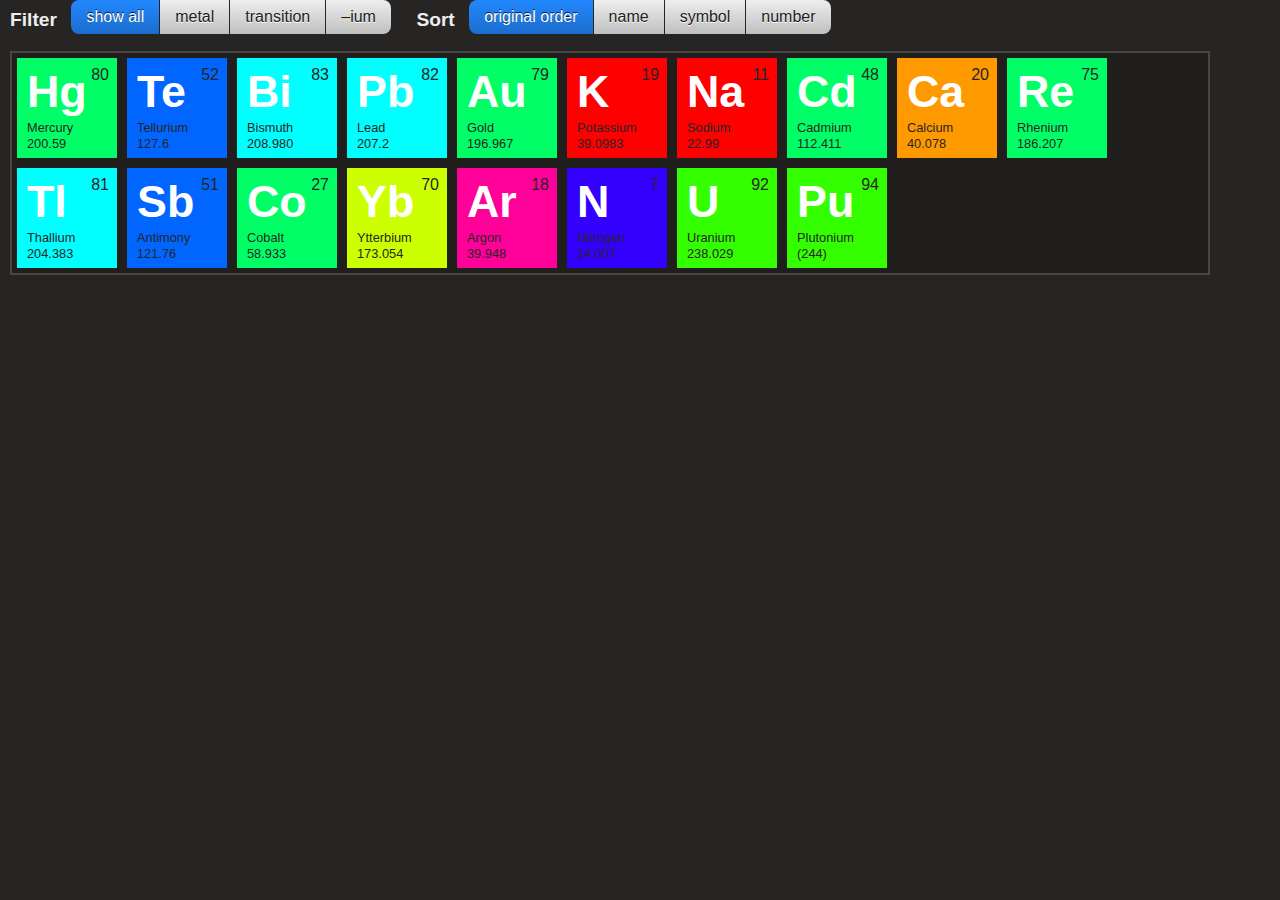
<file: isotope-docs/index.html>
<!doctype html>
<html class="export">
<head>
  <meta charset="utf-8">
  <meta http-equiv="X-UA-Compatible" content="IE=edge,chrome=1">
  <meta name="viewport" content="width=device-width">
  <meta name="description" content="filter &amp; sort magical layouts">

  <title>Isotope</title>

    <!-- Isotope does not require any CSS files -->
    <link rel="stylesheet" href="css/isotope-docs.css" media="screen">

  <meta name="twitter:card" content="summary">
  <meta name="twitter:site" content="@metafizzyco">
  <meta name="twitter:url" content="http://isotope.metafizzy.co/index.html">
  <meta name="twitter:title" content="Isotope">
  <meta name="twitter:description" content="filter &amp; sort magical layouts">

</head>
<body class="page--index" data-page="index">

  

<div class="hero">
  <div class="primary-content">

    

<div class="big-demo" data-js-module="hero-demo">

  <div class="ui-group">
    <h3 class="ui-group__title">Filter</h3>
    <div class="filters button-group js-radio-button-group">
      <button class="button is-checked" data-filter="*">show all</button>
      <button class="button" data-filter=".metal">metal</button>
      <button class="button" data-filter=".transition">transition</button>
      <button class="button" data-filter="ium">&#x2013;ium</button>
    </div>
  </div>
  <div class="ui-group">
    <h3 class="ui-group__title">Sort</h3>
    <div class="sort-by button-group js-radio-button-group">
      <button class="button is-checked" data-sort-by="original-order">original order</button>
      <button class="button" data-sort-by="name">name</button>
      <button class="button" data-sort-by="symbol">symbol</button>
      <button class="button" data-sort-by="number">number</button>
    </div>
  </div>

  <div class="grid">
      <div class="element-item transition metal " data-category="transition">
        <h5 class="name">Mercury</h5>
        <p class="symbol">Hg</p>
        <p class="number">80</p>
        <p class="weight">200.59</p>
      </div>
      <div class="element-item metalloid " data-category="metalloid">
        <h5 class="name">Tellurium</h5>
        <p class="symbol">Te</p>
        <p class="number">52</p>
        <p class="weight">127.6</p>
      </div>
      <div class="element-item post-transition metal " data-category="post-transition">
        <h5 class="name">Bismuth</h5>
        <p class="symbol">Bi</p>
        <p class="number">83</p>
        <p class="weight">208.980</p>
      </div>
      <div class="element-item post-transition metal " data-category="post-transition">
        <h5 class="name">Lead</h5>
        <p class="symbol">Pb</p>
        <p class="number">82</p>
        <p class="weight">207.2</p>
      </div>
      <div class="element-item transition metal " data-category="transition">
        <h5 class="name">Gold</h5>
        <p class="symbol">Au</p>
        <p class="number">79</p>
        <p class="weight">196.967</p>
      </div>
      <div class="element-item alkali metal " data-category="alkali">
        <h5 class="name">Potassium</h5>
        <p class="symbol">K</p>
        <p class="number">19</p>
        <p class="weight">39.0983</p>
      </div>
      <div class="element-item alkali metal " data-category="alkali">
        <h5 class="name">Sodium</h5>
        <p class="symbol">Na</p>
        <p class="number">11</p>
        <p class="weight">22.99</p>
      </div>
      <div class="element-item transition metal " data-category="transition">
        <h5 class="name">Cadmium</h5>
        <p class="symbol">Cd</p>
        <p class="number">48</p>
        <p class="weight">112.411</p>
      </div>
      <div class="element-item alkaline-earth metal " data-category="alkaline-earth">
        <h5 class="name">Calcium</h5>
        <p class="symbol">Ca</p>
        <p class="number">20</p>
        <p class="weight">40.078</p>
      </div>
      <div class="element-item transition metal " data-category="transition">
        <h5 class="name">Rhenium</h5>
        <p class="symbol">Re</p>
        <p class="number">75</p>
        <p class="weight">186.207</p>
      </div>
      <div class="element-item post-transition metal " data-category="post-transition">
        <h5 class="name">Thallium</h5>
        <p class="symbol">Tl</p>
        <p class="number">81</p>
        <p class="weight">204.383</p>
      </div>
      <div class="element-item metalloid " data-category="metalloid">
        <h5 class="name">Antimony</h5>
        <p class="symbol">Sb</p>
        <p class="number">51</p>
        <p class="weight">121.76</p>
      </div>
      <div class="element-item transition metal " data-category="transition">
        <h5 class="name">Cobalt</h5>
        <p class="symbol">Co</p>
        <p class="number">27</p>
        <p class="weight">58.933</p>
      </div>
      <div class="element-item lanthanoid metal inner-transition " data-category="lanthanoid">
        <h5 class="name">Ytterbium</h5>
        <p class="symbol">Yb</p>
        <p class="number">70</p>
        <p class="weight">173.054</p>
      </div>
      <div class="element-item noble-gas nonmetal " data-category="noble-gas">
        <h5 class="name">Argon</h5>
        <p class="symbol">Ar</p>
        <p class="number">18</p>
        <p class="weight">39.948</p>
      </div>
      <div class="element-item diatomic nonmetal " data-category="diatomic">
        <h5 class="name">Nitrogen</h5>
        <p class="symbol">N</p>
        <p class="number">7</p>
        <p class="weight">14.007</p>
      </div>
      <div class="element-item actinoid metal inner-transition " data-category="actinoid">
        <h5 class="name">Uranium</h5>
        <p class="symbol">U</p>
        <p class="number">92</p>
        <p class="weight">238.029</p>
      </div>
      <div class="element-item actinoid metal inner-transition " data-category="actinoid">
        <h5 class="name">Plutonium</h5>
        <p class="symbol">Pu</p>
        <p class="number">94</p>
        <p class="weight">(244)</p>
      </div>
  </div>

</div>

  </div> 

</div> 

  

<!-- Looking for isotope.js? Use isotope.pkgd.min.js -->
<!-- Isotope does NOT require jQuery. But it does make things easier -->
<script src="http://ajax.googleapis.com/ajax/libs/jquery/1.11.2/jquery.min.js"></script>
<script>window.jQuery || document.write('<script src="/jquery.min.js"><\/script>')</script>

  <script src="js/isotope-docs.min.js"></script>


</body>
</html>
</file>
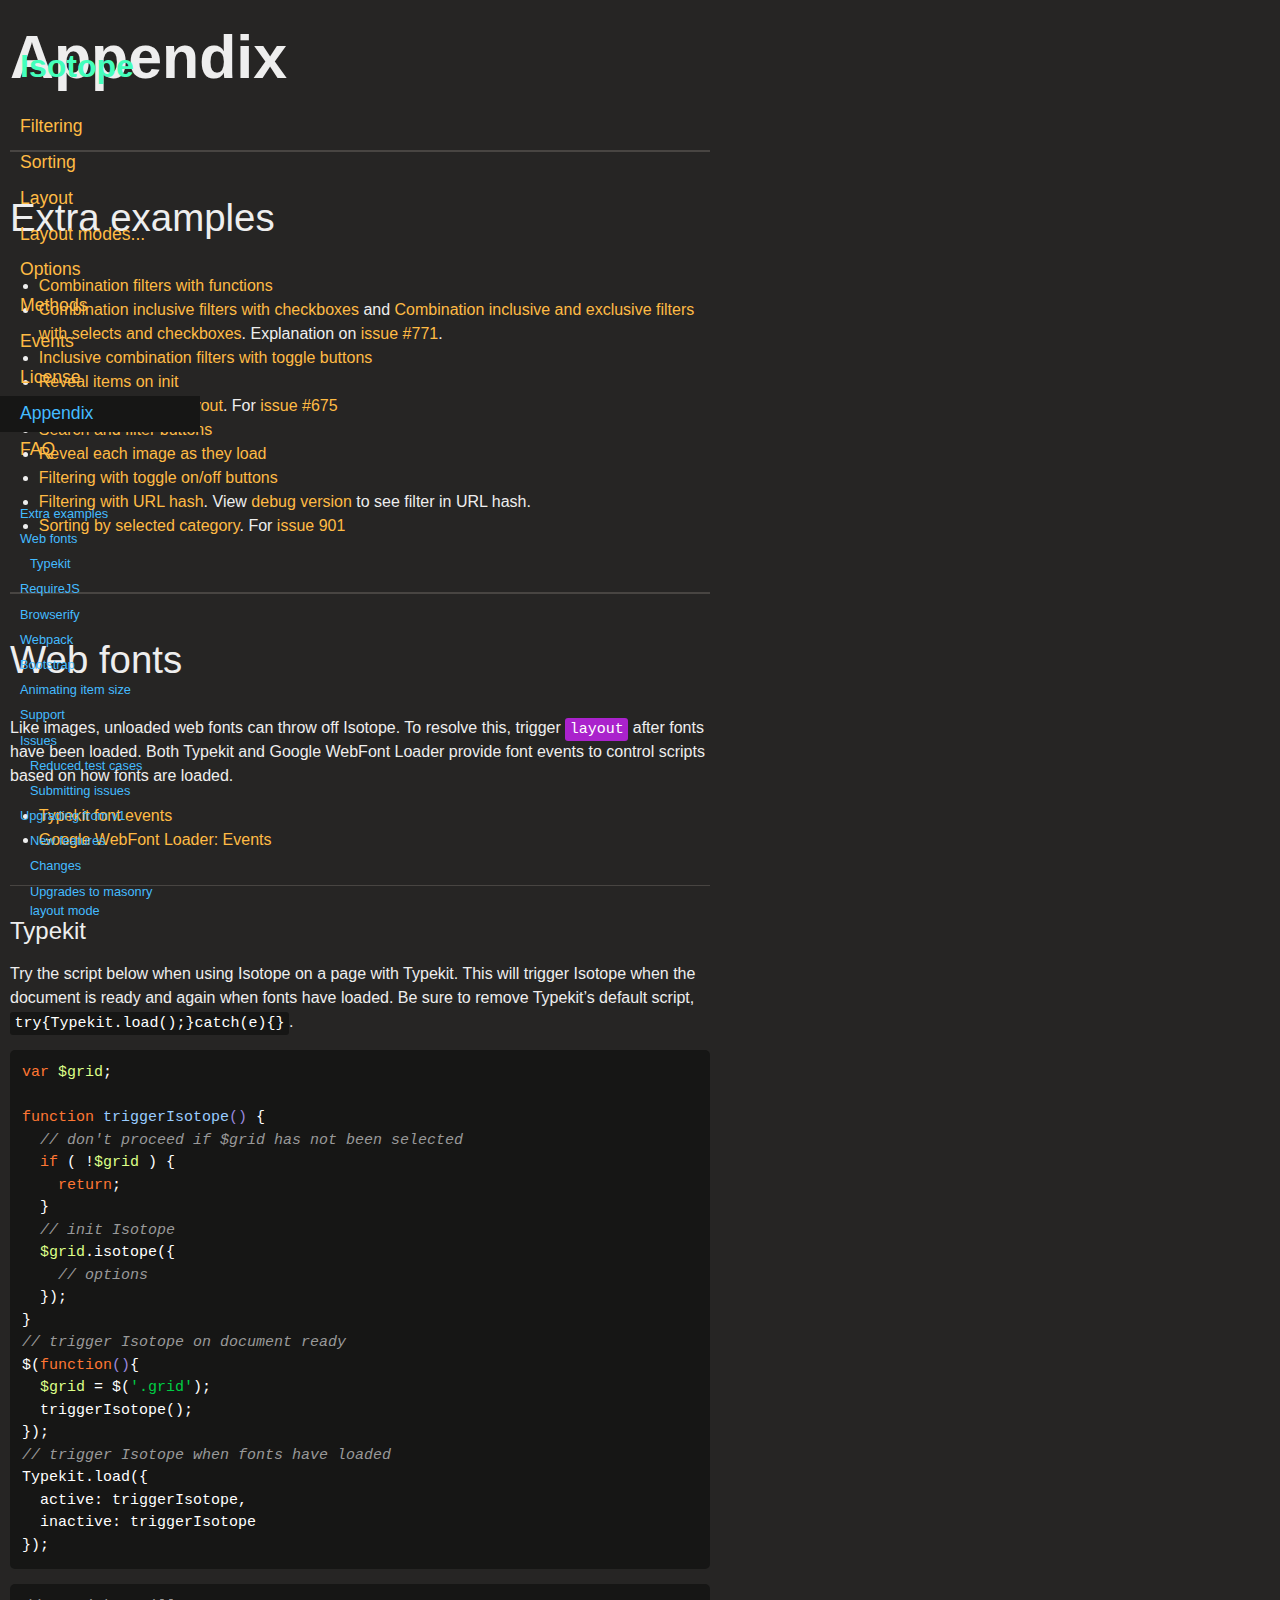
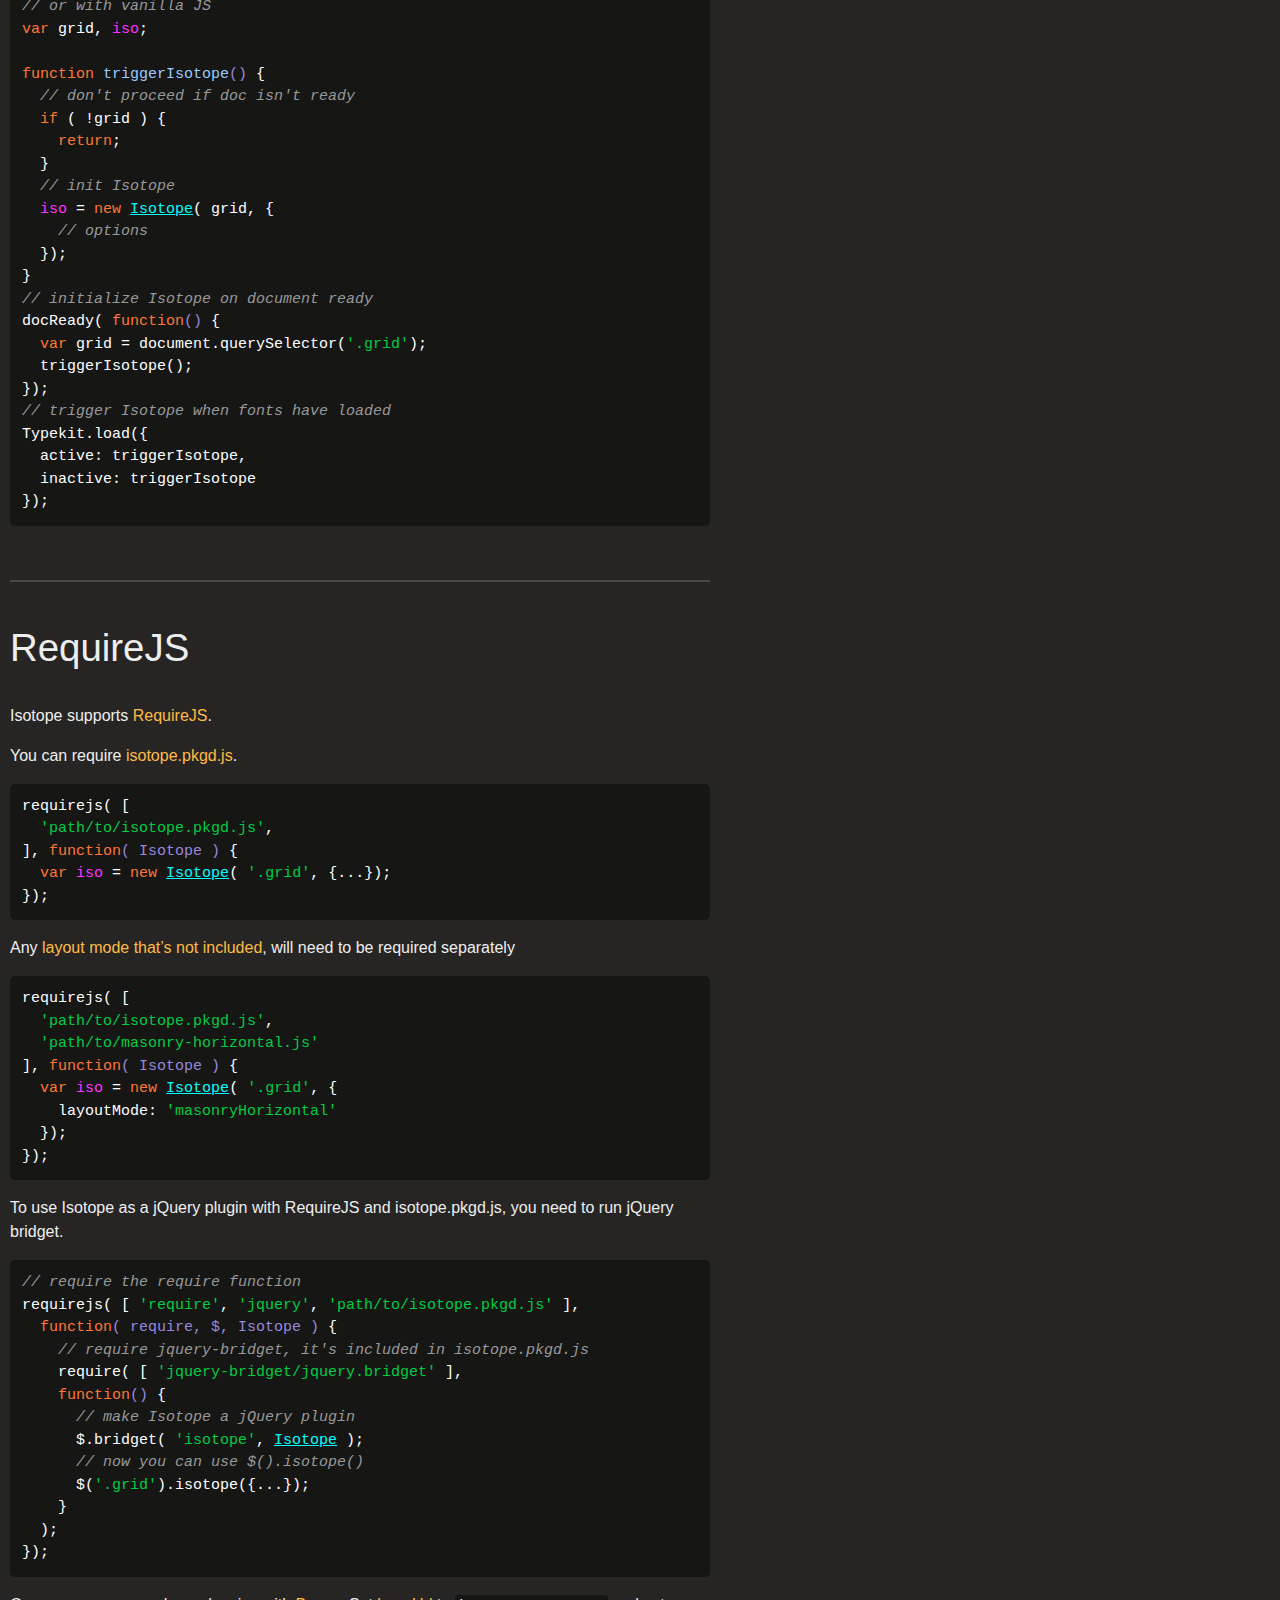
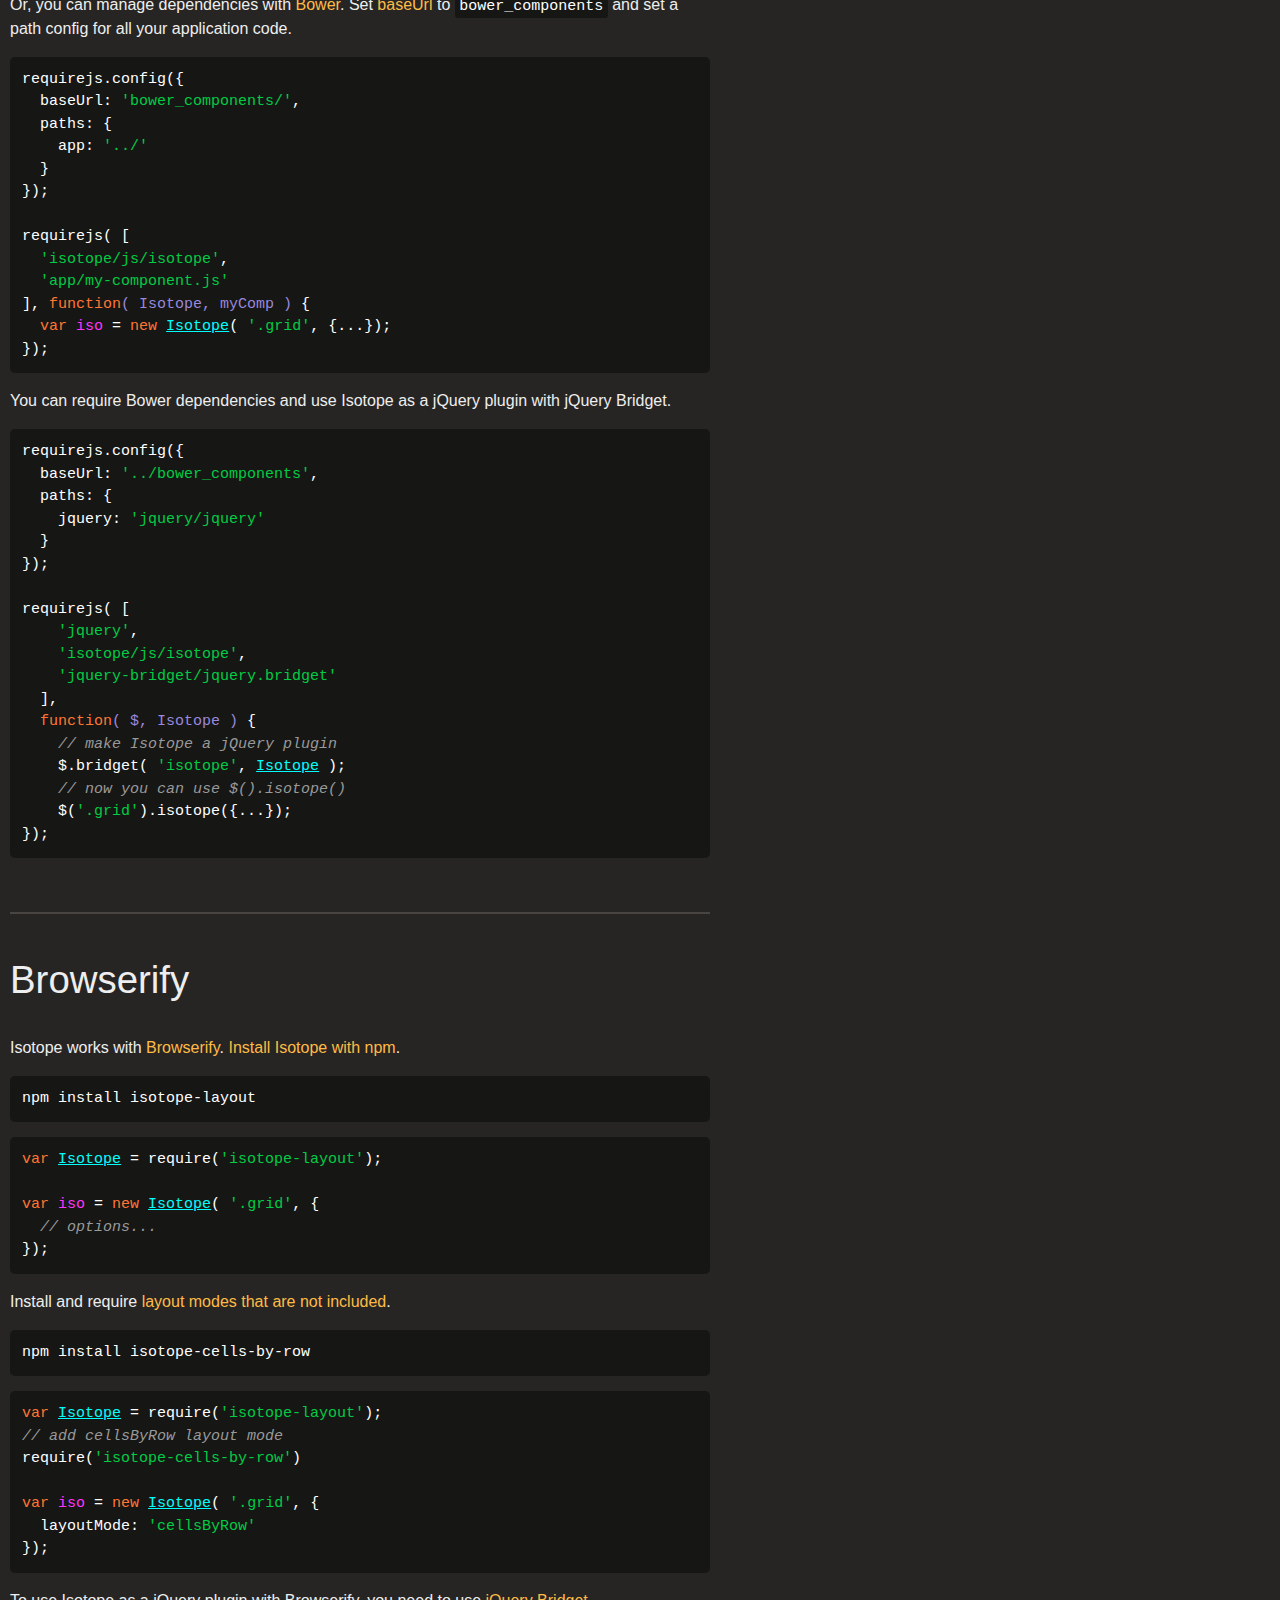
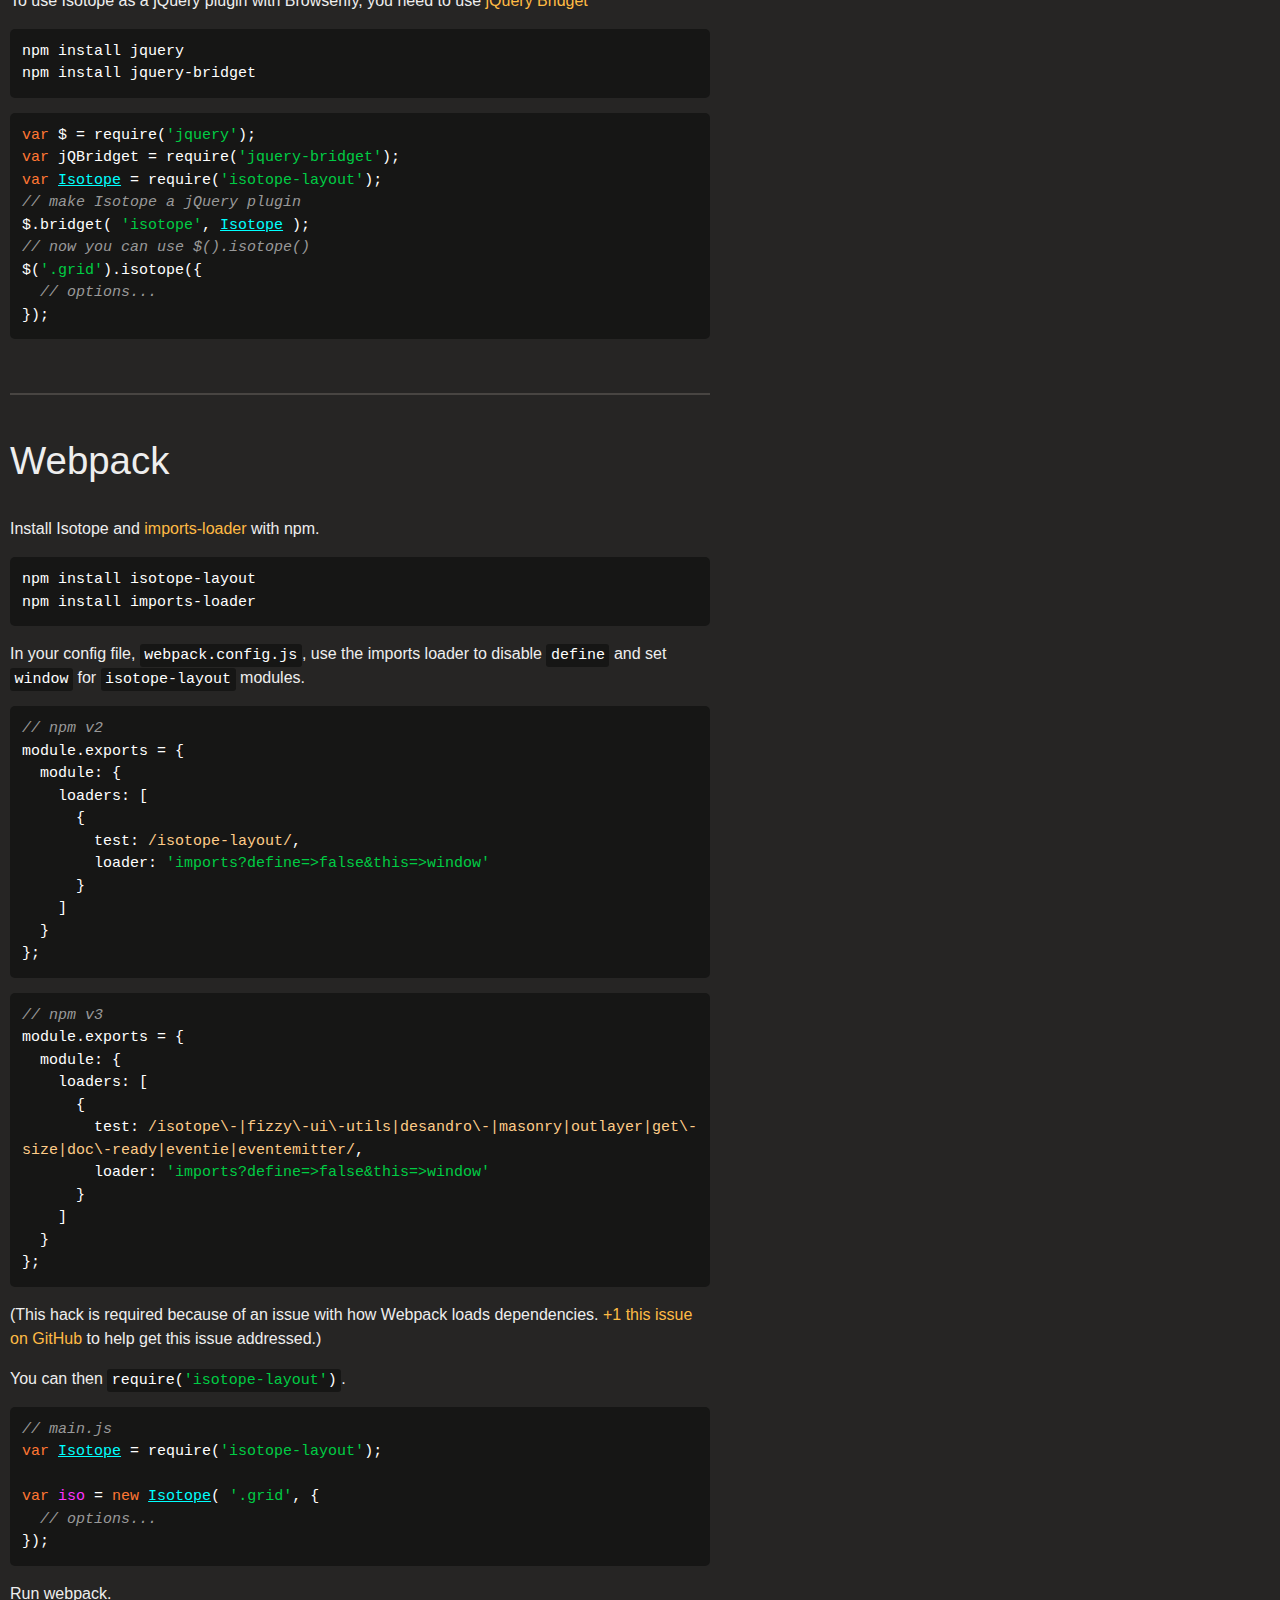
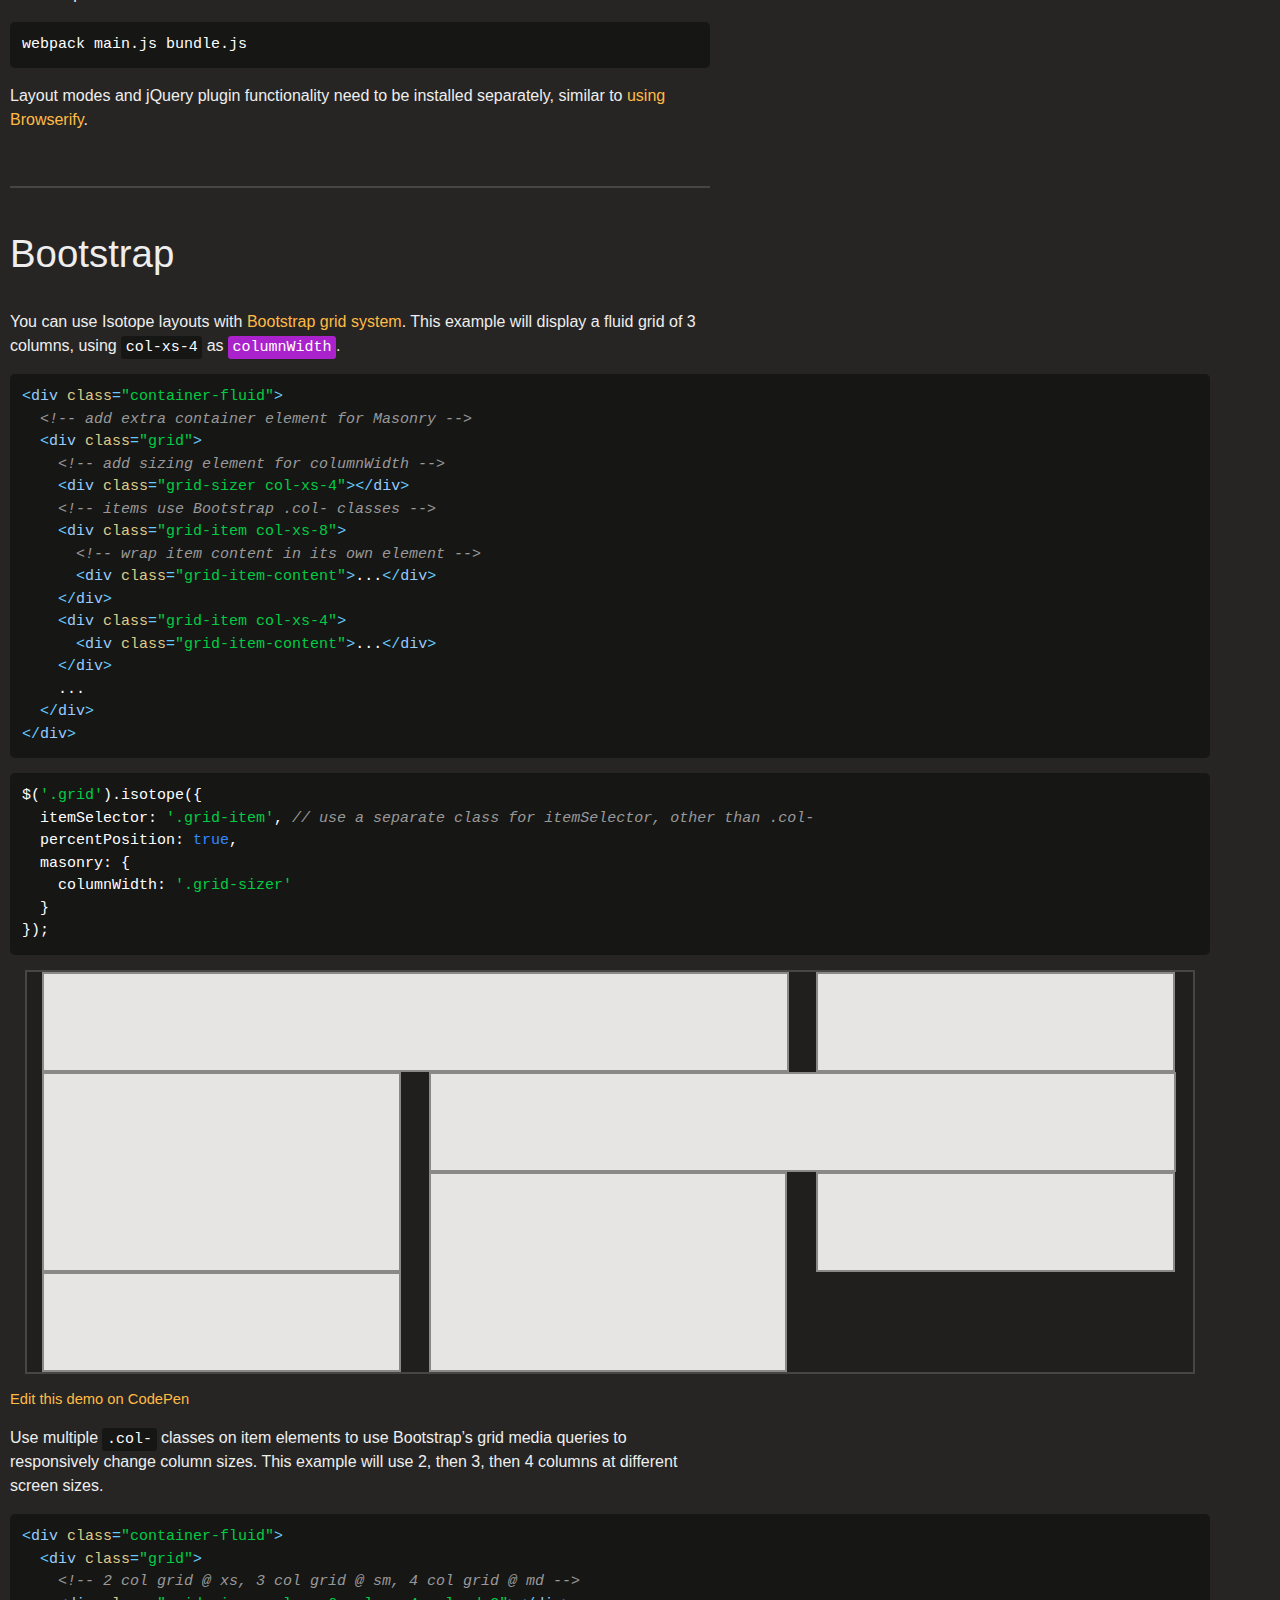
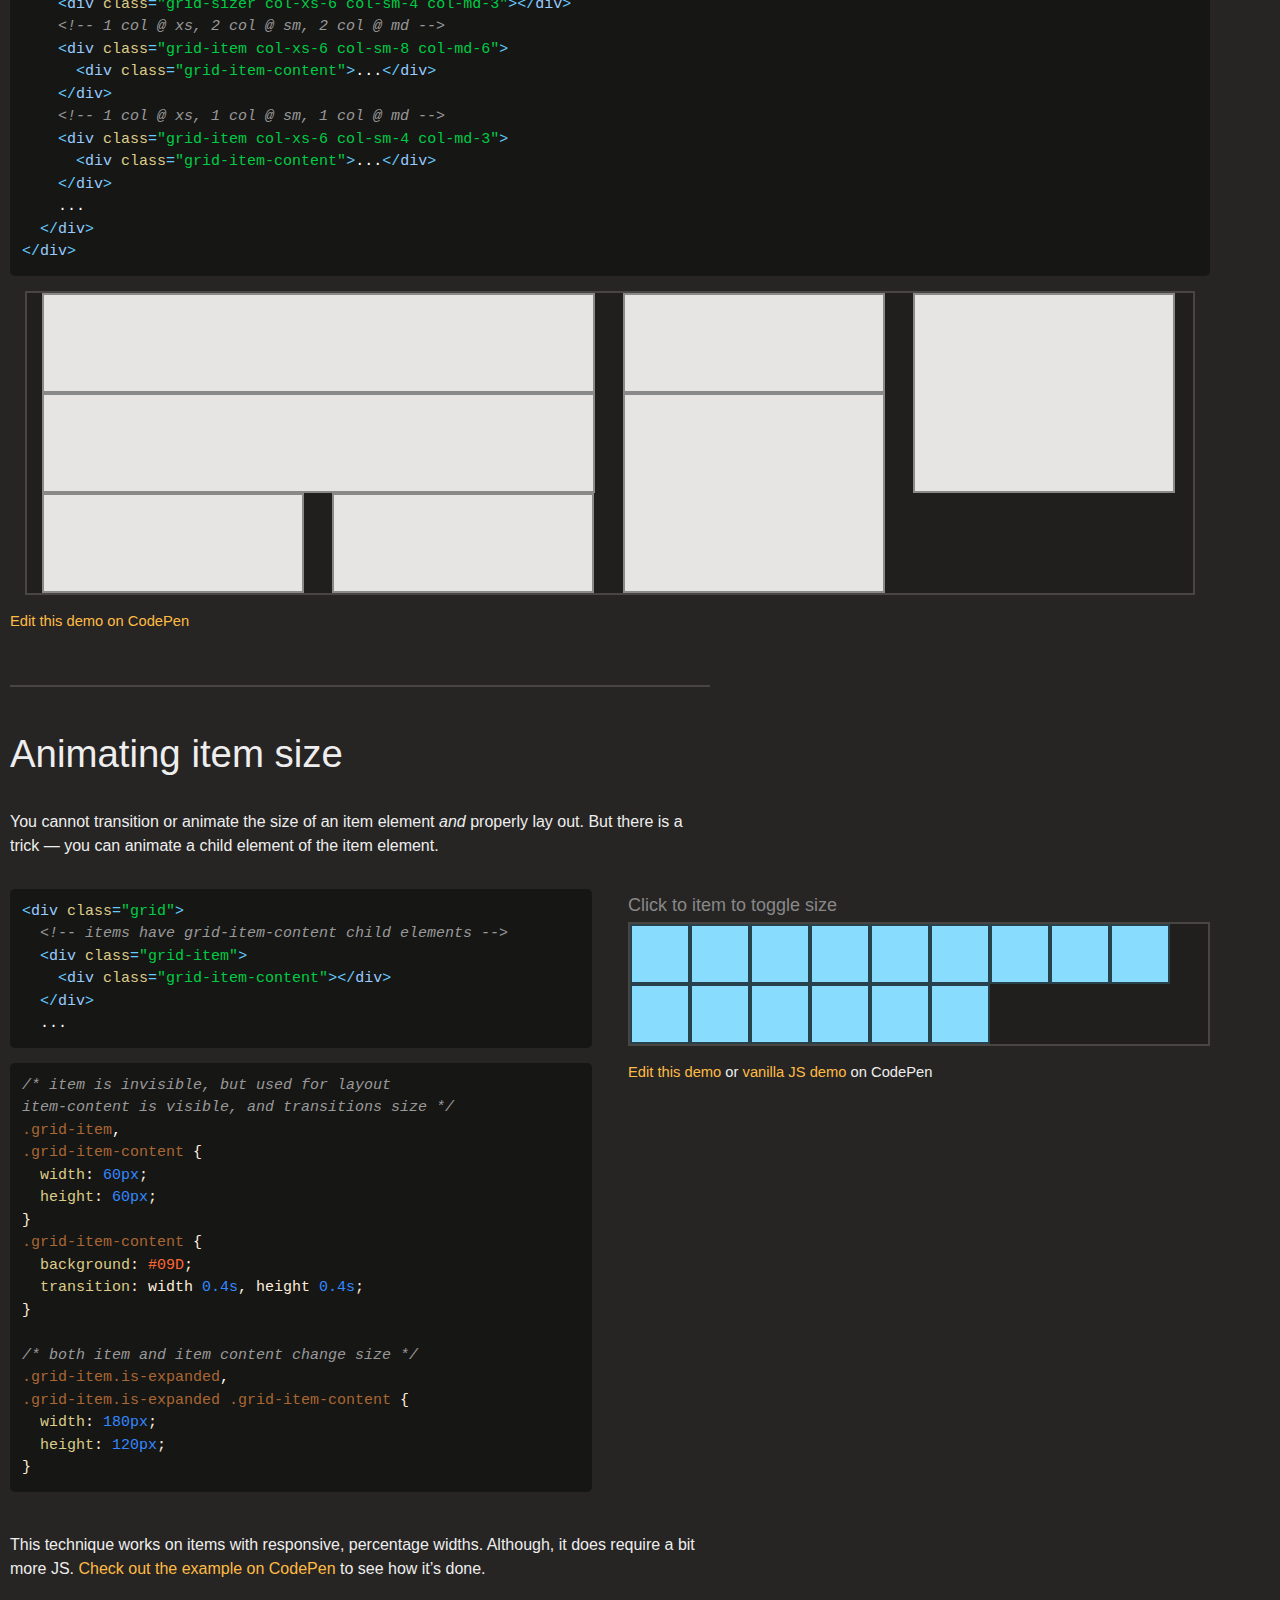
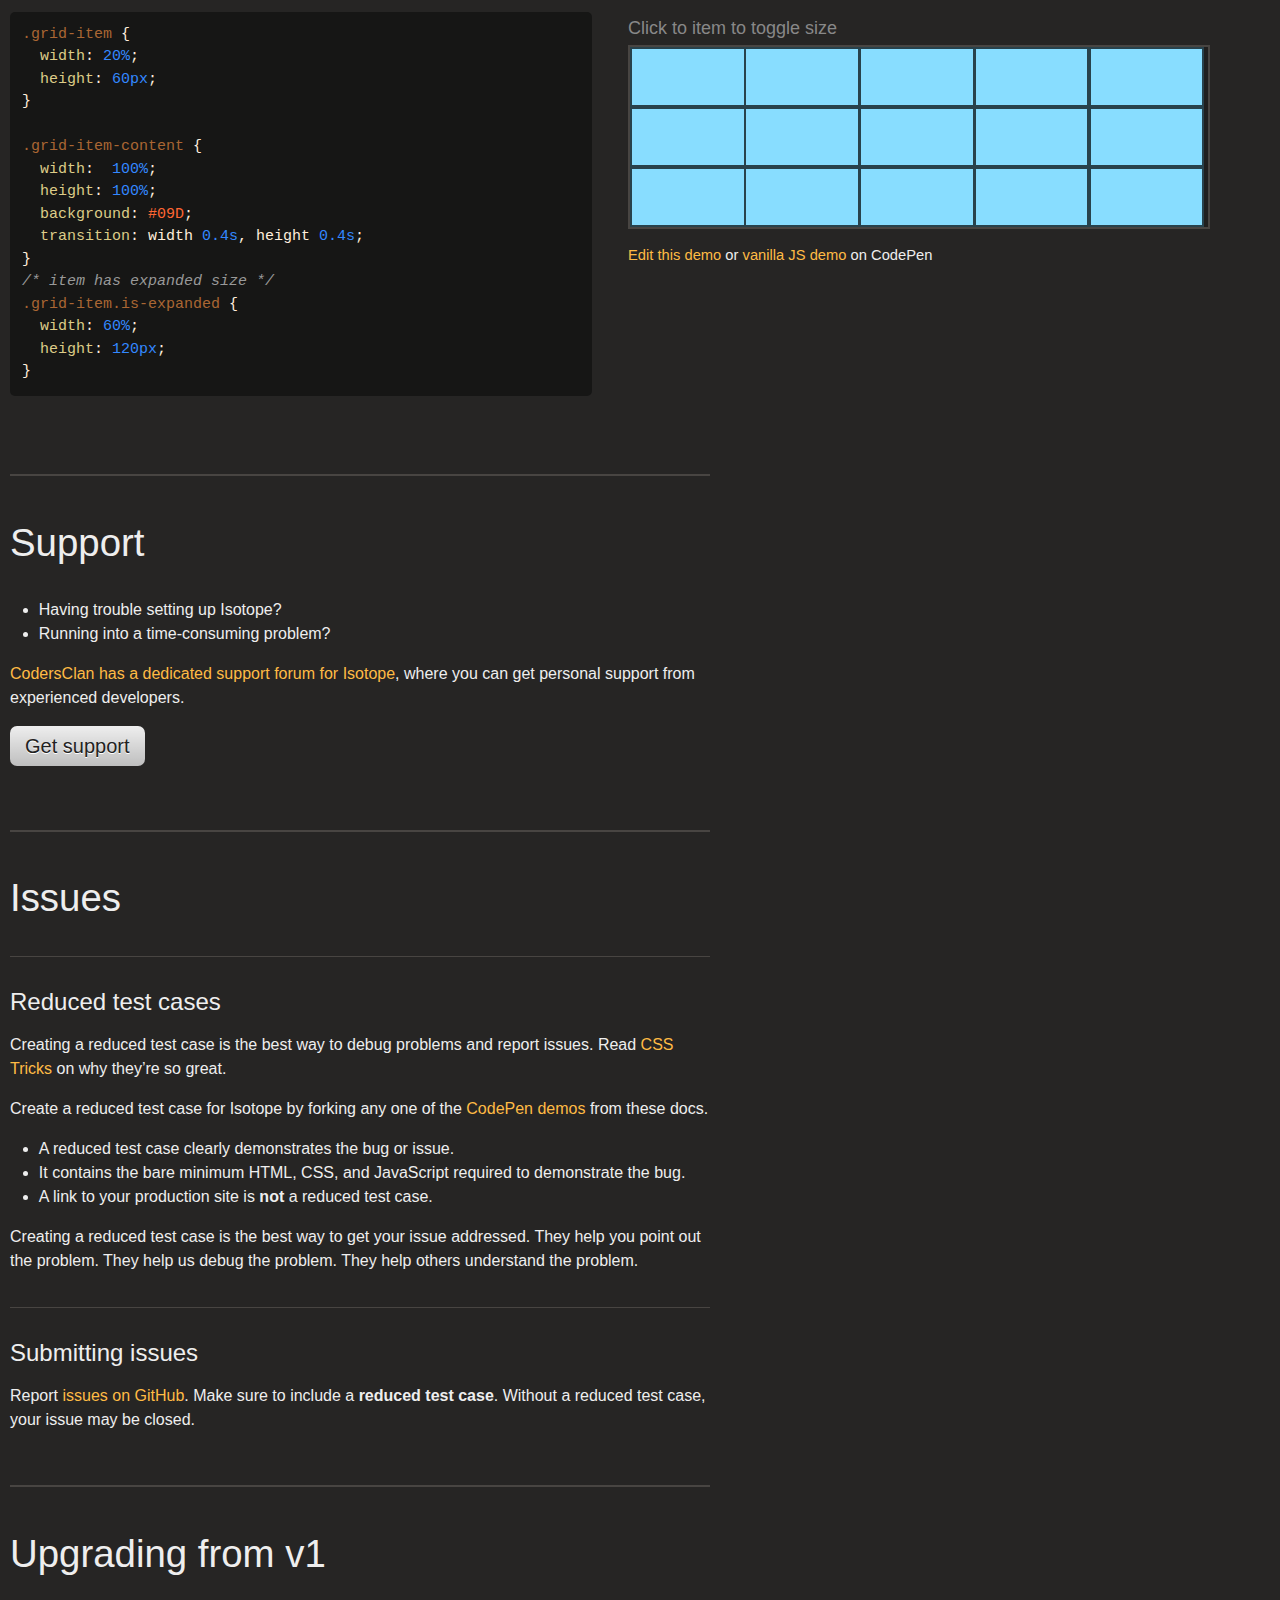
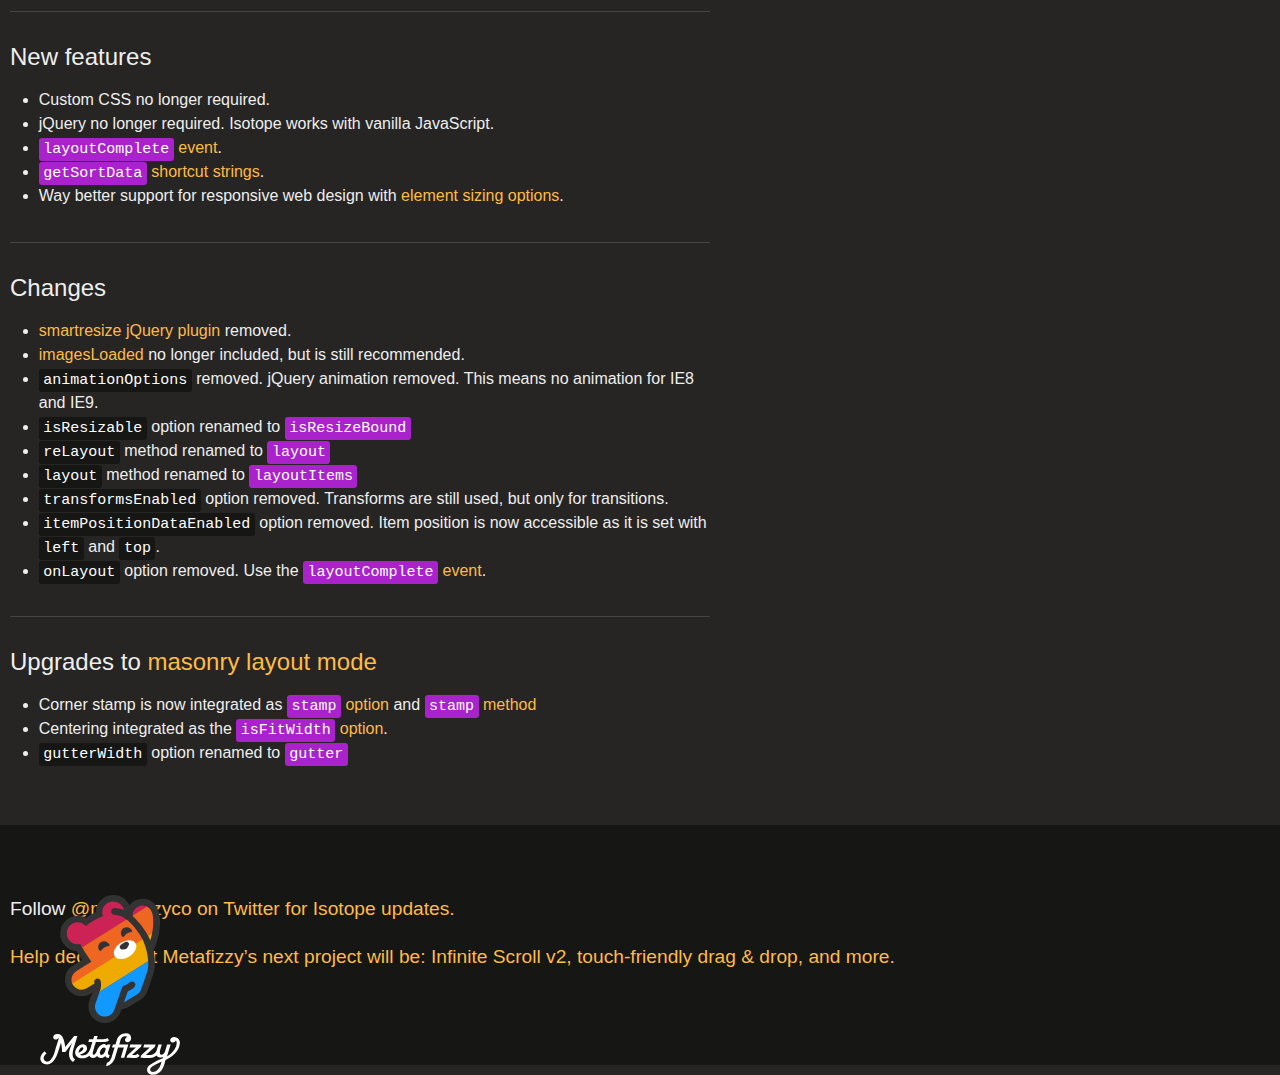
<file: isotope-docs/appendix.html>
<!doctype html>
<html class="export">
<head>
  <meta charset="utf-8">
  <meta http-equiv="X-UA-Compatible" content="IE=edge,chrome=1">
  <meta name="viewport" content="width=device-width">
  <meta name="description" content="filter &amp; sort magical layouts">

  <title>Isotope &#xB7; Appendix</title>

    <!-- Isotope does not require any CSS files -->
    <link rel="stylesheet" href="css/isotope-docs.css" media="screen">

  <meta name="twitter:card" content="summary">
  <meta name="twitter:site" content="@metafizzyco">
  <meta name="twitter:url" content="http://isotope.metafizzy.co/appendix.html">
  <meta name="twitter:title" content="Isotope Appendix">
  <meta name="twitter:description" content="filter &amp; sort magical layouts">

</head>
<body class="page--appendix" data-page="appendix">

  <div class="nav">
    <h1 class="nav__title"><a href=".">Isotope</a></h1>
  
    <ol class="site-nav">
      <li class="site-nav__item site-nav__item--filtering">
        <a class="site-nav__item__link" href="filtering.html">Filtering</a></li>
      <li class="site-nav__item site-nav__item--sorting">
        <a class="site-nav__item__link" href="sorting.html">Sorting</a></li>
      <li class="site-nav__item site-nav__item--layout ">
        <a class="site-nav__item__link" href="layout.html">Layout</a>
      </li>
      <li class="site-nav__item site-nav__item--layout-modes sub-nav-parent">
        <a class="site-nav__item__link" href="layout-modes.html">Layout modes</a>
        <ul class="sub-nav">
            <li class="sub-nav__item sub-nav__item--masonry">
              <a class="sub-nav__item__link" href="layout-modes/masonry.html">masonry</a></li>
            <li class="sub-nav__item sub-nav__item--fitrows">
              <a class="sub-nav__item__link" href="layout-modes/fitrows.html">fitRows</a></li>
            <li class="sub-nav__item sub-nav__item--vertical">
              <a class="sub-nav__item__link" href="layout-modes/vertical.html">vertical</a></li>
            <li class="sub-nav__item sub-nav__item--packery">
              <a class="sub-nav__item__link" href="layout-modes/packery.html">packery</a></li>
            <li class="sub-nav__item sub-nav__item--cellsbyrow">
              <a class="sub-nav__item__link" href="layout-modes/cellsbyrow.html">cellsByRow</a></li>
            <li class="sub-nav__item sub-nav__item--masonryhorizontal">
              <a class="sub-nav__item__link" href="layout-modes/masonryhorizontal.html">masonryHorizontal</a></li>
            <li class="sub-nav__item sub-nav__item--fitcolumns">
              <a class="sub-nav__item__link" href="layout-modes/fitcolumns.html">fitColumns</a></li>
            <li class="sub-nav__item sub-nav__item--cellsbycolumn">
              <a class="sub-nav__item__link" href="layout-modes/cellsbycolumn.html">cellsByColumn</a></li>
            <li class="sub-nav__item sub-nav__item--horizontal">
              <a class="sub-nav__item__link" href="layout-modes/horizontal.html">horizontal</a></li>
        </ul>
      </li>
      <li class="site-nav__item site-nav__item--options">
        <a class="site-nav__item__link" href="options.html">Options</a></li>
      <li class="site-nav__item site-nav__item--methods">
        <a class="site-nav__item__link" href="methods.html">Methods</a></li>
      <li class="site-nav__item site-nav__item--events">
        <a class="site-nav__item__link" href="events.html">Events</a></li>
      <li class="site-nav__item site-nav__item--license">
        <a class="site-nav__item__link" href="license.html">License</a></li>
      <li class="site-nav__item site-nav__item--appendix">
        <a class="site-nav__item__link" href="appendix.html">Appendix</a></li>
      <li class="site-nav__item site-nav__item--faq">
        <a class="site-nav__item__link" href="faq.html">FAQ</a></li>
    </ol>
  
    <ul class="page-nav" data-js-module="page-nav">
<li class="page-nav__item page-nav__item--h2"><a href="#extra-examples">Extra examples</a></li>
<li class="page-nav__item page-nav__item--h2"><a href="#web-fonts">Web fonts</a></li>
<li class="page-nav__item page-nav__item--h3"><a href="#typekit">Typekit</a></li>
<li class="page-nav__item page-nav__item--h2"><a href="#requirejs">RequireJS</a></li>
<li class="page-nav__item page-nav__item--h2"><a href="#browserify">Browserify</a></li>
<li class="page-nav__item page-nav__item--h2"><a href="#webpack">Webpack</a></li>
<li class="page-nav__item page-nav__item--h2"><a href="#bootstrap">Bootstrap</a></li>
<li class="page-nav__item page-nav__item--h2"><a href="#animating-item-size">Animating item size</a></li>
<li class="page-nav__item page-nav__item--h2"><a href="#support">Support</a></li>
<li class="page-nav__item page-nav__item--h2"><a href="#issues">Issues</a></li>
<li class="page-nav__item page-nav__item--h3"><a href="#reduced-test-cases">Reduced test cases</a></li>
<li class="page-nav__item page-nav__item--h3"><a href="#submitting-issues">Submitting issues</a></li>
<li class="page-nav__item page-nav__item--h2"><a href="#upgrading-from-v1">Upgrading from v1</a></li>
<li class="page-nav__item page-nav__item--h3"><a href="#new-features">New features</a></li>
<li class="page-nav__item page-nav__item--h3"><a href="#changes">Changes</a></li>
<li class="page-nav__item page-nav__item--h3"><a href="#upgrades-to-masonry-layout-mode">Upgrades to masonry layout mode</a></li>
</ul>
  </div>


  <div id="content" class="main">
    <div class="primary-content">
        <h1>Appendix</h1>



<h2 id="extra-examples">Extra examples</h2>

<ul>
  <li><a href="http://codepen.io/desandro/pen/owAyG/">Combination filters with functions</a></li>
  <li><a href="http://codepen.io/desandro/pen/JGKyrY">Combination inclusive filters with checkboxes</a> and <a href="http://codepen.io/desandro/pen/GFbAs">Combination inclusive and exclusive filters with selects and checkboxes</a>. Explanation on <a href="https://github.com/metafizzy/isotope/issues/771#issuecomment-50991110">issue #771</a>.</li>
  <li><a href="http://codepen.io/desandro/pen/zrMXQv">Inclusive combination filters with toggle buttons</a></li>
  <li><a href="http://codepen.io/desandro/pen/Kpvyd">Reveal items on init</a></li>
  <li><a href="http://codepen.io/desandro/pen/AEslp">Only filter items, no layout</a>. For <a href="https://github.com/metafizzy/isotope/issues/675#issuecomment-40675160">issue #675</a></li>
  <li><a href="http://codepen.io/desandro/pen/mCdbD">Search and filter buttons</a></li>
  <li><a href="http://codepen.io/desandro/pen/bsHix">Reveal each image as they load</a></li>
  <li><a href="http://codepen.io/desandro/pen/vEJbNr">Filtering with toggle on/off buttons</a></li>
  <li><a href="http://codepen.io/desandro/pen/vErxXj">Filtering with URL hash</a>. View <a href="http://s.codepen.io/desandro/debug/vErxXj#filter=%3Anot(.transition)">debug version</a> to see filter in URL hash.</li>
  <li><a href="http://codepen.io/desandro/pen/zGZywM">Sorting by selected category</a>. For <a href="https://github.com/metafizzy/isotope/issues/901">issue 901</a></li>
</ul>


<h2 id="web-fonts">Web fonts</h2>

<p>Like images, unloaded web fonts can throw off Isotope. To resolve this, trigger <a href="methods.html#layout"><code>layout</code></a> after fonts have been loaded. Both Typekit and Google WebFont Loader provide font events to control scripts based on how fonts are loaded.</p>

<ul>
  <li><a href="http://blog.typekit.com/2010/10/18/more-control-with-typekits-font-events/">Typekit font events</a></li>
  <li><a href="https://developers.google.com/webfonts/docs/webfont_loader#Events">Google WebFont Loader: Events</a></li>
</ul>


<h3 id="typekit">Typekit</h3>

<p>Try the script below when using Isotope on a page with Typekit. This will trigger Isotope when the document is ready and again when fonts have loaded. Be sure to remove Typekit&#x2019;s default script, <code>try{Typekit.load();}catch(e){}</code>.</p>

<pre><code class="js"><span class="keyword">var</span> <span class="jquery_var">$grid</span>;

<span class="function"><span class="keyword">function</span> <span class="title">triggerIsotope</span><span class="params">()</span> </span>{
  <span class="comment">// don&apos;t proceed if $grid has not been selected</span>
  <span class="keyword">if</span> ( !<span class="jquery_var">$grid</span> ) {
    <span class="keyword">return</span>;
  }
  <span class="comment">// init Isotope</span>
  <span class="jquery_var">$grid</span>.isotope({
    <span class="comment">// options</span>
  });
}
<span class="comment">// trigger Isotope on document ready</span>
$(<span class="function"><span class="keyword">function</span><span class="params">()</span></span>{
  <span class="jquery_var">$grid</span> = $(<span class="string">&apos;.grid&apos;</span>);
  triggerIsotope();
});
<span class="comment">// trigger Isotope when fonts have loaded</span>
Typekit.load({
  active: triggerIsotope,
  inactive: triggerIsotope
});
</code></pre>

<pre><code class="js"><span class="comment">// or with vanilla JS</span>
<span class="keyword">var</span> grid, <span class="isotope_var">iso</span>;

<span class="function"><span class="keyword">function</span> <span class="title">triggerIsotope</span><span class="params">()</span> </span>{
  <span class="comment">// don&apos;t proceed if doc isn&apos;t ready</span>
  <span class="keyword">if</span> ( !grid ) {
    <span class="keyword">return</span>;
  }
  <span class="comment">// init Isotope</span>
  <span class="isotope_var">iso</span> = <span class="keyword">new</span> <span class="isotope_keyword">Isotope</span>( grid, {
    <span class="comment">// options</span>
  });
}
<span class="comment">// initialize Isotope on document ready</span>
docReady( <span class="function"><span class="keyword">function</span><span class="params">()</span> </span>{
  <span class="keyword">var</span> grid = <span class="built_in">document</span>.querySelector(<span class="string">&apos;.grid&apos;</span>);
  triggerIsotope();
});
<span class="comment">// trigger Isotope when fonts have loaded</span>
Typekit.load({
  active: triggerIsotope,
  inactive: triggerIsotope
});
</code></pre>


<h2 id="requirejs">RequireJS</h2>

<p>Isotope supports <a href="http://requirejs.org">RequireJS</a>.</p>

<p>You can require <a href="isotope.pkgd.js">isotope.pkgd.js</a>.</p>

<pre><code class="js">requirejs( [
  <span class="string">&apos;path/to/isotope.pkgd.js&apos;</span>,
], <span class="function"><span class="keyword">function</span><span class="params">( Isotope )</span> </span>{
  <span class="keyword">var</span> <span class="isotope_var">iso</span> = <span class="keyword">new</span> <span class="isotope_keyword">Isotope</span>( <span class="string">&apos;.grid&apos;</span>, {...});
});
</code></pre>

<p id="requirejs-layout-modes">Any <a href="layout-modes.html#included-modes">layout mode that&#x2019;s not included</a>, will need to be required separately</p>

<pre><code class="js">requirejs( [
  <span class="string">&apos;path/to/isotope.pkgd.js&apos;</span>,
  <span class="string">&apos;path/to/masonry-horizontal.js&apos;</span>
], <span class="function"><span class="keyword">function</span><span class="params">( Isotope )</span> </span>{
  <span class="keyword">var</span> <span class="isotope_var">iso</span> = <span class="keyword">new</span> <span class="isotope_keyword">Isotope</span>( <span class="string">&apos;.grid&apos;</span>, {
    layoutMode: <span class="string">&apos;masonryHorizontal&apos;</span>
  });
});
</code></pre>

<p id="requirejs-pkgd-jquery">To use Isotope as a jQuery plugin with RequireJS and isotope.pkgd.js, you need to run jQuery bridget.</p>


<pre><code class="js"><span class="comment">// require the require function</span>
requirejs( [ <span class="string">&apos;require&apos;</span>, <span class="string">&apos;jquery&apos;</span>, <span class="string">&apos;path/to/isotope.pkgd.js&apos;</span> ],
  <span class="function"><span class="keyword">function</span><span class="params">( require, $, Isotope )</span> </span>{
    <span class="comment">// require jquery-bridget, it&apos;s included in isotope.pkgd.js</span>
    <span class="built_in">require</span>( [ <span class="string">&apos;jquery-bridget/jquery.bridget&apos;</span> ],
    <span class="function"><span class="keyword">function</span><span class="params">()</span> </span>{
      <span class="comment">// make Isotope a jQuery plugin</span>
      $.bridget( <span class="string">&apos;isotope&apos;</span>, <span class="isotope_keyword">Isotope</span> );
      <span class="comment">// now you can use $().isotope()</span>
      $(<span class="string">&apos;.grid&apos;</span>).isotope({...});
    }
  );
});
</code></pre>

<p id="requirejs-bower">Or, you can manage dependencies with <a href="http://bower.io">Bower</a>. Set <a href="http://requirejs.org/docs/api.html#config-baseUrl">baseUrl</a> to <code>bower_components</code> and set a path config for all your application code.</p>

<pre><code class="js">requirejs.config({
  baseUrl: <span class="string">&apos;bower_components/&apos;</span>,
  paths: {
    app: <span class="string">&apos;../&apos;</span>
  }
});

requirejs( [
  <span class="string">&apos;isotope/js/isotope&apos;</span>,
  <span class="string">&apos;app/my-component.js&apos;</span>
], <span class="function"><span class="keyword">function</span><span class="params">( Isotope, myComp )</span> </span>{
  <span class="keyword">var</span> <span class="isotope_var">iso</span> = <span class="keyword">new</span> <span class="isotope_keyword">Isotope</span>( <span class="string">&apos;.grid&apos;</span>, {...});
});
</code></pre>

<p id="requirejs-bower-jquery">You can require Bower dependencies and use Isotope as a jQuery plugin with jQuery Bridget.</p>

<pre><code class="js">requirejs.config({
  baseUrl: <span class="string">&apos;../bower_components&apos;</span>,
  paths: {
    jquery: <span class="string">&apos;jquery/jquery&apos;</span>
  }
});

requirejs( [
    <span class="string">&apos;jquery&apos;</span>,
    <span class="string">&apos;isotope/js/isotope&apos;</span>,
    <span class="string">&apos;jquery-bridget/jquery.bridget&apos;</span>
  ],
  <span class="function"><span class="keyword">function</span><span class="params">( $, Isotope )</span> </span>{
    <span class="comment">// make Isotope a jQuery plugin</span>
    $.bridget( <span class="string">&apos;isotope&apos;</span>, <span class="isotope_keyword">Isotope</span> );
    <span class="comment">// now you can use $().isotope()</span>
    $(<span class="string">&apos;.grid&apos;</span>).isotope({...});
});
</code></pre>


<h2 id="browserify">Browserify</h2>

<p>Isotope works with <a href="http://browserify.org">Browserify</a>. <a href="https://www.npmjs.com/package/isotope-layout">Install Isotope with npm</a>.</p>

<pre><code>npm install isotope-layout
</code></pre>

<pre><code class="js"><span class="keyword">var</span> <span class="isotope_keyword">Isotope</span> = <span class="built_in">require</span>(<span class="string">&apos;isotope-layout&apos;</span>);

<span class="keyword">var</span> <span class="isotope_var">iso</span> = <span class="keyword">new</span> <span class="isotope_keyword">Isotope</span>( <span class="string">&apos;.grid&apos;</span>, {
  <span class="comment">// options...</span>
});
</code></pre>

<p>Install and require <a href="layout-modes.html#included-modes">layout modes that are not included</a>.</p>

<pre><code class="bash">npm install isotope-cells-by-row
</code></pre>

<pre><code class="js"><span class="keyword">var</span> <span class="isotope_keyword">Isotope</span> = <span class="built_in">require</span>(<span class="string">&apos;isotope-layout&apos;</span>);
<span class="comment">// add cellsByRow layout mode</span>
<span class="built_in">require</span>(<span class="string">&apos;isotope-cells-by-row&apos;</span>)

<span class="keyword">var</span> <span class="isotope_var">iso</span> = <span class="keyword">new</span> <span class="isotope_keyword">Isotope</span>( <span class="string">&apos;.grid&apos;</span>, {
  layoutMode: <span class="string">&apos;cellsByRow&apos;</span>
});
</code></pre>

<p id="browserify-jquery">To use Isotope as a jQuery plugin with Browserify, you need to use <a href="https://www.npmjs.com/package/jquery-bridget">jQuery Bridget</a></p>

<pre><code class="bash">npm install jquery
npm install jquery-bridget
</code></pre>

<pre><code class="js"><span class="keyword">var</span> $ = <span class="built_in">require</span>(<span class="string">&apos;jquery&apos;</span>);
<span class="keyword">var</span> jQBridget = <span class="built_in">require</span>(<span class="string">&apos;jquery-bridget&apos;</span>);
<span class="keyword">var</span> <span class="isotope_keyword">Isotope</span> = <span class="built_in">require</span>(<span class="string">&apos;isotope-layout&apos;</span>);
<span class="comment">// make Isotope a jQuery plugin</span>
$.bridget( <span class="string">&apos;isotope&apos;</span>, <span class="isotope_keyword">Isotope</span> );
<span class="comment">// now you can use $().isotope()</span>
$(<span class="string">&apos;.grid&apos;</span>).isotope({
  <span class="comment">// options...</span>
});
</code></pre>


<h2 id="webpack">Webpack</h2>

<p>Install Isotope and <a href="https://github.com/webpack/imports-loader">imports-loader</a> with npm.</p>

<pre><code class="bash">npm install isotope-layout
npm install imports-loader
</code></pre>

<p>In your config file, <code>webpack.config.js</code>, use the imports loader to disable <code>define</code> and set <code>window</code> for <code>isotope-layout</code> modules.</p>

<pre><code class="js"><span class="comment">// npm v2</span>
<span class="built_in">module</span>.exports = {
  <span class="built_in">module</span>: {
    loaders: [
      {
        test: <span class="regexp">/isotope-layout/</span>,
        loader: <span class="string">&apos;imports?define=&gt;false&amp;this=&gt;window&apos;</span>
      }
    ]
  }
};
</code></pre>

<pre><code class="js"><span class="comment">// npm v3</span>
<span class="built_in">module</span>.exports = {
  <span class="built_in">module</span>: {
    loaders: [
      {
        test: <span class="regexp">/isotope\-|fizzy\-ui\-utils|desandro\-|masonry|outlayer|get\-size|doc\-ready|eventie|eventemitter/</span>,
        loader: <span class="string">&apos;imports?define=&gt;false&amp;this=&gt;window&apos;</span>
      }
    ]
  }
};
</code></pre>

<p>(This hack is required because of an issue with how Webpack loads dependencies. <a href="https://github.com/webpack/webpack/issues/883">+1 this issue on GitHub</a> to help get this issue addressed.)</p>

<p>You can then <code>require(<span class="string">&apos;isotope-layout&apos;</span>)</code>.</p>

<pre><code class="js"><span class="comment">// main.js</span>
<span class="keyword">var</span> <span class="isotope_keyword">Isotope</span> = <span class="built_in">require</span>(<span class="string">&apos;isotope-layout&apos;</span>);

<span class="keyword">var</span> <span class="isotope_var">iso</span> = <span class="keyword">new</span> <span class="isotope_keyword">Isotope</span>( <span class="string">&apos;.grid&apos;</span>, {
  <span class="comment">// options...</span>
});
</code></pre>

<p>Run webpack.</p>


<pre><code class="bash">webpack main.js bundle.js
</code></pre>

<p>Layout modes and jQuery plugin functionality need to be installed separately, similar to <a href="#browserify">using Browserify</a>.</p>


<h2 id="bootstrap">Bootstrap</h2>

<p>You can use Isotope layouts with <a href="http://getbootstrap.com/css/#grid">Bootstrap grid system</a>. This example will display a fluid grid of 3 columns, using <code>col-xs-4</code> as <a href="layout-modes/masonry.html#columnwidth"><code>columnWidth</code></a>.</p>

<div class="example">
  <div class="example__code">
<pre><code class="html"><span class="tag">&lt;<span class="title">div</span> <span class="attribute">class</span>=<span class="value">&quot;container-fluid&quot;</span>&gt;</span>
  <span class="comment">&lt;!-- add extra container element for Masonry --&gt;</span>
  <span class="tag">&lt;<span class="title">div</span> <span class="attribute">class</span>=<span class="value">&quot;grid&quot;</span>&gt;</span>
    <span class="comment">&lt;!-- add sizing element for columnWidth --&gt;</span>
    <span class="tag">&lt;<span class="title">div</span> <span class="attribute">class</span>=<span class="value">&quot;grid-sizer col-xs-4&quot;</span>&gt;</span><span class="tag">&lt;/<span class="title">div</span>&gt;</span>
    <span class="comment">&lt;!-- items use Bootstrap .col- classes --&gt;</span>
    <span class="tag">&lt;<span class="title">div</span> <span class="attribute">class</span>=<span class="value">&quot;grid-item col-xs-8&quot;</span>&gt;</span>
      <span class="comment">&lt;!-- wrap item content in its own element --&gt;</span>
      <span class="tag">&lt;<span class="title">div</span> <span class="attribute">class</span>=<span class="value">&quot;grid-item-content&quot;</span>&gt;</span>...<span class="tag">&lt;/<span class="title">div</span>&gt;</span>
    <span class="tag">&lt;/<span class="title">div</span>&gt;</span>
    <span class="tag">&lt;<span class="title">div</span> <span class="attribute">class</span>=<span class="value">&quot;grid-item col-xs-4&quot;</span>&gt;</span>
      <span class="tag">&lt;<span class="title">div</span> <span class="attribute">class</span>=<span class="value">&quot;grid-item-content&quot;</span>&gt;</span>...<span class="tag">&lt;/<span class="title">div</span>&gt;</span>
    <span class="tag">&lt;/<span class="title">div</span>&gt;</span>
    ...
  <span class="tag">&lt;/<span class="title">div</span>&gt;</span>
<span class="tag">&lt;/<span class="title">div</span>&gt;</span>
</code></pre>

<pre><code class="js">$(<span class="string">&apos;.grid&apos;</span>).isotope({
  itemSelector: <span class="string">&apos;.grid-item&apos;</span>, <span class="comment">// use a separate class for itemSelector, other than .col-</span>
  percentPosition: <span class="literal">true</span>,
  masonry: {
    columnWidth: <span class="string">&apos;.grid-sizer&apos;</span>
  }
});
</code></pre>
  </div>
  <div class="example__demo">
  
    <div class="bootstrap-3__container-fluid">
      <div class="grid js-masonry" data-masonry-options="{ &quot;itemSelector&quot;: &quot;.bootstrap-3__grid-item&quot;, &quot;columnWidth&quot;: &quot;.grid-sizer&quot;, &quot;percentPosition&quot;: true }">
        <div class="grid-sizer bootstrap-3__col-xs-4"></div>
        <div class="bootstrap-3__grid-item bootstrap-3__col-xs-8">
          <div class="bootstrap-3__grid-item-content"></div>
        </div>
        <div class="bootstrap-3__grid-item bootstrap-3__col-xs-4">
          <div class="bootstrap-3__grid-item-content"></div>
        </div>
        <div class="bootstrap-3__grid-item bootstrap-3__col-xs-4">
          <div class="bootstrap-3__grid-item-content bootstrap-3__grid-item-content--height2"></div>
        </div>
        <div class="bootstrap-3__grid-item bootstrap-3__col-xs-8">
          <div class="bootstrap-3__grid-item-content"></div>
        </div>
        <div class="bootstrap-3__grid-item bootstrap-3__col-xs-4">
          <div class="bootstrap-3__grid-item-content bootstrap-3__grid-item-content--height2"></div>
        </div>
        <div class="bootstrap-3__grid-item bootstrap-3__col-xs-4">
          <div class="bootstrap-3__grid-item-content"></div>
        </div>
        <div class="bootstrap-3__grid-item bootstrap-3__col-xs-4">
          <div class="bootstrap-3__grid-item-content"></div>
        </div>
      </div>
  
    </div>
  
    <p class="edit-demo">
        <a href="http://codepen.io/desandro/pen/yeezdp">Edit this demo on CodePen</a>
    </p>
  </div>
</div>

<p>Use multiple <code>.col-</code> classes on item elements to use Bootstrap&#x2019;s grid media queries to responsively change column sizes. This example will use 2, then 3, then 4 columns at different screen sizes.</p>

<div class="example">
  <div class="example__code">
<pre><code class="html"><span class="tag">&lt;<span class="title">div</span> <span class="attribute">class</span>=<span class="value">&quot;container-fluid&quot;</span>&gt;</span>
  <span class="tag">&lt;<span class="title">div</span> <span class="attribute">class</span>=<span class="value">&quot;grid&quot;</span>&gt;</span>
    <span class="comment">&lt;!-- 2 col grid @ xs, 3 col grid @ sm, 4 col grid @ md --&gt;</span>
    <span class="tag">&lt;<span class="title">div</span> <span class="attribute">class</span>=<span class="value">&quot;grid-sizer col-xs-6 col-sm-4 col-md-3&quot;</span>&gt;</span><span class="tag">&lt;/<span class="title">div</span>&gt;</span>
    <span class="comment">&lt;!-- 1 col @ xs, 2 col @ sm, 2 col @ md --&gt;</span>
    <span class="tag">&lt;<span class="title">div</span> <span class="attribute">class</span>=<span class="value">&quot;grid-item col-xs-6 col-sm-8 col-md-6&quot;</span>&gt;</span>
      <span class="tag">&lt;<span class="title">div</span> <span class="attribute">class</span>=<span class="value">&quot;grid-item-content&quot;</span>&gt;</span>...<span class="tag">&lt;/<span class="title">div</span>&gt;</span>
    <span class="tag">&lt;/<span class="title">div</span>&gt;</span>
    <span class="comment">&lt;!-- 1 col @ xs, 1 col @ sm, 1 col @ md --&gt;</span>
    <span class="tag">&lt;<span class="title">div</span> <span class="attribute">class</span>=<span class="value">&quot;grid-item col-xs-6 col-sm-4 col-md-3&quot;</span>&gt;</span>
      <span class="tag">&lt;<span class="title">div</span> <span class="attribute">class</span>=<span class="value">&quot;grid-item-content&quot;</span>&gt;</span>...<span class="tag">&lt;/<span class="title">div</span>&gt;</span>
    <span class="tag">&lt;/<span class="title">div</span>&gt;</span>
    ...
  <span class="tag">&lt;/<span class="title">div</span>&gt;</span>
<span class="tag">&lt;/<span class="title">div</span>&gt;</span>
</code></pre>
  </div>
  <div class="example__demo">
  
    <div class="bootstrap-3__container-fluid">
      <div class="grid js-masonry" data-masonry-options="{ &quot;itemSelector&quot;: &quot;.bootstrap-3__grid-item&quot;, &quot;columnWidth&quot;: &quot;.grid-sizer&quot;, &quot;percentPosition&quot;: true }">
        <div class="grid-sizer bootstrap-3__col-xs-6 bootstrap-3__col-sm-4 bootstrap-3__col-md-3"></div>
        <div class="bootstrap-3__grid-item bootstrap-3__col-xs-6 bootstrap-3__col-sm-8 bootstrap-3__col-md-6">
          <div class="bootstrap-3__grid-item-content"></div>
        </div>
        <div class="bootstrap-3__grid-item bootstrap-3__col-xs-6 bootstrap-3__col-sm-4 bootstrap-3__col-md-3">
          <div class="bootstrap-3__grid-item-content"></div>
        </div>
        <div class="bootstrap-3__grid-item bootstrap-3__col-xs-6 bootstrap-3__col-sm-4 bootstrap-3__col-md-3">
          <div class="bootstrap-3__grid-item-content bootstrap-3__grid-item-content--height2"></div>
        </div>
        <div class="bootstrap-3__grid-item bootstrap-3__col-xs-6 bootstrap-3__col-sm-8 bootstrap-3__col-md-6">
          <div class="bootstrap-3__grid-item-content"></div>
        </div>
        <div class="bootstrap-3__grid-item bootstrap-3__col-xs-6 bootstrap-3__col-sm-4 bootstrap-3__col-md-3">
          <div class="bootstrap-3__grid-item-content bootstrap-3__grid-item-content--height2"></div>
        </div>
        <div class="bootstrap-3__grid-item bootstrap-3__col-xs-6 bootstrap-3__col-sm-4 bootstrap-3__col-md-3">
          <div class="bootstrap-3__grid-item-content"></div>
        </div>
        <div class="bootstrap-3__grid-item bootstrap-3__col-xs-6 bootstrap-3__col-sm-4 bootstrap-3__col-md-3">
          <div class="bootstrap-3__grid-item-content"></div>
        </div>
      </div>
  
    </div>
  
    <p class="edit-demo">
        <a href="http://codepen.io/desandro/pen/addLrQ">Edit this demo on CodePen</a>
    </p>
  </div>
</div>


<h2 id="animating-item-size">Animating item size</h2>

<p>You cannot transition or animate the size of an item element <em>and</em> properly lay out. But there is a trick &#x2014; you can animate a child element of the item element.</p>

<div class="duo example">
  <div class="duo__cell example__code">
<pre><code class="html"><span class="tag">&lt;<span class="title">div</span> <span class="attribute">class</span>=<span class="value">&quot;grid&quot;</span>&gt;</span>
  <span class="comment">&lt;!-- items have grid-item-content child elements --&gt;</span>
  <span class="tag">&lt;<span class="title">div</span> <span class="attribute">class</span>=<span class="value">&quot;grid-item&quot;</span>&gt;</span>
    <span class="tag">&lt;<span class="title">div</span> <span class="attribute">class</span>=<span class="value">&quot;grid-item-content&quot;</span>&gt;</span><span class="tag">&lt;/<span class="title">div</span>&gt;</span>
  <span class="tag">&lt;/<span class="title">div</span>&gt;</span>
  ...
</code></pre>

<pre><code class="css"><span class="comment">/* item is invisible, but used for layout
item-content is visible, and transitions size */</span>
<span class="class">.grid-item</span>,
<span class="class">.grid-item-content</span> <span class="rules">{
  <span class="rule"><span class="attribute">width</span>:<span class="value"> <span class="number">60px</span></span></span>;
  <span class="rule"><span class="attribute">height</span>:<span class="value"> <span class="number">60px</span></span></span>;
}</span>
<span class="class">.grid-item-content</span> <span class="rules">{
  <span class="rule"><span class="attribute">background</span>:<span class="value"> <span class="hexcolor">#09D</span></span></span>;
  <span class="rule"><span class="attribute">transition</span>:<span class="value"> width <span class="number">0.4s</span>, height <span class="number">0.4s</span></span></span>;
}</span>

<span class="comment">/* both item and item content change size */</span>
<span class="class">.grid-item</span><span class="class">.is-expanded</span>,
<span class="class">.grid-item</span><span class="class">.is-expanded</span> <span class="class">.grid-item-content</span> <span class="rules">{
  <span class="rule"><span class="attribute">width</span>:<span class="value"> <span class="number">180px</span></span></span>;
  <span class="rule"><span class="attribute">height</span>:<span class="value"> <span class="number">120px</span></span></span>;
}</span>
</code></pre>
  </div>
  <div class="duo__cell example__demo" data-js-module="animate-item-size">
    <p class="instruction">Click to item to toggle size</p>
    <div class="grid">
      <div class="animate-item-size-item">
        <div class="animate-item-size-item__content"></div>
      </div>
      <div class="animate-item-size-item">
        <div class="animate-item-size-item__content"></div>
      </div>
      <div class="animate-item-size-item">
        <div class="animate-item-size-item__content"></div>
      </div>
      <div class="animate-item-size-item">
        <div class="animate-item-size-item__content"></div>
      </div>
      <div class="animate-item-size-item">
        <div class="animate-item-size-item__content"></div>
      </div>
      <div class="animate-item-size-item">
        <div class="animate-item-size-item__content"></div>
      </div>
      <div class="animate-item-size-item">
        <div class="animate-item-size-item__content"></div>
      </div>
      <div class="animate-item-size-item">
        <div class="animate-item-size-item__content"></div>
      </div>
      <div class="animate-item-size-item">
        <div class="animate-item-size-item__content"></div>
      </div>
      <div class="animate-item-size-item">
        <div class="animate-item-size-item__content"></div>
      </div>
      <div class="animate-item-size-item">
        <div class="animate-item-size-item__content"></div>
      </div>
      <div class="animate-item-size-item">
        <div class="animate-item-size-item__content"></div>
      </div>
      <div class="animate-item-size-item">
        <div class="animate-item-size-item__content"></div>
      </div>
      <div class="animate-item-size-item">
        <div class="animate-item-size-item__content"></div>
      </div>
      <div class="animate-item-size-item">
        <div class="animate-item-size-item__content"></div>
      </div>
    </div>
    <p class="edit-demo">
        <a href="http://codepen.io/desandro/pen/jnhAi">Edit this demo</a>
        or <a href="http://codepen.io/desandro/pen/fztmB">vanilla JS demo</a> on CodePen
    </p>
  </div>
</div>

<p>This technique works on items with responsive, percentage widths. Although, it does require a bit more JS. <a href="http://codepen.io/desandro/pen/jGJKL">Check out the example on CodePen</a> to see how it&#x2019;s done.</p>

<div class="duo example">
  <div class="duo__cell example__code">
<pre><code class="css"><span class="class">.grid-item</span> <span class="rules">{
  <span class="rule"><span class="attribute">width</span>:<span class="value"> <span class="number">20%</span></span></span>;
  <span class="rule"><span class="attribute">height</span>:<span class="value"> <span class="number">60px</span></span></span>;
}</span>

<span class="class">.grid-item-content</span> <span class="rules">{
  <span class="rule"><span class="attribute">width</span>:<span class="value">  <span class="number">100%</span></span></span>;
  <span class="rule"><span class="attribute">height</span>:<span class="value"> <span class="number">100%</span></span></span>;
  <span class="rule"><span class="attribute">background</span>:<span class="value"> <span class="hexcolor">#09D</span></span></span>;
  <span class="rule"><span class="attribute">transition</span>:<span class="value"> width <span class="number">0.4s</span>, height <span class="number">0.4s</span></span></span>;
}</span>
<span class="comment">/* item has expanded size */</span>
<span class="class">.grid-item</span><span class="class">.is-expanded</span> <span class="rules">{
  <span class="rule"><span class="attribute">width</span>:<span class="value"> <span class="number">60%</span></span></span>;
  <span class="rule"><span class="attribute">height</span>:<span class="value"> <span class="number">120px</span></span></span>;
}</span>
</code></pre>
  </div>
  <div class="duo__cell example__demo" data-js-module="animate-item-size-responsive">
    <p class="instruction">Click to item to toggle size</p>
    <div class="grid grid--animate-item-size-responsive">
      <div class="grid-sizer"></div>
      <div class="animate-item-size-item">
        <div class="animate-item-size-item__content"></div>
      </div>
      <div class="animate-item-size-item">
        <div class="animate-item-size-item__content"></div>
      </div>
      <div class="animate-item-size-item">
        <div class="animate-item-size-item__content"></div>
      </div>
      <div class="animate-item-size-item">
        <div class="animate-item-size-item__content"></div>
      </div>
      <div class="animate-item-size-item">
        <div class="animate-item-size-item__content"></div>
      </div>
      <div class="animate-item-size-item">
        <div class="animate-item-size-item__content"></div>
      </div>
      <div class="animate-item-size-item">
        <div class="animate-item-size-item__content"></div>
      </div>
      <div class="animate-item-size-item">
        <div class="animate-item-size-item__content"></div>
      </div>
      <div class="animate-item-size-item">
        <div class="animate-item-size-item__content"></div>
      </div>
      <div class="animate-item-size-item">
        <div class="animate-item-size-item__content"></div>
      </div>
      <div class="animate-item-size-item">
        <div class="animate-item-size-item__content"></div>
      </div>
      <div class="animate-item-size-item">
        <div class="animate-item-size-item__content"></div>
      </div>
      <div class="animate-item-size-item">
        <div class="animate-item-size-item__content"></div>
      </div>
      <div class="animate-item-size-item">
        <div class="animate-item-size-item__content"></div>
      </div>
      <div class="animate-item-size-item">
        <div class="animate-item-size-item__content"></div>
      </div>
    </div>
    <p class="edit-demo">
        <a href="http://codepen.io/desandro/pen/utGrv">Edit this demo</a>
        or <a href="http://codepen.io/desandro/pen/jeLKl">vanilla JS demo</a> on CodePen
    </p>
  </div>

</div>


<h2 id="support">Support</h2>

<ul>
  <li>Having trouble setting up Isotope?</li>
  <li>Running into a time-consuming problem?</li>
</ul>

<p><a href="https://www.codersclan.net/?repo_id=1">CodersClan has a dedicated support forum for Isotope</a>, where you can get personal support from experienced developers.</p>

<p><a class="support-button button" href="https://www.codersclan.net/?repo_id=1">Get support</a></p>


<h2 id="issues">Issues</h2>

<h3 id="reduced-test-cases">Reduced test cases</h3>

<p>Creating a reduced test case is the best way to debug problems and report issues. Read <a href="http://css-tricks.com/reduced-test-cases/">CSS Tricks</a> on why they&#x2019;re so great.</p>

<p>Create a reduced test case for Isotope by forking any one of the <a href="http://codepen.io/desandro/tag/isotope-docs">CodePen demos</a> from these docs.</p>

<ul>
  <li>A reduced test case clearly demonstrates the bug or issue.</li>
  <li>It contains the bare minimum HTML, CSS, and JavaScript required to demonstrate the bug.</li>
  <li>A link to your production site is <b>not</b> a reduced test case.</li>
</ul>

<p>Creating a reduced test case is the best way to get your issue addressed. They help you point out the problem. They help us debug the problem. They help others understand the problem.</p>


<h3 id="submitting-issues">Submitting issues</h3>

<p>Report <a href="https://github.com/metafizzy/isotope/issues/">issues on GitHub</a>. Make sure to include a <strong>reduced test case</strong>. Without a reduced test case, your issue may be closed.</p>


<h2 id="upgrading-from-v1">Upgrading from v1</h2>


<h3 id="new-features">New features</h3>

<ul>
  <li>Custom CSS no longer required.</li>
  <li>jQuery no longer required. Isotope works with vanilla JavaScript.</li>
  <li><a href="events.html#layoutcomplete"><code>layoutComplete</code> event</a>.</li>
  <li><a href="sorting.html#getsortdata"><code>getSortData</code> shortcut strings</a>.</li>
  <li>Way better support for responsive web design with <a href="options.html#element-sizing">element sizing options</a>.</li>
</ul>


<h3 id="changes">Changes</h3>

<ul>
  <li><a href="https://github.com/louisremi/jquery-smartresize">smartresize jQuery plugin</a> removed.</li>
  <li><a href="http://imagesloaded.desandro.com">imagesLoaded</a> no longer included, but is still recommended.</li>
  <li><code>animationOptions</code> removed. jQuery animation removed. This means no animation for IE8 and IE9.</li>
  <li><code>isResizable</code> option renamed to <a href="options.html#isresizebound"><code>isResizeBound</code></a></li>
  <li><code>reLayout</code> method renamed to <a href="methods.html#layout"><code>layout</code></a></li>
  <li><code>layout</code> method renamed to <a href="methods.html#layoutitems"><code>layoutItems</code></a></li>
  <li><code>transformsEnabled</code> option removed. Transforms are still used, but only for transitions.</li>
  <li><code>itemPositionDataEnabled</code> option removed. Item position is now accessible as it is set with <code>left</code> and <code>top</code>.</li>
  <li><code>onLayout</code> option removed. Use the <a href="events.html#layoutcomplete"><code>layoutComplete</code> event</a>.</li>
</ul>


<h3 id="upgrades-to-masonry-layout-mode">Upgrades to <a href="layout-modes/masonry.html">masonry layout mode</a></h3>

<ul>
  <li>Corner stamp is now integrated as <a href="options.html#stamp"><code>stamp</code> option</a> and <a href="methods.html#stamp"><code>stamp</code> method</a></li>
  <li>Centering integrated as the <a href="layout-modes/masonry.html#isfitwidth"><code>isFitWidth</code> option</a>.</li>
  <li><code>gutterWidth</code> option renamed to <a href="layout-modes/masonry.html#gutter"><code>gutter</code></a></li>
</ul>

    </div>
  </div>

  <div class="site-footer">
  
    <div class="primary-content">
  
      <p class="footer-copy">Follow <a href="https://twitter.com/metafizzyco">@metafizzyco on Twitter for Isotope updates.</a></p>
  
      <p class="footer-copy"><a href="https://github.com/metafizzy/next-project/issues">Help decide what Metafizzy&#x2019;s next project will be: Infinite Scroll v2, touch-friendly drag &amp; drop, and more.</a></p>
  
    </div>
  
    <div class="site-footer__brand">
      <a class="site-footer__brand__link" href="http://metafizzy.co">
        <svg class="metafizzy-logo" viewbox="0 0 400 512">
          <path fill="#333" d="M329.4 15c-25 0-44 15-52 26.4C271 27 251 0 213 0c-39 0-69 30.4-70 69-9 3.6-32 17-38 22-10-5-21-8-33-8-35 0-71 27.4-71 71.6 0 40 34.4 68.4 65.6 69.5 6 10 13 21 22.5 35 0.6 0-38 23.5-38 23.5-15 9.5-31 27-31 56.5 0 38.4 32 66 66 66 12.4 0 24.5-3 35-10l8-5-12 34c-15 46 20 88 62.5 88 28 0 53.4-18 63-45l3.6-10c9.6 -1 19-4 28-9l47.5-29c13-8 23-20 28-35l23.5-67c9.6-27 7-64 1-95 4-8 26-57 26-113 0-79-43-94-70-94z"/>
          <clippath id="metafizzy-logo__body">
            <path d="M290.4 84c-1-18 10-34 27.6-40 21-7 43 5 50 26 11 34 4 75-7 112-8-23-37-68-71-98zm31 77.4c-30-45-65-82-104-82-7 0-13-6-13-14 0-7 6.4-13 14-13 22 0.6 36.6 8 37.5 8-5-26-38-45-66-28-18 11-26 33.6-18 53-19 5.4-55 27-68 38.5-14-16-38-20-56-9-21 13-27 40-15 61 10 17 29.6 24 47.6 20 8 15 23 38 45 71l-61 38C46 317 40 342 52 360c13 20 38 23.4 55 13 11.6-7 31-19 31-19 0-2 0-4 -1-5-1-7 4-14 11-15 7-1 14 4 15 11 2.5 15 0 27-1 32 0 0-11 31-20 57-9 28 12.5 53 37 53 15 0 32-9 38-27l31-89c1-4 4-7 8-8 12.6-4 23-14 23-14 5.4-5 14-4 19 1 5 5.4 4.5 14 -1 19 0 0.5-11 10-26 17l-15 43c1 -1 2.6-1 4-2l47.5-29c8-5 14-12 17-21l23.5-67c14-41-3-112-26-147z"/>
          </clippath>
          <g clip-path="url(#metafizzy-logo__body)">
            <path fill="#C25" d="M-65 186l379-238 55 87L-11 273z"/>
            <path fill="#E62" d="M-11 272l379-238 55 87-379 239z"/>
            <path fill="#EA0" d="M43 358l379-238 46 73-379 238z"/>
            <path fill="#19F" d="M89 430l379-238 55 87-379 239z"/>
          </g>
          <ellipse transform="rotate(-121.393 260.234 218.053)" fill="#FFF" cx="260" cy="218" rx="32" ry="49"/>
          <path fill="#333" d="M196.4 196c6.6 11-8 7-19 14-11 6.6-14 21-21 10-7-11-3-25 8-32 11-7 25-3 32 8zM287 140c6.6 11-8 7-19 14s-14 21-21 10-3-25 8-32c11-7 25-3 32 8z"/>
          <path fill="#333" d="M243 199l17.4-11c5-3 11-1 14 3 2 3 2 7 0 10.5l-6 10c-2 3-4 4.4-8 5l-11 1c-4 0-7-1-9-5-3-5-1-11 3.5-14z"/>
        </svg>
        <svg class="metafizzy-wordmark" xmlns="http://www.w3.org/2000/svg" width="1000" height="300" viewbox="0 0 1000 300">
          <path d="M491 121l13-39H480l-3 8c-23-31-63 7-72 41-4 10-12 25-23 25-13 0 0-35 6-56v 0c4-12 11-36 11-36H423c25 0 51 5 71-13l-14-15c-9 8-17 8-27 8h-48l7-23h-25L380 44h-29l-6 21H374l-6 19c-7 22-11 49-30 64-14 10-38 17-53 7 19-8 51-21 51-45 0-13-8-29-28-29-39 0-57 40-57 60 0 25 24 40 49 40 21 0 39-7 54-19 3 9 11 16 24 16 13 0 23-5 30-14 7 10 19 16 33 14 11-1 19-7 25-14 4 8 11 14 25 15L498 157c-21-1-10-26-7-36zM277 132c3-10 13-33 28-29 5 1 6 7 4 12-4 12-20 20-33 26 0-3 0-6 1-8zm166 24c-9 3-14-2-15-11-3-19 25-60 42-33l-4 14c-3 12-12 26-23 30zm-192 33L236 207c-31-18-33-59-24-87 10-31 19-50 19-50l-50 65h-23c 0-18-4-50-8-65L136 115c-13 44-37 119-97 109-18-3-32-16-36-34-4-23 12-45 30-60l13 17c-14 11-29 33-13 50 13 14 31 6 42-5 23-22 30-56 38-86C121 82 135 35 135 35c 0 0 -1-1-1-1-5 9-15 14-25 13-11-1-17-11-14-21 3-10 14-18 25-18 15 0 23 1 34 12 14 13 23 50 26 80L244 21h23l-28 94c-7 23-13 59 12 74zM649 48c-2 6-11 18-24 18-14 0-20-11-17-21 3-8 9-14 17-16-8-9-28-7-38 2-9 8-12 20-15 31l-6 21h65l-29 94h-25l22-73H558s-14 48-22 72c-8 27-34 57-64 59L478 212c16-1 29-25 34-41 4-13 18-58 21-68h-19l7-21H539c4-12 7-24 11-36C559 21 583 1 614 1c28 0 42 21 35 47zm78 35h-82l-6 21H685l-62 56-5 17c39 0 75 9 94-15l-16-14c-11 13-27 9-39 10L721 99l6-17zM999 70c0 38-27 89-102 123-2 6-4 12-5 18-7 24-23 88-86 88-22 0-41-12-41-36 0-26 23-38 36-46 24-14 50-25 76-36l3-9c-4 2-8 3-13 3-13 1-28-4-35-15-10 8-23 14-35 17-22 5-57 0-79 0l5-18 61-55h-46l6-21h82l-6 17-64 58c11 0 22 0 33 0 14-1 31-10 41-26 3-4 16-50 16-50h24l-11 38c-4 13-7 35 8 35 12 0 23-13 26-23l15-50h25l-26 85c72-42 76-101 64-114-5 9-15 16-26 14-11-1-17-11-14-21 3-10 14-18 25-18 34 0 44 27 44 44zM867 206l-15 7c-14 7-30 13-48 25-10 7-23 19-15 32 6 11 24 9 34 5 13-6 26-19 32-32 6-11 9-24 13-37z"/>
        </svg>
      </a>
    </div>
  
  </div>

<!-- Looking for isotope.js? Use isotope.pkgd.min.js -->
<!-- Isotope does NOT require jQuery. But it does make things easier -->
<script src="http://ajax.googleapis.com/ajax/libs/jquery/1.11.2/jquery.min.js"></script>
<script>window.jQuery || document.write('<script src="/jquery.min.js"><\/script>')</script>

  <script src="js/isotope-docs.min.js"></script>


</body>
</html>
</file>
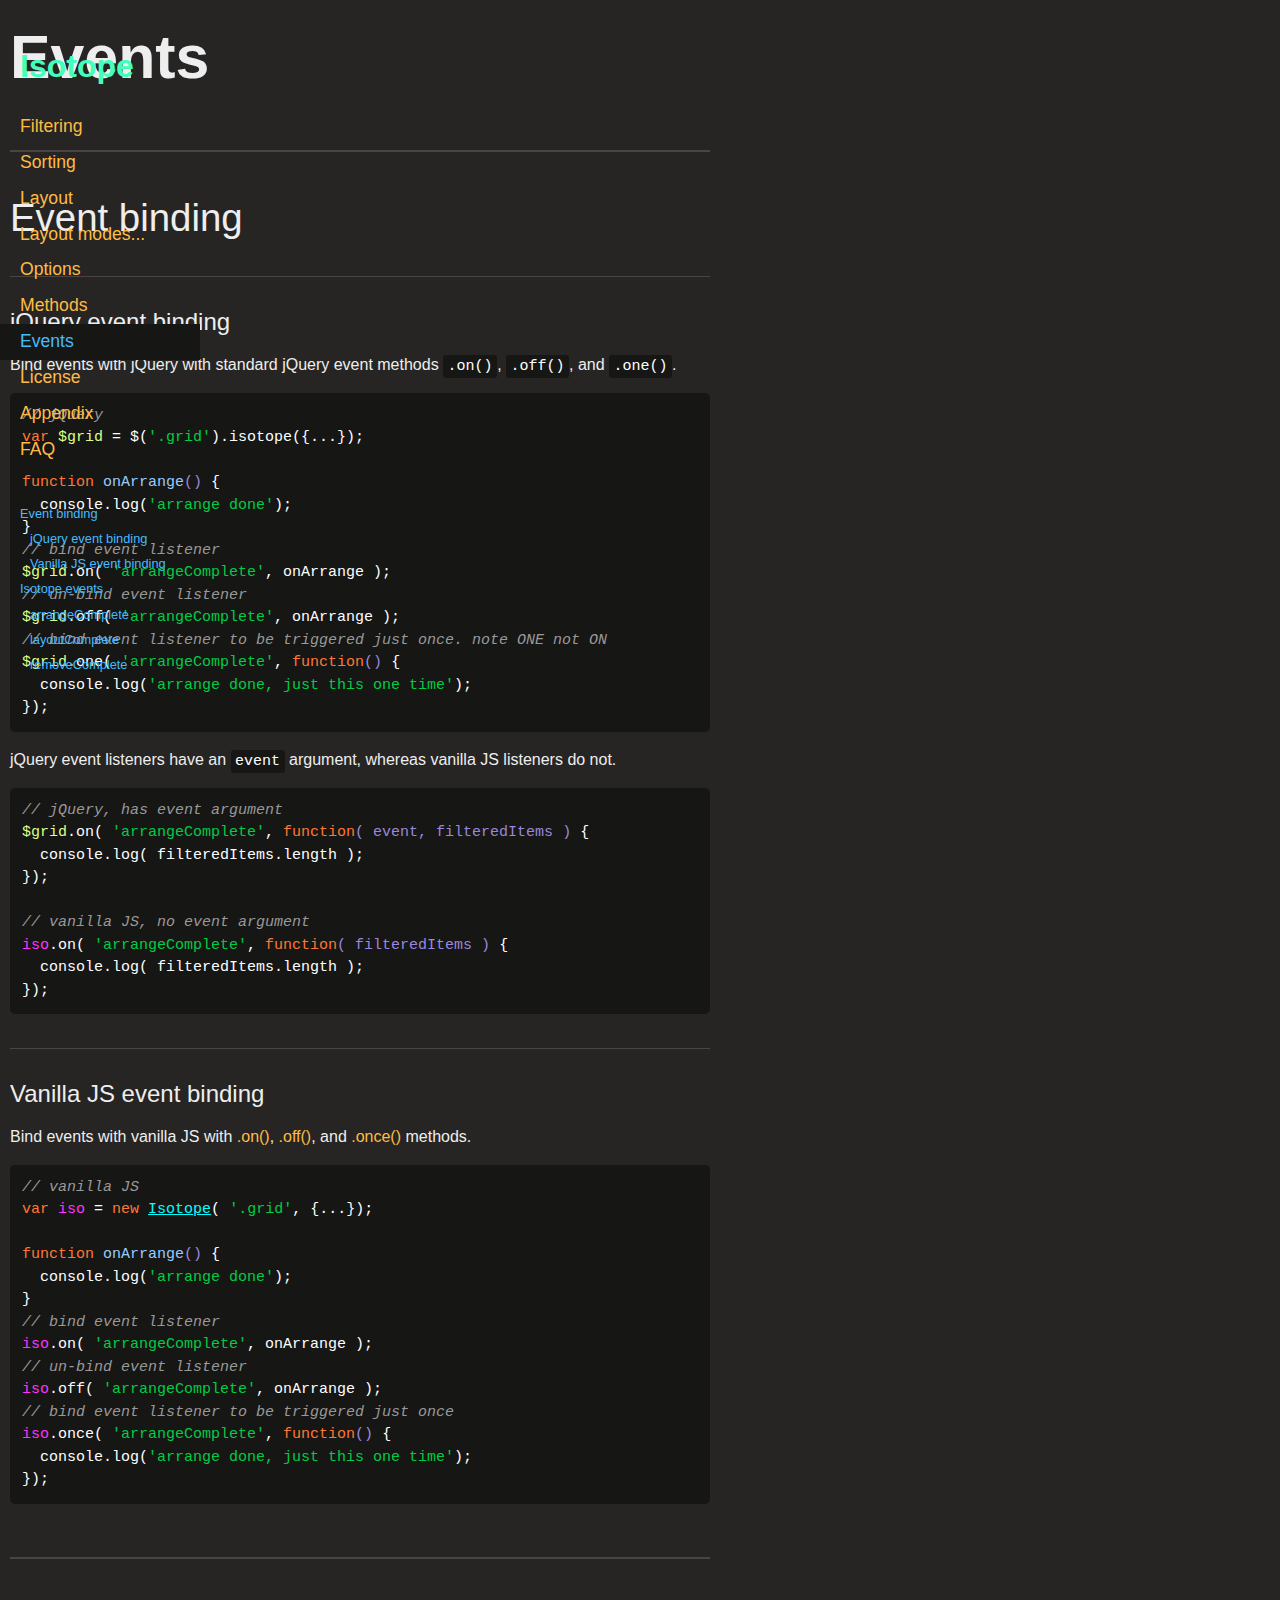
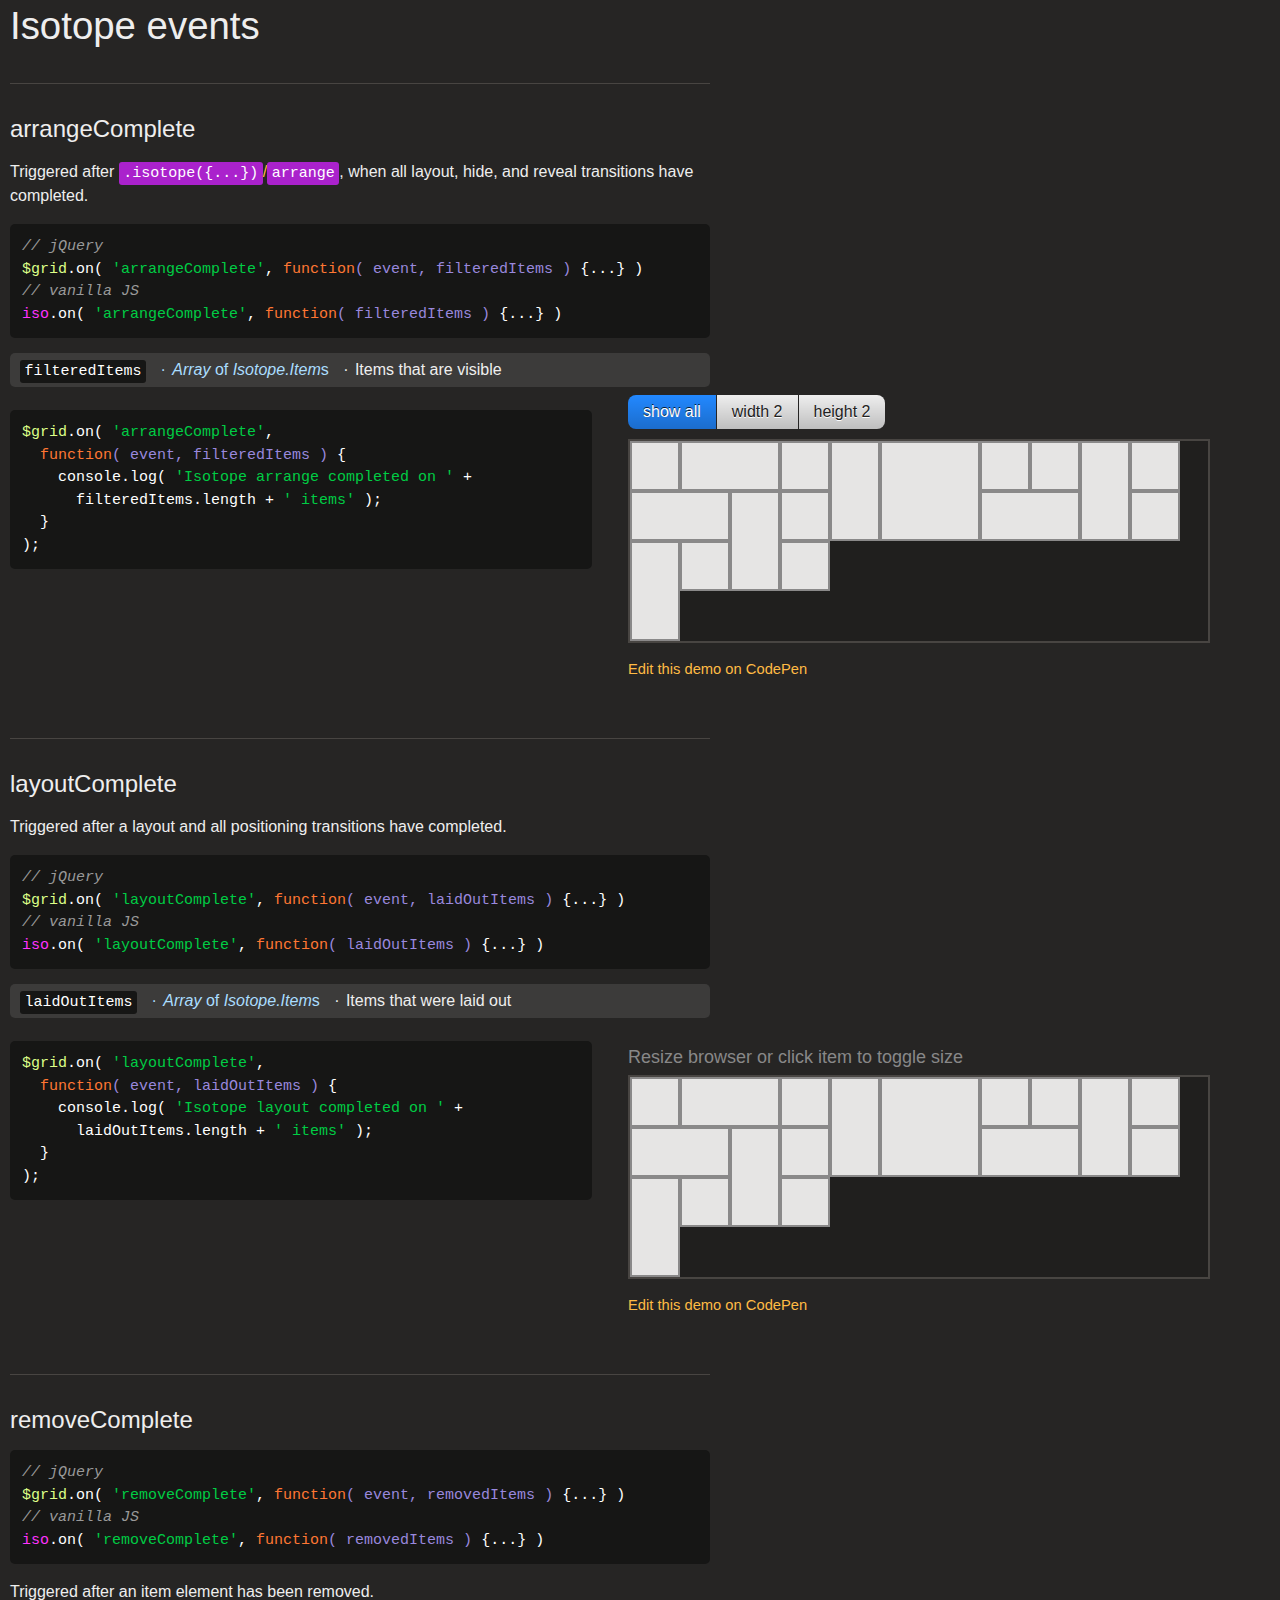
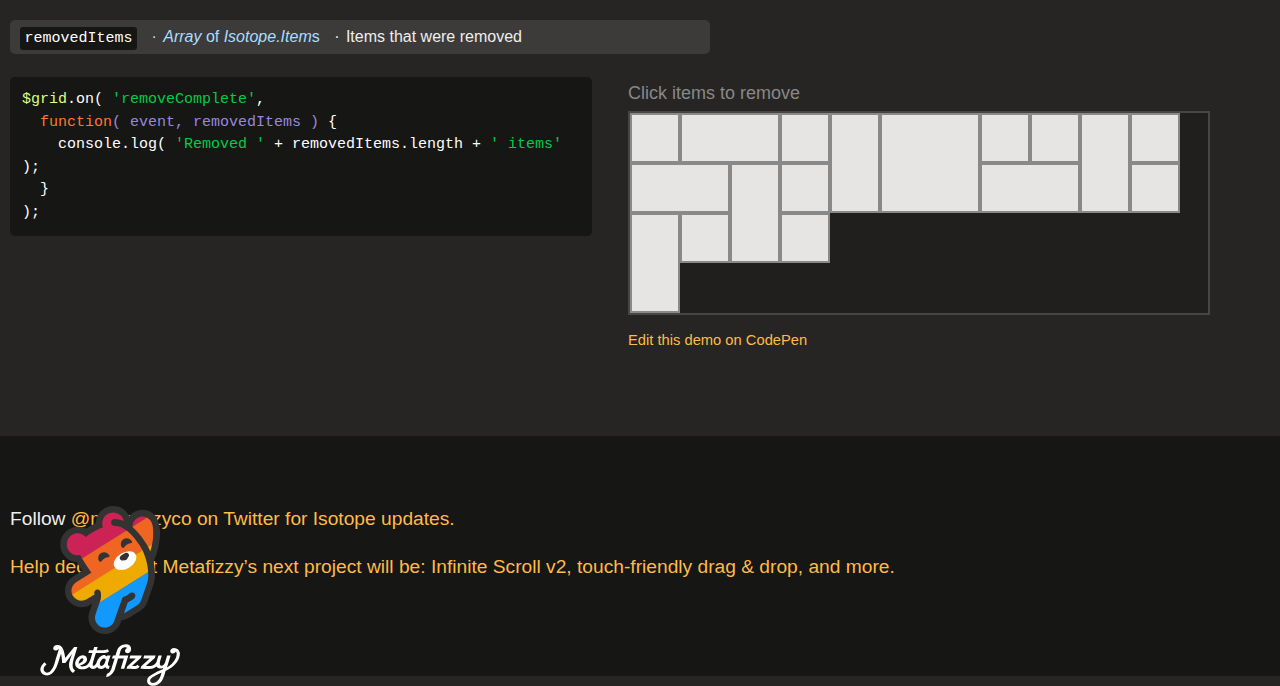
<file: isotope-docs/events.html>
<!doctype html>
<html class="export">
<head>
  <meta charset="utf-8">
  <meta http-equiv="X-UA-Compatible" content="IE=edge,chrome=1">
  <meta name="viewport" content="width=device-width">
  <meta name="description" content="filter &amp; sort magical layouts">

  <title>Isotope &#xB7; Events</title>

    <!-- Isotope does not require any CSS files -->
    <link rel="stylesheet" href="css/isotope-docs.css" media="screen">

  <meta name="twitter:card" content="summary">
  <meta name="twitter:site" content="@metafizzyco">
  <meta name="twitter:url" content="http://isotope.metafizzy.co/events.html">
  <meta name="twitter:title" content="Isotope Events">
  <meta name="twitter:description" content="filter &amp; sort magical layouts">

</head>
<body class="page--events" data-page="events">

  <div class="nav">
    <h1 class="nav__title"><a href=".">Isotope</a></h1>
  
    <ol class="site-nav">
      <li class="site-nav__item site-nav__item--filtering">
        <a class="site-nav__item__link" href="filtering.html">Filtering</a></li>
      <li class="site-nav__item site-nav__item--sorting">
        <a class="site-nav__item__link" href="sorting.html">Sorting</a></li>
      <li class="site-nav__item site-nav__item--layout ">
        <a class="site-nav__item__link" href="layout.html">Layout</a>
      </li>
      <li class="site-nav__item site-nav__item--layout-modes sub-nav-parent">
        <a class="site-nav__item__link" href="layout-modes.html">Layout modes</a>
        <ul class="sub-nav">
            <li class="sub-nav__item sub-nav__item--masonry">
              <a class="sub-nav__item__link" href="layout-modes/masonry.html">masonry</a></li>
            <li class="sub-nav__item sub-nav__item--fitrows">
              <a class="sub-nav__item__link" href="layout-modes/fitrows.html">fitRows</a></li>
            <li class="sub-nav__item sub-nav__item--vertical">
              <a class="sub-nav__item__link" href="layout-modes/vertical.html">vertical</a></li>
            <li class="sub-nav__item sub-nav__item--packery">
              <a class="sub-nav__item__link" href="layout-modes/packery.html">packery</a></li>
            <li class="sub-nav__item sub-nav__item--cellsbyrow">
              <a class="sub-nav__item__link" href="layout-modes/cellsbyrow.html">cellsByRow</a></li>
            <li class="sub-nav__item sub-nav__item--masonryhorizontal">
              <a class="sub-nav__item__link" href="layout-modes/masonryhorizontal.html">masonryHorizontal</a></li>
            <li class="sub-nav__item sub-nav__item--fitcolumns">
              <a class="sub-nav__item__link" href="layout-modes/fitcolumns.html">fitColumns</a></li>
            <li class="sub-nav__item sub-nav__item--cellsbycolumn">
              <a class="sub-nav__item__link" href="layout-modes/cellsbycolumn.html">cellsByColumn</a></li>
            <li class="sub-nav__item sub-nav__item--horizontal">
              <a class="sub-nav__item__link" href="layout-modes/horizontal.html">horizontal</a></li>
        </ul>
      </li>
      <li class="site-nav__item site-nav__item--options">
        <a class="site-nav__item__link" href="options.html">Options</a></li>
      <li class="site-nav__item site-nav__item--methods">
        <a class="site-nav__item__link" href="methods.html">Methods</a></li>
      <li class="site-nav__item site-nav__item--events">
        <a class="site-nav__item__link" href="events.html">Events</a></li>
      <li class="site-nav__item site-nav__item--license">
        <a class="site-nav__item__link" href="license.html">License</a></li>
      <li class="site-nav__item site-nav__item--appendix">
        <a class="site-nav__item__link" href="appendix.html">Appendix</a></li>
      <li class="site-nav__item site-nav__item--faq">
        <a class="site-nav__item__link" href="faq.html">FAQ</a></li>
    </ol>
  
    <ul class="page-nav" data-js-module="page-nav">
<li class="page-nav__item page-nav__item--h2"><a href="#event-binding">Event binding</a></li>
<li class="page-nav__item page-nav__item--h3"><a href="#jquery-event-binding">jQuery event binding</a></li>
<li class="page-nav__item page-nav__item--h3"><a href="#vanilla-js-event-binding">Vanilla JS event binding</a></li>
<li class="page-nav__item page-nav__item--h2"><a href="#isotope-events">Isotope events</a></li>
<li class="page-nav__item page-nav__item--h3"><a href="#arrangecomplete">arrangeComplete</a></li>
<li class="page-nav__item page-nav__item--h3"><a href="#layoutcomplete">layoutComplete</a></li>
<li class="page-nav__item page-nav__item--h3"><a href="#removecomplete">removeComplete</a></li>
</ul>
  </div>


  <div id="content" class="main">
    <div class="primary-content">
        <h1>Events</h1>


<div id="notification"></div>


<h2 id="event-binding">Event binding</h2>


<h3 id="jquery-event-binding">jQuery event binding</h3>


<p>Bind events with jQuery with standard jQuery event methods <code>.on()</code>, <code>.off()</code>, and <code>.one()</code>.</p>

<pre><code class="js"><span class="comment">// jQuery</span>
<span class="keyword">var</span> <span class="jquery_var">$grid</span> = $(<span class="string">&apos;.grid&apos;</span>).isotope({...});

<span class="function"><span class="keyword">function</span> <span class="title">onArrange</span><span class="params">()</span> </span>{
  <span class="built_in">console</span>.log(<span class="string">&apos;arrange done&apos;</span>);
}
<span class="comment">// bind event listener</span>
<span class="jquery_var">$grid</span>.on( <span class="string">&apos;arrangeComplete&apos;</span>, onArrange );
<span class="comment">// un-bind event listener</span>
<span class="jquery_var">$grid</span>.off( <span class="string">&apos;arrangeComplete&apos;</span>, onArrange );
<span class="comment">// bind event listener to be triggered just once. note ONE not ON</span>
<span class="jquery_var">$grid</span>.one( <span class="string">&apos;arrangeComplete&apos;</span>, <span class="function"><span class="keyword">function</span><span class="params">()</span> </span>{
  <span class="built_in">console</span>.log(<span class="string">&apos;arrange done, just this one time&apos;</span>);
});
</code></pre>

<p>jQuery event listeners have an <code>event</code> argument, whereas vanilla JS listeners do not.</p>

<pre><code class="js"><span class="comment">// jQuery, has event argument</span>
<span class="jquery_var">$grid</span>.on( <span class="string">&apos;arrangeComplete&apos;</span>, <span class="function"><span class="keyword">function</span><span class="params">( event, filteredItems )</span> </span>{
  <span class="built_in">console</span>.log( filteredItems.length );
});

<span class="comment">// vanilla JS, no event argument</span>
<span class="isotope_var">iso</span>.on( <span class="string">&apos;arrangeComplete&apos;</span>, <span class="function"><span class="keyword">function</span><span class="params">( filteredItems )</span> </span>{
  <span class="built_in">console</span>.log( filteredItems.length );
});
</code></pre>


<h3 id="vanilla-js-event-binding">Vanilla JS event binding</h3>

<p>Bind events with vanilla JS with <a href="methods.html#on">.on()</a>, <a href="methods.html#off">.off()</a>, and <a href="methods.html#once">.once()</a> methods.</p>

<pre><code class="js"><span class="comment">// vanilla JS</span>
<span class="keyword">var</span> <span class="isotope_var">iso</span> = <span class="keyword">new</span> <span class="isotope_keyword">Isotope</span>( <span class="string">&apos;.grid&apos;</span>, {...});

<span class="function"><span class="keyword">function</span> <span class="title">onArrange</span><span class="params">()</span> </span>{
  <span class="built_in">console</span>.log(<span class="string">&apos;arrange done&apos;</span>);
}
<span class="comment">// bind event listener</span>
<span class="isotope_var">iso</span>.on( <span class="string">&apos;arrangeComplete&apos;</span>, onArrange );
<span class="comment">// un-bind event listener</span>
<span class="isotope_var">iso</span>.off( <span class="string">&apos;arrangeComplete&apos;</span>, onArrange );
<span class="comment">// bind event listener to be triggered just once</span>
<span class="isotope_var">iso</span>.once( <span class="string">&apos;arrangeComplete&apos;</span>, <span class="function"><span class="keyword">function</span><span class="params">()</span> </span>{
  <span class="built_in">console</span>.log(<span class="string">&apos;arrange done, just this one time&apos;</span>);
});
</code></pre>


<h2 id="isotope-events">Isotope events</h2>


<h3 id="arrangecomplete">arrangeComplete</h3>

<p>Triggered after <a href="methods.html#arrange-isotope"><code>.isotope({...})</code>/<code>arrange</code></a>, when all layout, hide, and reveal transitions have completed.</p>

<pre><code class="js"><span class="comment">// jQuery</span>
<span class="jquery_var">$grid</span>.on( <span class="string">&apos;arrangeComplete&apos;</span>, <span class="function"><span class="keyword">function</span><span class="params">( event, filteredItems )</span> </span>{...} )
<span class="comment">// vanilla JS</span>
<span class="isotope_var">iso</span>.on( <span class="string">&apos;arrangeComplete&apos;</span>, <span class="function"><span class="keyword">function</span><span class="params">( filteredItems )</span> </span>{...} )
</code></pre>

<p class="variable">
  <code class="variable__code">filteredItems</code>
  <span class="variable__type"><i>Array</i> of <i>Isotope.Item</i>s</span>
  <span class="variable__description">Items that are visible</span>
</p>

<div class="duo example">
  <div class="duo__cell example__code">
<pre><code class="js"><span class="jquery_var">$grid</span>.on( <span class="string">&apos;arrangeComplete&apos;</span>,
  <span class="function"><span class="keyword">function</span><span class="params">( event, filteredItems )</span> </span>{
    <span class="built_in">console</span>.log( <span class="string">&apos;Isotope arrange completed on &apos;</span> +
      filteredItems.length + <span class="string">&apos; items&apos;</span> );
  }
);
</code></pre>
  </div>
  <div class="duo__cell example__demo" data-js-module="arrange-complete-demo">
    <div class="button-group js-radio-button-group">
      <button class="button is-checked" data-filter="*">show all</button>
      <button class="button" data-filter=".grid-item--width2">width 2</button>
      <button class="button" data-filter=".grid-item--height2">height 2</button>
    </div>
    <div class="grid">
      <div class="grid-item"></div>
      <div class="grid-item grid-item--width2"></div>
      <div class="grid-item"></div>
      <div class="grid-item grid-item--height2"></div>
      <div class="grid-item grid-item--width2 grid-item--height2"></div>
      <div class="grid-item"></div>
      <div class="grid-item"></div>
      <div class="grid-item grid-item--height2"></div>
      <div class="grid-item grid-item--width2"></div>
      <div class="grid-item"></div>
      <div class="grid-item grid-item--height2"></div>
      <div class="grid-item"></div>
      <div class="grid-item grid-item--width2"></div>
      <div class="grid-item"></div>
      <div class="grid-item grid-item--height2"></div>
      <div class="grid-item"></div>
      <div class="grid-item"></div>
    </div>
    <p class="edit-demo">
        <a href="http://codepen.io/desandro/pen/pvXxRN">Edit this demo on CodePen</a>
    </p>
  </div>
</div>


<h3 id="layoutcomplete">layoutComplete</h3>

<p>Triggered after a layout and all positioning transitions have completed.</p>


<pre><code class="js"><span class="comment">// jQuery</span>
<span class="jquery_var">$grid</span>.on( <span class="string">&apos;layoutComplete&apos;</span>, <span class="function"><span class="keyword">function</span><span class="params">( event, laidOutItems )</span> </span>{...} )
<span class="comment">// vanilla JS</span>
<span class="isotope_var">iso</span>.on( <span class="string">&apos;layoutComplete&apos;</span>, <span class="function"><span class="keyword">function</span><span class="params">( laidOutItems )</span> </span>{...} )
</code></pre>

<p class="variable">
  <code class="variable__code">laidOutItems</code>
  <span class="variable__type"><i>Array</i> of <i>Isotope.Item</i>s</span>
  <span class="variable__description">Items that were laid out</span>
</p>

<div class="duo example">
  <div class="duo__cell example__code">
<pre><code class="js"><span class="jquery_var">$grid</span>.on( <span class="string">&apos;layoutComplete&apos;</span>,
  <span class="function"><span class="keyword">function</span><span class="params">( event, laidOutItems )</span> </span>{
    <span class="built_in">console</span>.log( <span class="string">&apos;Isotope layout completed on &apos;</span> +
      laidOutItems.length + <span class="string">&apos; items&apos;</span> );
  }
);
</code></pre>
  </div>
  <div class="duo__cell example__demo" data-js-module="layout-complete-demo">
    <p class="instruction">Resize browser or click item to toggle size</p>
    <div class="grid  grid--clickable">
      <div class="grid-item"></div>
      <div class="grid-item grid-item--width2"></div>
      <div class="grid-item"></div>
      <div class="grid-item grid-item--height2"></div>
      <div class="grid-item grid-item--width2 grid-item--height2"></div>
      <div class="grid-item"></div>
      <div class="grid-item"></div>
      <div class="grid-item grid-item--height2"></div>
      <div class="grid-item grid-item--width2"></div>
      <div class="grid-item"></div>
      <div class="grid-item grid-item--height2"></div>
      <div class="grid-item"></div>
      <div class="grid-item grid-item--width2"></div>
      <div class="grid-item"></div>
      <div class="grid-item grid-item--height2"></div>
      <div class="grid-item"></div>
      <div class="grid-item"></div>
    </div>
    <p class="edit-demo">
        <a href="http://codepen.io/desandro/pen/scajv">Edit this demo on CodePen</a>
    </p>
  </div>
</div>


<h3 id="removecomplete">removeComplete</h3>

<pre><code class="js"><span class="comment">// jQuery</span>
<span class="jquery_var">$grid</span>.on( <span class="string">&apos;removeComplete&apos;</span>, <span class="function"><span class="keyword">function</span><span class="params">( event, removedItems )</span> </span>{...} )
<span class="comment">// vanilla JS</span>
<span class="isotope_var">iso</span>.on( <span class="string">&apos;removeComplete&apos;</span>, <span class="function"><span class="keyword">function</span><span class="params">( removedItems )</span> </span>{...} )
</code></pre>

<p>Triggered after an item element has been removed.</p>

<p class="variable">
  <code class="variable__code">removedItems</code>
  <span class="variable__type"><i>Array</i> of <i>Isotope.Item</i>s</span>
  <span class="variable__description">Items that were removed</span>
</p>

<div class="duo example">
  <div class="duo__cell example__code">
<pre><code class="js"><span class="jquery_var">$grid</span>.on( <span class="string">&apos;removeComplete&apos;</span>,
  <span class="function"><span class="keyword">function</span><span class="params">( event, removedItems )</span> </span>{
    <span class="built_in">console</span>.log( <span class="string">&apos;Removed &apos;</span> + removedItems.length + <span class="string">&apos; items&apos;</span> );
  }
);
</code></pre>
  </div>
  <div class="duo__cell example__demo" data-js-module="remove-complete-demo">
    <p class="instruction">Click items to remove</p>
    <div class="grid grid--clickable">
      <div class="grid-item"></div>
      <div class="grid-item grid-item--width2"></div>
      <div class="grid-item"></div>
      <div class="grid-item grid-item--height2"></div>
      <div class="grid-item grid-item--width2 grid-item--height2"></div>
      <div class="grid-item"></div>
      <div class="grid-item"></div>
      <div class="grid-item grid-item--height2"></div>
      <div class="grid-item grid-item--width2"></div>
      <div class="grid-item"></div>
      <div class="grid-item grid-item--height2"></div>
      <div class="grid-item"></div>
      <div class="grid-item grid-item--width2"></div>
      <div class="grid-item"></div>
      <div class="grid-item grid-item--height2"></div>
      <div class="grid-item"></div>
      <div class="grid-item"></div>
    </div>
    <p class="edit-demo">
        <a href="http://codepen.io/desandro/pen/wErky">Edit this demo on CodePen</a>
    </p>
  </div>
</div>
    </div>
  </div>

  <div class="site-footer">
  
    <div class="primary-content">
  
      <p class="footer-copy">Follow <a href="https://twitter.com/metafizzyco">@metafizzyco on Twitter for Isotope updates.</a></p>
  
      <p class="footer-copy"><a href="https://github.com/metafizzy/next-project/issues">Help decide what Metafizzy&#x2019;s next project will be: Infinite Scroll v2, touch-friendly drag &amp; drop, and more.</a></p>
  
    </div>
  
    <div class="site-footer__brand">
      <a class="site-footer__brand__link" href="http://metafizzy.co">
        <svg class="metafizzy-logo" viewbox="0 0 400 512">
          <path fill="#333" d="M329.4 15c-25 0-44 15-52 26.4C271 27 251 0 213 0c-39 0-69 30.4-70 69-9 3.6-32 17-38 22-10-5-21-8-33-8-35 0-71 27.4-71 71.6 0 40 34.4 68.4 65.6 69.5 6 10 13 21 22.5 35 0.6 0-38 23.5-38 23.5-15 9.5-31 27-31 56.5 0 38.4 32 66 66 66 12.4 0 24.5-3 35-10l8-5-12 34c-15 46 20 88 62.5 88 28 0 53.4-18 63-45l3.6-10c9.6 -1 19-4 28-9l47.5-29c13-8 23-20 28-35l23.5-67c9.6-27 7-64 1-95 4-8 26-57 26-113 0-79-43-94-70-94z"/>
          <clippath id="metafizzy-logo__body">
            <path d="M290.4 84c-1-18 10-34 27.6-40 21-7 43 5 50 26 11 34 4 75-7 112-8-23-37-68-71-98zm31 77.4c-30-45-65-82-104-82-7 0-13-6-13-14 0-7 6.4-13 14-13 22 0.6 36.6 8 37.5 8-5-26-38-45-66-28-18 11-26 33.6-18 53-19 5.4-55 27-68 38.5-14-16-38-20-56-9-21 13-27 40-15 61 10 17 29.6 24 47.6 20 8 15 23 38 45 71l-61 38C46 317 40 342 52 360c13 20 38 23.4 55 13 11.6-7 31-19 31-19 0-2 0-4 -1-5-1-7 4-14 11-15 7-1 14 4 15 11 2.5 15 0 27-1 32 0 0-11 31-20 57-9 28 12.5 53 37 53 15 0 32-9 38-27l31-89c1-4 4-7 8-8 12.6-4 23-14 23-14 5.4-5 14-4 19 1 5 5.4 4.5 14 -1 19 0 0.5-11 10-26 17l-15 43c1 -1 2.6-1 4-2l47.5-29c8-5 14-12 17-21l23.5-67c14-41-3-112-26-147z"/>
          </clippath>
          <g clip-path="url(#metafizzy-logo__body)">
            <path fill="#C25" d="M-65 186l379-238 55 87L-11 273z"/>
            <path fill="#E62" d="M-11 272l379-238 55 87-379 239z"/>
            <path fill="#EA0" d="M43 358l379-238 46 73-379 238z"/>
            <path fill="#19F" d="M89 430l379-238 55 87-379 239z"/>
          </g>
          <ellipse transform="rotate(-121.393 260.234 218.053)" fill="#FFF" cx="260" cy="218" rx="32" ry="49"/>
          <path fill="#333" d="M196.4 196c6.6 11-8 7-19 14-11 6.6-14 21-21 10-7-11-3-25 8-32 11-7 25-3 32 8zM287 140c6.6 11-8 7-19 14s-14 21-21 10-3-25 8-32c11-7 25-3 32 8z"/>
          <path fill="#333" d="M243 199l17.4-11c5-3 11-1 14 3 2 3 2 7 0 10.5l-6 10c-2 3-4 4.4-8 5l-11 1c-4 0-7-1-9-5-3-5-1-11 3.5-14z"/>
        </svg>
        <svg class="metafizzy-wordmark" xmlns="http://www.w3.org/2000/svg" width="1000" height="300" viewbox="0 0 1000 300">
          <path d="M491 121l13-39H480l-3 8c-23-31-63 7-72 41-4 10-12 25-23 25-13 0 0-35 6-56v 0c4-12 11-36 11-36H423c25 0 51 5 71-13l-14-15c-9 8-17 8-27 8h-48l7-23h-25L380 44h-29l-6 21H374l-6 19c-7 22-11 49-30 64-14 10-38 17-53 7 19-8 51-21 51-45 0-13-8-29-28-29-39 0-57 40-57 60 0 25 24 40 49 40 21 0 39-7 54-19 3 9 11 16 24 16 13 0 23-5 30-14 7 10 19 16 33 14 11-1 19-7 25-14 4 8 11 14 25 15L498 157c-21-1-10-26-7-36zM277 132c3-10 13-33 28-29 5 1 6 7 4 12-4 12-20 20-33 26 0-3 0-6 1-8zm166 24c-9 3-14-2-15-11-3-19 25-60 42-33l-4 14c-3 12-12 26-23 30zm-192 33L236 207c-31-18-33-59-24-87 10-31 19-50 19-50l-50 65h-23c 0-18-4-50-8-65L136 115c-13 44-37 119-97 109-18-3-32-16-36-34-4-23 12-45 30-60l13 17c-14 11-29 33-13 50 13 14 31 6 42-5 23-22 30-56 38-86C121 82 135 35 135 35c 0 0 -1-1-1-1-5 9-15 14-25 13-11-1-17-11-14-21 3-10 14-18 25-18 15 0 23 1 34 12 14 13 23 50 26 80L244 21h23l-28 94c-7 23-13 59 12 74zM649 48c-2 6-11 18-24 18-14 0-20-11-17-21 3-8 9-14 17-16-8-9-28-7-38 2-9 8-12 20-15 31l-6 21h65l-29 94h-25l22-73H558s-14 48-22 72c-8 27-34 57-64 59L478 212c16-1 29-25 34-41 4-13 18-58 21-68h-19l7-21H539c4-12 7-24 11-36C559 21 583 1 614 1c28 0 42 21 35 47zm78 35h-82l-6 21H685l-62 56-5 17c39 0 75 9 94-15l-16-14c-11 13-27 9-39 10L721 99l6-17zM999 70c0 38-27 89-102 123-2 6-4 12-5 18-7 24-23 88-86 88-22 0-41-12-41-36 0-26 23-38 36-46 24-14 50-25 76-36l3-9c-4 2-8 3-13 3-13 1-28-4-35-15-10 8-23 14-35 17-22 5-57 0-79 0l5-18 61-55h-46l6-21h82l-6 17-64 58c11 0 22 0 33 0 14-1 31-10 41-26 3-4 16-50 16-50h24l-11 38c-4 13-7 35 8 35 12 0 23-13 26-23l15-50h25l-26 85c72-42 76-101 64-114-5 9-15 16-26 14-11-1-17-11-14-21 3-10 14-18 25-18 34 0 44 27 44 44zM867 206l-15 7c-14 7-30 13-48 25-10 7-23 19-15 32 6 11 24 9 34 5 13-6 26-19 32-32 6-11 9-24 13-37z"/>
        </svg>
      </a>
    </div>
  
  </div>

<!-- Looking for isotope.js? Use isotope.pkgd.min.js -->
<!-- Isotope does NOT require jQuery. But it does make things easier -->
<script src="http://ajax.googleapis.com/ajax/libs/jquery/1.11.2/jquery.min.js"></script>
<script>window.jQuery || document.write('<script src="/jquery.min.js"><\/script>')</script>

  <script src="js/isotope-docs.min.js"></script>


</body>
</html>
</file>
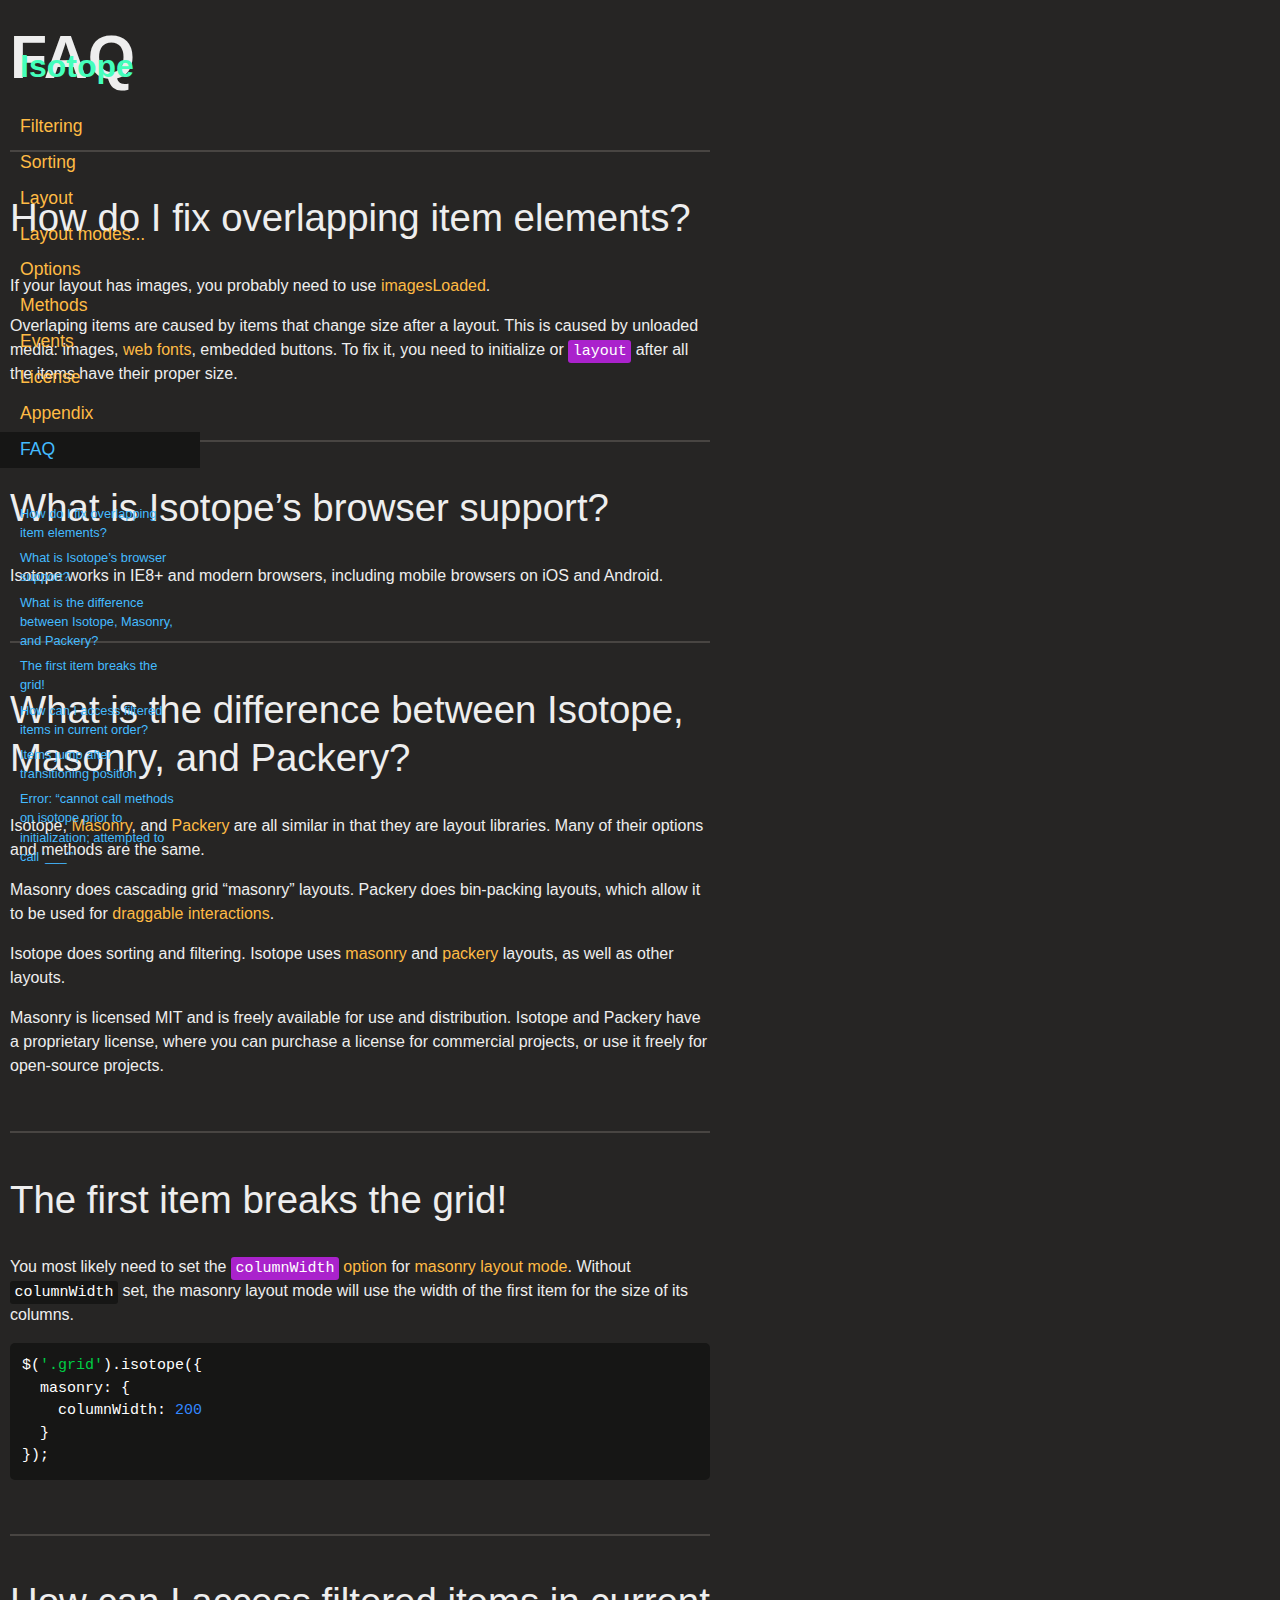
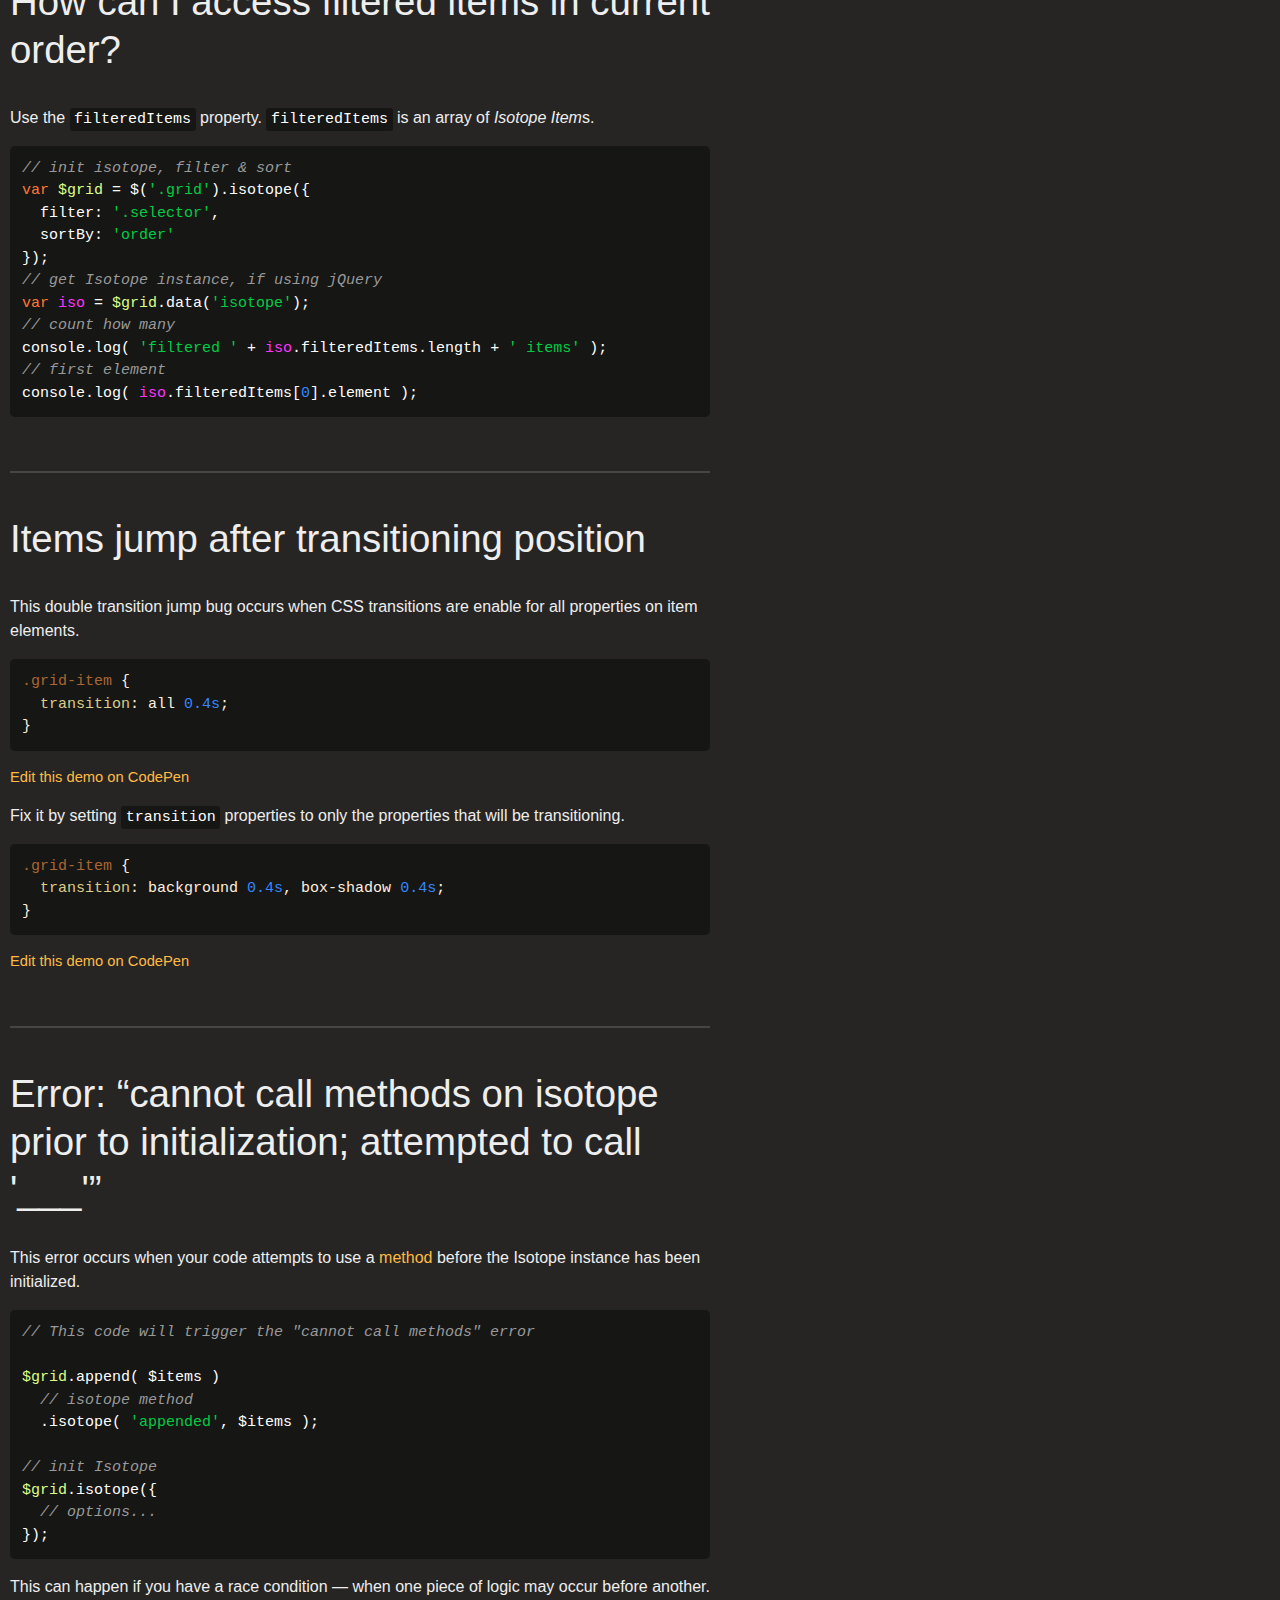
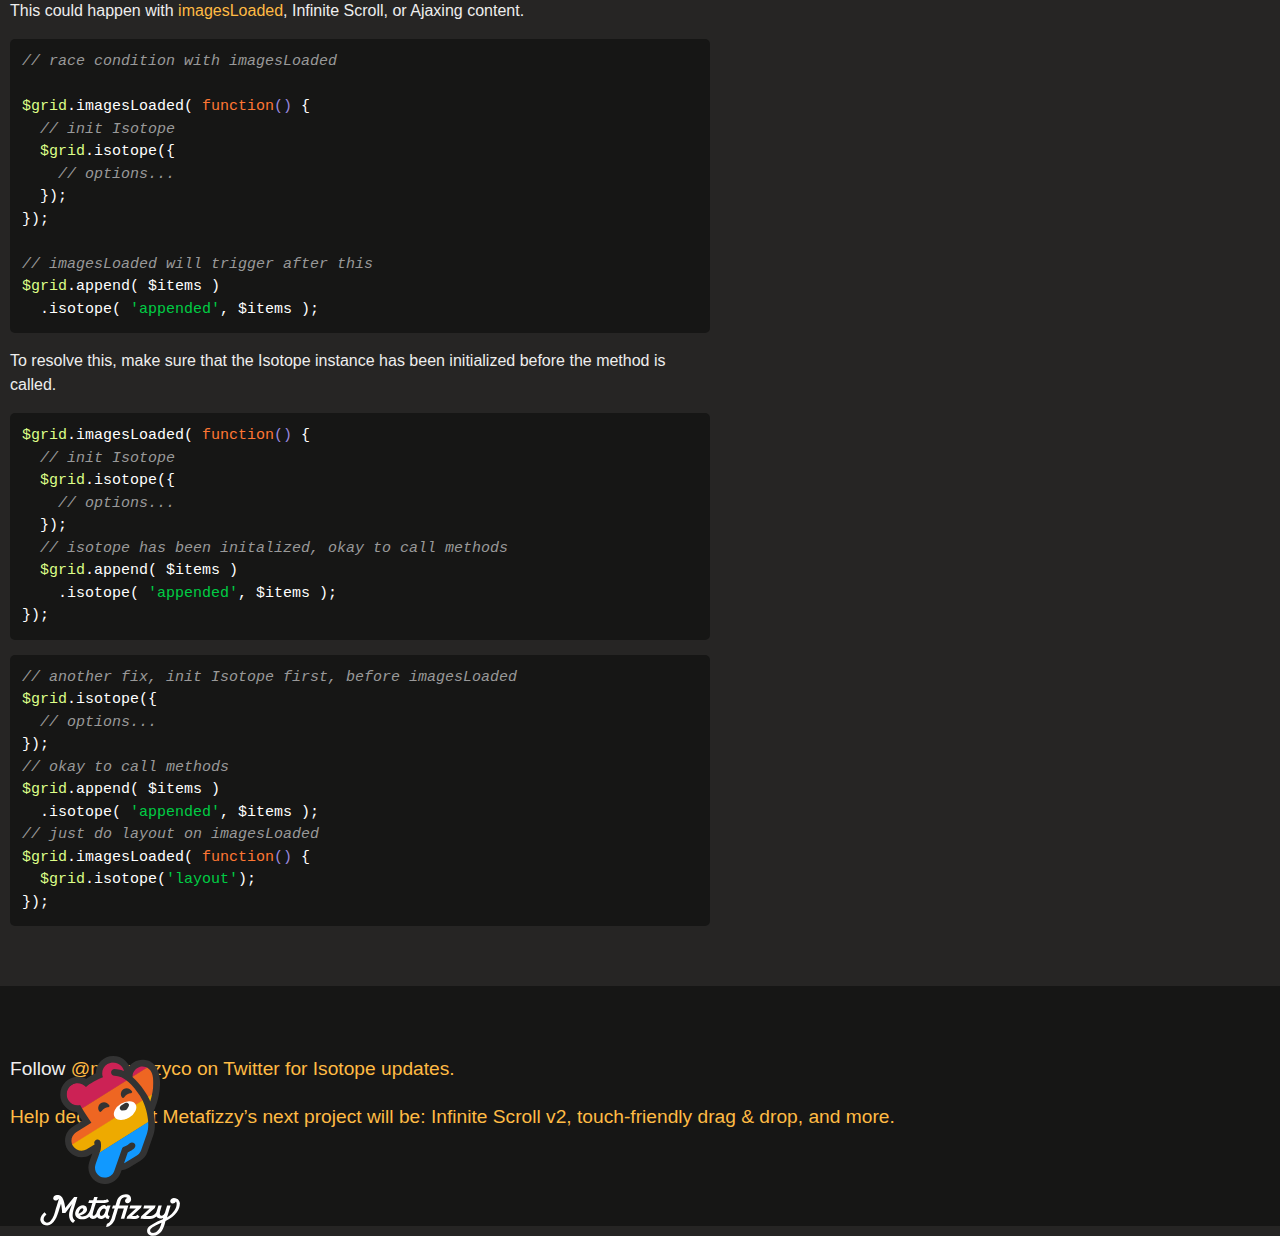
<file: isotope-docs/faq.html>
<!doctype html>
<html class="export">
<head>
  <meta charset="utf-8">
  <meta http-equiv="X-UA-Compatible" content="IE=edge,chrome=1">
  <meta name="viewport" content="width=device-width">
  <meta name="description" content="filter &amp; sort magical layouts">

  <title>Isotope &#xB7; FAQ</title>

    <!-- Isotope does not require any CSS files -->
    <link rel="stylesheet" href="css/isotope-docs.css" media="screen">

  <meta name="twitter:card" content="summary">
  <meta name="twitter:site" content="@metafizzyco">
  <meta name="twitter:url" content="http://isotope.metafizzy.co/faq.html">
  <meta name="twitter:title" content="Isotope FAQ">
  <meta name="twitter:description" content="filter &amp; sort magical layouts">

</head>
<body class="page--faq" data-page="faq">

  <div class="nav">
    <h1 class="nav__title"><a href=".">Isotope</a></h1>
  
    <ol class="site-nav">
      <li class="site-nav__item site-nav__item--filtering">
        <a class="site-nav__item__link" href="filtering.html">Filtering</a></li>
      <li class="site-nav__item site-nav__item--sorting">
        <a class="site-nav__item__link" href="sorting.html">Sorting</a></li>
      <li class="site-nav__item site-nav__item--layout ">
        <a class="site-nav__item__link" href="layout.html">Layout</a>
      </li>
      <li class="site-nav__item site-nav__item--layout-modes sub-nav-parent">
        <a class="site-nav__item__link" href="layout-modes.html">Layout modes</a>
        <ul class="sub-nav">
            <li class="sub-nav__item sub-nav__item--masonry">
              <a class="sub-nav__item__link" href="layout-modes/masonry.html">masonry</a></li>
            <li class="sub-nav__item sub-nav__item--fitrows">
              <a class="sub-nav__item__link" href="layout-modes/fitrows.html">fitRows</a></li>
            <li class="sub-nav__item sub-nav__item--vertical">
              <a class="sub-nav__item__link" href="layout-modes/vertical.html">vertical</a></li>
            <li class="sub-nav__item sub-nav__item--packery">
              <a class="sub-nav__item__link" href="layout-modes/packery.html">packery</a></li>
            <li class="sub-nav__item sub-nav__item--cellsbyrow">
              <a class="sub-nav__item__link" href="layout-modes/cellsbyrow.html">cellsByRow</a></li>
            <li class="sub-nav__item sub-nav__item--masonryhorizontal">
              <a class="sub-nav__item__link" href="layout-modes/masonryhorizontal.html">masonryHorizontal</a></li>
            <li class="sub-nav__item sub-nav__item--fitcolumns">
              <a class="sub-nav__item__link" href="layout-modes/fitcolumns.html">fitColumns</a></li>
            <li class="sub-nav__item sub-nav__item--cellsbycolumn">
              <a class="sub-nav__item__link" href="layout-modes/cellsbycolumn.html">cellsByColumn</a></li>
            <li class="sub-nav__item sub-nav__item--horizontal">
              <a class="sub-nav__item__link" href="layout-modes/horizontal.html">horizontal</a></li>
        </ul>
      </li>
      <li class="site-nav__item site-nav__item--options">
        <a class="site-nav__item__link" href="options.html">Options</a></li>
      <li class="site-nav__item site-nav__item--methods">
        <a class="site-nav__item__link" href="methods.html">Methods</a></li>
      <li class="site-nav__item site-nav__item--events">
        <a class="site-nav__item__link" href="events.html">Events</a></li>
      <li class="site-nav__item site-nav__item--license">
        <a class="site-nav__item__link" href="license.html">License</a></li>
      <li class="site-nav__item site-nav__item--appendix">
        <a class="site-nav__item__link" href="appendix.html">Appendix</a></li>
      <li class="site-nav__item site-nav__item--faq">
        <a class="site-nav__item__link" href="faq.html">FAQ</a></li>
    </ol>
  
    <ul class="page-nav" data-js-module="page-nav">
<li class="page-nav__item page-nav__item--h2"><a href="#how-do-i-fix-overlapping-item-elements">How do I fix overlapping item elements?</a></li>
<li class="page-nav__item page-nav__item--h2"><a href="#what-is-isotope-s-browser-support">What is Isotope&#x2019;s browser support?</a></li>
<li class="page-nav__item page-nav__item--h2"><a href="#what-is-the-difference-between-isotope-masonry-and-packery">What is the difference between Isotope, Masonry, and Packery?</a></li>
<li class="page-nav__item page-nav__item--h2"><a href="#the-first-item-breaks-the-grid">The first item breaks the grid!</a></li>
<li class="page-nav__item page-nav__item--h2"><a href="#how-can-i-access-filtered-items-in-current-order">How can I access filtered items in current order?</a></li>
<li class="page-nav__item page-nav__item--h2"><a href="#items-jump-after-transitioning-position">Items jump after transitioning position</a></li>
<li class="page-nav__item page-nav__item--h2"><a href="#error-cannot-call-methods-on-isotope-prior-to-initialization-attempted-to-call-___">Error: &#x201C;cannot call methods on isotope prior to initialization; attempted to call &apos;___&apos;&#x201D;</a></li>
</ul>
  </div>


  <div id="content" class="main">
    <div class="primary-content">
        <h1>FAQ</h1>



  <h2 id="how-do-i-fix-overlapping-item-elements">How do I fix overlapping item elements?</h2>

  <p>If your layout has images, you probably need to use <a href="layout.html#imagesloaded">imagesLoaded</a>.</p>

  <p>Overlaping items are caused by items that change size after a layout. This is caused by unloaded media: images, <a href="appendix.html#web-fonts">web fonts</a>, embedded buttons. To fix it, you need to initialize or <a href="methods.html#layout"><code>layout</code></a> after all the items have their proper size.</p>


  <h2 id="what-is-isotope-s-browser-support">What is Isotope&#x2019;s browser support?</h2>

  <p>Isotope works in IE8+ and modern browsers, including mobile browsers on iOS and Android.</p>


  <h2 id="what-is-the-difference-between-isotope-masonry-and-packery">What is the difference between Isotope, Masonry, and Packery?</h2>

  <p>Isotope, <a href="http://masonry.desandro.com">Masonry</a>, and <a href="http://packery.metafizzy.co">Packery</a> are all similar in that they are layout libraries. Many of their options and methods are the same.</p>

  <p>Masonry does cascading grid &#x201C;masonry&#x201D; layouts. Packery does bin-packing layouts, which allow it to be used for <a href="http://packery.metafizzy.co/draggable.html">draggable interactions</a>.</p>

  <p>Isotope does sorting and filtering. Isotope uses <a href="layout-modes/masonry.html">masonry</a> and <a href="layout-modes/packery.html">packery</a> layouts, as well as other layouts. </p>

  <p>Masonry is licensed MIT and is freely available for use and distribution. Isotope and Packery have a proprietary license, where you can purchase a license for commercial projects, or use it freely for open-source projects.</p>


<h2 id="the-first-item-breaks-the-grid">The first item breaks the grid!</h2>

<p>You most likely need to set the <a href="layout-modes/masonry.html#columnwidth"><code>columnWidth</code> option</a> for <a href="layout-modes/masonry.html">masonry layout mode</a>. Without <code>columnWidth</code> set, the masonry layout mode will use the width of the first item for the size of its columns.</p>

<pre><code class="js">$(<span class="string">&apos;.grid&apos;</span>).isotope({
  masonry: {
    columnWidth: <span class="number">200</span>
  }
});
</code></pre>


<h2 id="how-can-i-access-filtered-items-in-current-order">How can I access filtered items in current order?</h2>

<p>Use the <code>filteredItems</code> property. <code>filteredItems</code> is an array of <i>Isotope Item</i>s.</p>

<pre><code class="js"><span class="comment">// init isotope, filter &amp; sort</span>
<span class="keyword">var</span> <span class="jquery_var">$grid</span> = $(<span class="string">&apos;.grid&apos;</span>).isotope({
  filter: <span class="string">&apos;.selector&apos;</span>,
  sortBy: <span class="string">&apos;order&apos;</span>
});
<span class="comment">// get Isotope instance, if using jQuery</span>
<span class="keyword">var</span> <span class="isotope_var">iso</span> = <span class="jquery_var">$grid</span>.data(<span class="string">&apos;isotope&apos;</span>);
<span class="comment">// count how many</span>
<span class="built_in">console</span>.log( <span class="string">&apos;filtered &apos;</span> + <span class="isotope_var">iso</span>.filteredItems.length + <span class="string">&apos; items&apos;</span> );
<span class="comment">// first element</span>
<span class="built_in">console</span>.log( <span class="isotope_var">iso</span>.filteredItems[<span class="number">0</span>].element );
</code></pre>


<h2 id="items-jump-after-transitioning-position">Items jump after transitioning position</h2>

<p>This double transition jump bug occurs when CSS transitions are enable for all properties on item elements.</p>

<pre><code class="css"><span class="class">.grid-item</span> <span class="rules">{
  <span class="rule"><span class="attribute">transition</span>:<span class="value"> all <span class="number">0.4s</span></span></span>;
}</span>
</code></pre>

<p class="edit-demo">
    <a href="http://codepen.io/desandro/pen/NxoRxp">Edit this demo on CodePen</a>
</p>

<p>Fix it by setting <code>transition</code> properties to only the properties that will be transitioning.</p>

<pre><code class="css"><span class="class">.grid-item</span> <span class="rules">{
  <span class="rule"><span class="attribute">transition</span>:<span class="value"> background <span class="number">0.4s</span>, box-shadow <span class="number">0.4s</span></span></span>;
}</span>
</code></pre>

<p class="edit-demo">
    <a href="http://codepen.io/desandro/pen/qbgaRG">Edit this demo on CodePen</a>
</p>


<h2 id="error-cannot-call-methods-on-isotope-prior-to-initialization-attempted-to-call-___">Error: &#x201C;cannot call methods on isotope prior to initialization; attempted to call &apos;___&apos;&#x201D;</h2>

<p>This error occurs when your code attempts to use a <a href="methods.html">method</a> before the Isotope instance has been initialized.</p>

<pre><code class="js"><span class="comment">// This code will trigger the &quot;cannot call methods&quot; error</span>

<span class="jquery_var">$grid</span>.append( $items )
  <span class="comment">// isotope method</span>
  .isotope( <span class="string">&apos;appended&apos;</span>, $items );

<span class="comment">// init Isotope</span>
<span class="jquery_var">$grid</span>.isotope({
  <span class="comment">// options...</span>
});
</code></pre>

<p>This can happen if you have a race condition &#x2014; when one piece of logic may occur before another. This could happen with <a href="appendix.html#imagesloaded">imagesLoaded</a>, Infinite Scroll, or Ajaxing content.</p>

<pre><code class="js"><span class="comment">// race condition with imagesLoaded</span>

<span class="jquery_var">$grid</span>.imagesLoaded( <span class="function"><span class="keyword">function</span><span class="params">()</span> </span>{
  <span class="comment">// init Isotope</span>
  <span class="jquery_var">$grid</span>.isotope({
    <span class="comment">// options...</span>
  });
});

<span class="comment">// imagesLoaded will trigger after this</span>
<span class="jquery_var">$grid</span>.append( $items )
  .isotope( <span class="string">&apos;appended&apos;</span>, $items );
</code></pre>

<p>To resolve this, make sure that the Isotope instance has been initialized before the method is called.</p>

<pre><code class="js"><span class="jquery_var">$grid</span>.imagesLoaded( <span class="function"><span class="keyword">function</span><span class="params">()</span> </span>{
  <span class="comment">// init Isotope</span>
  <span class="jquery_var">$grid</span>.isotope({
    <span class="comment">// options...</span>
  });
  <span class="comment">// isotope has been initalized, okay to call methods</span>
  <span class="jquery_var">$grid</span>.append( $items )
    .isotope( <span class="string">&apos;appended&apos;</span>, $items );
});
</code></pre>

<pre><code class="js"><span class="comment">// another fix, init Isotope first, before imagesLoaded</span>
<span class="jquery_var">$grid</span>.isotope({
  <span class="comment">// options...</span>
});
<span class="comment">// okay to call methods</span>
<span class="jquery_var">$grid</span>.append( $items )
  .isotope( <span class="string">&apos;appended&apos;</span>, $items );
<span class="comment">// just do layout on imagesLoaded</span>
<span class="jquery_var">$grid</span>.imagesLoaded( <span class="function"><span class="keyword">function</span><span class="params">()</span> </span>{
  <span class="jquery_var">$grid</span>.isotope(<span class="string">&apos;layout&apos;</span>);
});
</code></pre>
    </div>
  </div>

  <div class="site-footer">
  
    <div class="primary-content">
  
      <p class="footer-copy">Follow <a href="https://twitter.com/metafizzyco">@metafizzyco on Twitter for Isotope updates.</a></p>
  
      <p class="footer-copy"><a href="https://github.com/metafizzy/next-project/issues">Help decide what Metafizzy&#x2019;s next project will be: Infinite Scroll v2, touch-friendly drag &amp; drop, and more.</a></p>
  
    </div>
  
    <div class="site-footer__brand">
      <a class="site-footer__brand__link" href="http://metafizzy.co">
        <svg class="metafizzy-logo" viewbox="0 0 400 512">
          <path fill="#333" d="M329.4 15c-25 0-44 15-52 26.4C271 27 251 0 213 0c-39 0-69 30.4-70 69-9 3.6-32 17-38 22-10-5-21-8-33-8-35 0-71 27.4-71 71.6 0 40 34.4 68.4 65.6 69.5 6 10 13 21 22.5 35 0.6 0-38 23.5-38 23.5-15 9.5-31 27-31 56.5 0 38.4 32 66 66 66 12.4 0 24.5-3 35-10l8-5-12 34c-15 46 20 88 62.5 88 28 0 53.4-18 63-45l3.6-10c9.6 -1 19-4 28-9l47.5-29c13-8 23-20 28-35l23.5-67c9.6-27 7-64 1-95 4-8 26-57 26-113 0-79-43-94-70-94z"/>
          <clippath id="metafizzy-logo__body">
            <path d="M290.4 84c-1-18 10-34 27.6-40 21-7 43 5 50 26 11 34 4 75-7 112-8-23-37-68-71-98zm31 77.4c-30-45-65-82-104-82-7 0-13-6-13-14 0-7 6.4-13 14-13 22 0.6 36.6 8 37.5 8-5-26-38-45-66-28-18 11-26 33.6-18 53-19 5.4-55 27-68 38.5-14-16-38-20-56-9-21 13-27 40-15 61 10 17 29.6 24 47.6 20 8 15 23 38 45 71l-61 38C46 317 40 342 52 360c13 20 38 23.4 55 13 11.6-7 31-19 31-19 0-2 0-4 -1-5-1-7 4-14 11-15 7-1 14 4 15 11 2.5 15 0 27-1 32 0 0-11 31-20 57-9 28 12.5 53 37 53 15 0 32-9 38-27l31-89c1-4 4-7 8-8 12.6-4 23-14 23-14 5.4-5 14-4 19 1 5 5.4 4.5 14 -1 19 0 0.5-11 10-26 17l-15 43c1 -1 2.6-1 4-2l47.5-29c8-5 14-12 17-21l23.5-67c14-41-3-112-26-147z"/>
          </clippath>
          <g clip-path="url(#metafizzy-logo__body)">
            <path fill="#C25" d="M-65 186l379-238 55 87L-11 273z"/>
            <path fill="#E62" d="M-11 272l379-238 55 87-379 239z"/>
            <path fill="#EA0" d="M43 358l379-238 46 73-379 238z"/>
            <path fill="#19F" d="M89 430l379-238 55 87-379 239z"/>
          </g>
          <ellipse transform="rotate(-121.393 260.234 218.053)" fill="#FFF" cx="260" cy="218" rx="32" ry="49"/>
          <path fill="#333" d="M196.4 196c6.6 11-8 7-19 14-11 6.6-14 21-21 10-7-11-3-25 8-32 11-7 25-3 32 8zM287 140c6.6 11-8 7-19 14s-14 21-21 10-3-25 8-32c11-7 25-3 32 8z"/>
          <path fill="#333" d="M243 199l17.4-11c5-3 11-1 14 3 2 3 2 7 0 10.5l-6 10c-2 3-4 4.4-8 5l-11 1c-4 0-7-1-9-5-3-5-1-11 3.5-14z"/>
        </svg>
        <svg class="metafizzy-wordmark" xmlns="http://www.w3.org/2000/svg" width="1000" height="300" viewbox="0 0 1000 300">
          <path d="M491 121l13-39H480l-3 8c-23-31-63 7-72 41-4 10-12 25-23 25-13 0 0-35 6-56v 0c4-12 11-36 11-36H423c25 0 51 5 71-13l-14-15c-9 8-17 8-27 8h-48l7-23h-25L380 44h-29l-6 21H374l-6 19c-7 22-11 49-30 64-14 10-38 17-53 7 19-8 51-21 51-45 0-13-8-29-28-29-39 0-57 40-57 60 0 25 24 40 49 40 21 0 39-7 54-19 3 9 11 16 24 16 13 0 23-5 30-14 7 10 19 16 33 14 11-1 19-7 25-14 4 8 11 14 25 15L498 157c-21-1-10-26-7-36zM277 132c3-10 13-33 28-29 5 1 6 7 4 12-4 12-20 20-33 26 0-3 0-6 1-8zm166 24c-9 3-14-2-15-11-3-19 25-60 42-33l-4 14c-3 12-12 26-23 30zm-192 33L236 207c-31-18-33-59-24-87 10-31 19-50 19-50l-50 65h-23c 0-18-4-50-8-65L136 115c-13 44-37 119-97 109-18-3-32-16-36-34-4-23 12-45 30-60l13 17c-14 11-29 33-13 50 13 14 31 6 42-5 23-22 30-56 38-86C121 82 135 35 135 35c 0 0 -1-1-1-1-5 9-15 14-25 13-11-1-17-11-14-21 3-10 14-18 25-18 15 0 23 1 34 12 14 13 23 50 26 80L244 21h23l-28 94c-7 23-13 59 12 74zM649 48c-2 6-11 18-24 18-14 0-20-11-17-21 3-8 9-14 17-16-8-9-28-7-38 2-9 8-12 20-15 31l-6 21h65l-29 94h-25l22-73H558s-14 48-22 72c-8 27-34 57-64 59L478 212c16-1 29-25 34-41 4-13 18-58 21-68h-19l7-21H539c4-12 7-24 11-36C559 21 583 1 614 1c28 0 42 21 35 47zm78 35h-82l-6 21H685l-62 56-5 17c39 0 75 9 94-15l-16-14c-11 13-27 9-39 10L721 99l6-17zM999 70c0 38-27 89-102 123-2 6-4 12-5 18-7 24-23 88-86 88-22 0-41-12-41-36 0-26 23-38 36-46 24-14 50-25 76-36l3-9c-4 2-8 3-13 3-13 1-28-4-35-15-10 8-23 14-35 17-22 5-57 0-79 0l5-18 61-55h-46l6-21h82l-6 17-64 58c11 0 22 0 33 0 14-1 31-10 41-26 3-4 16-50 16-50h24l-11 38c-4 13-7 35 8 35 12 0 23-13 26-23l15-50h25l-26 85c72-42 76-101 64-114-5 9-15 16-26 14-11-1-17-11-14-21 3-10 14-18 25-18 34 0 44 27 44 44zM867 206l-15 7c-14 7-30 13-48 25-10 7-23 19-15 32 6 11 24 9 34 5 13-6 26-19 32-32 6-11 9-24 13-37z"/>
        </svg>
      </a>
    </div>
  
  </div>

<!-- Looking for isotope.js? Use isotope.pkgd.min.js -->
<!-- Isotope does NOT require jQuery. But it does make things easier -->
<script src="http://ajax.googleapis.com/ajax/libs/jquery/1.11.2/jquery.min.js"></script>
<script>window.jQuery || document.write('<script src="/jquery.min.js"><\/script>')</script>

  <script src="js/isotope-docs.min.js"></script>


</body>
</html>
</file>
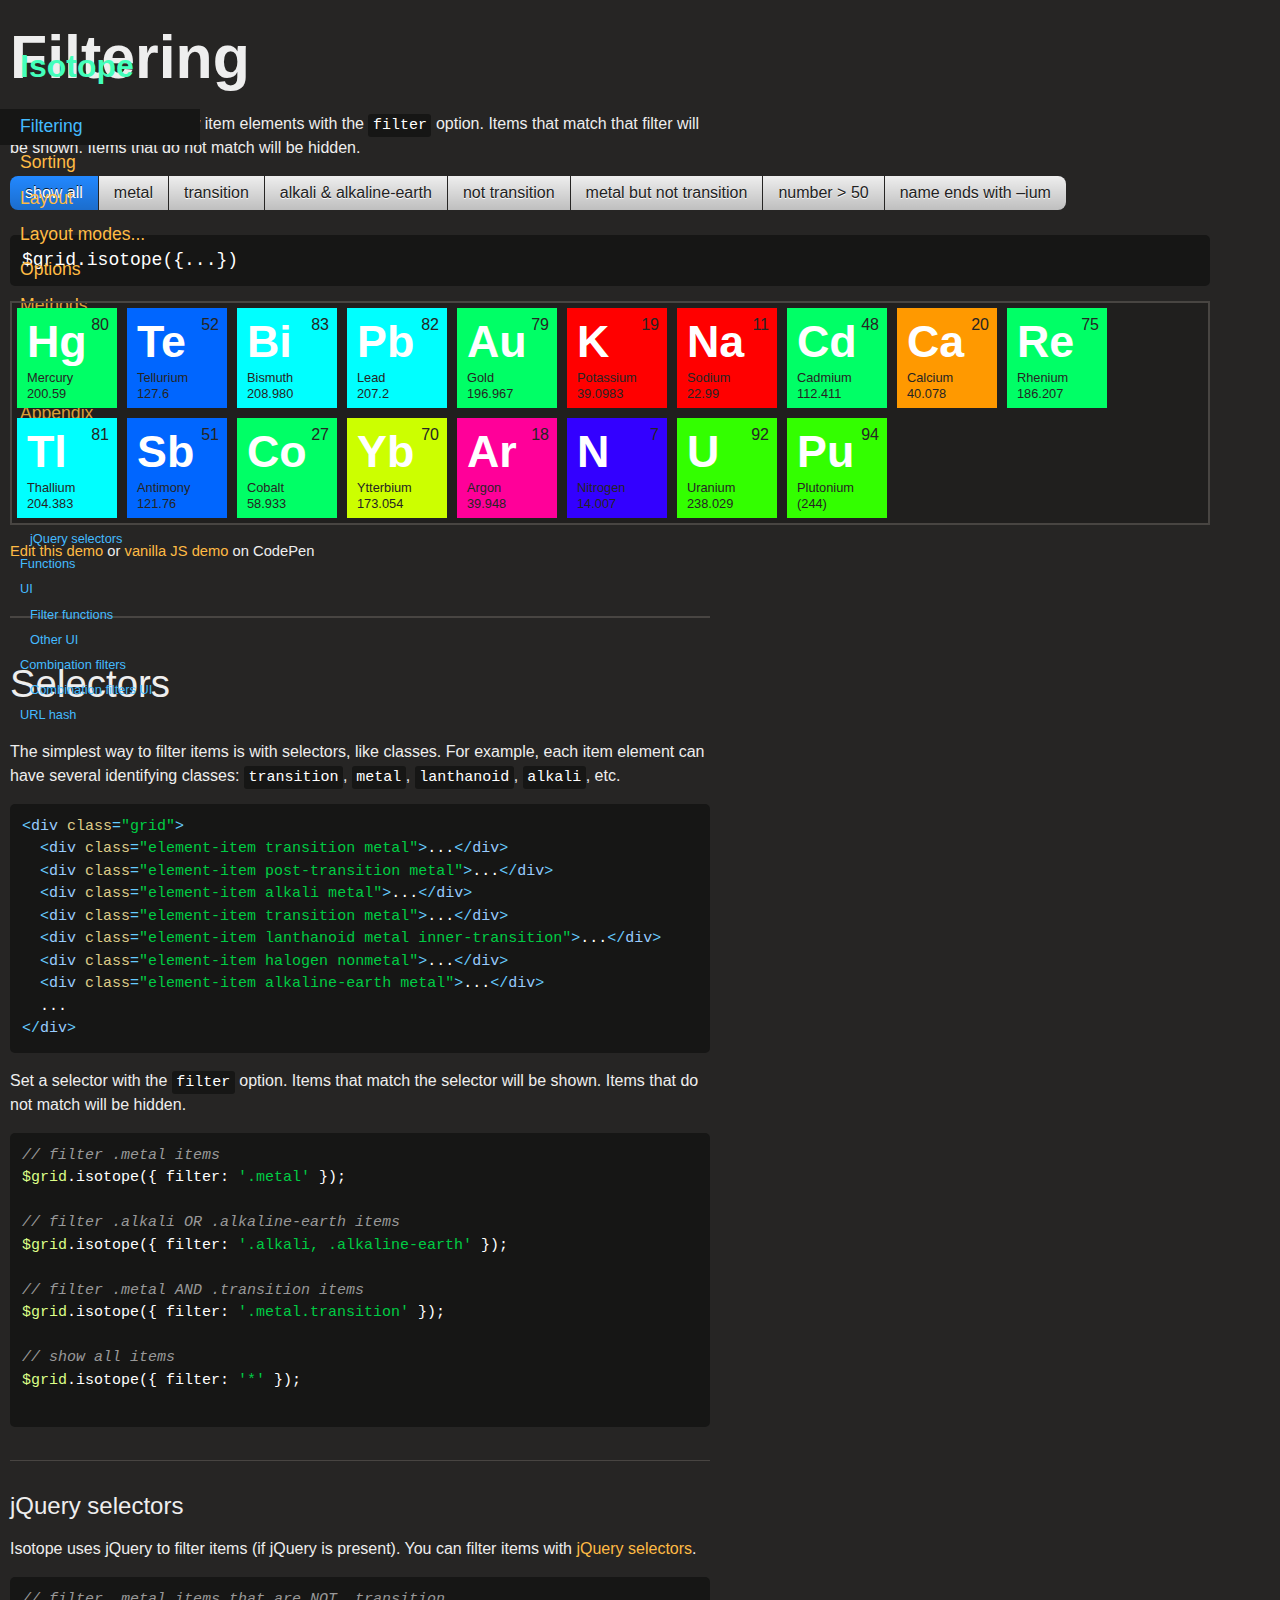
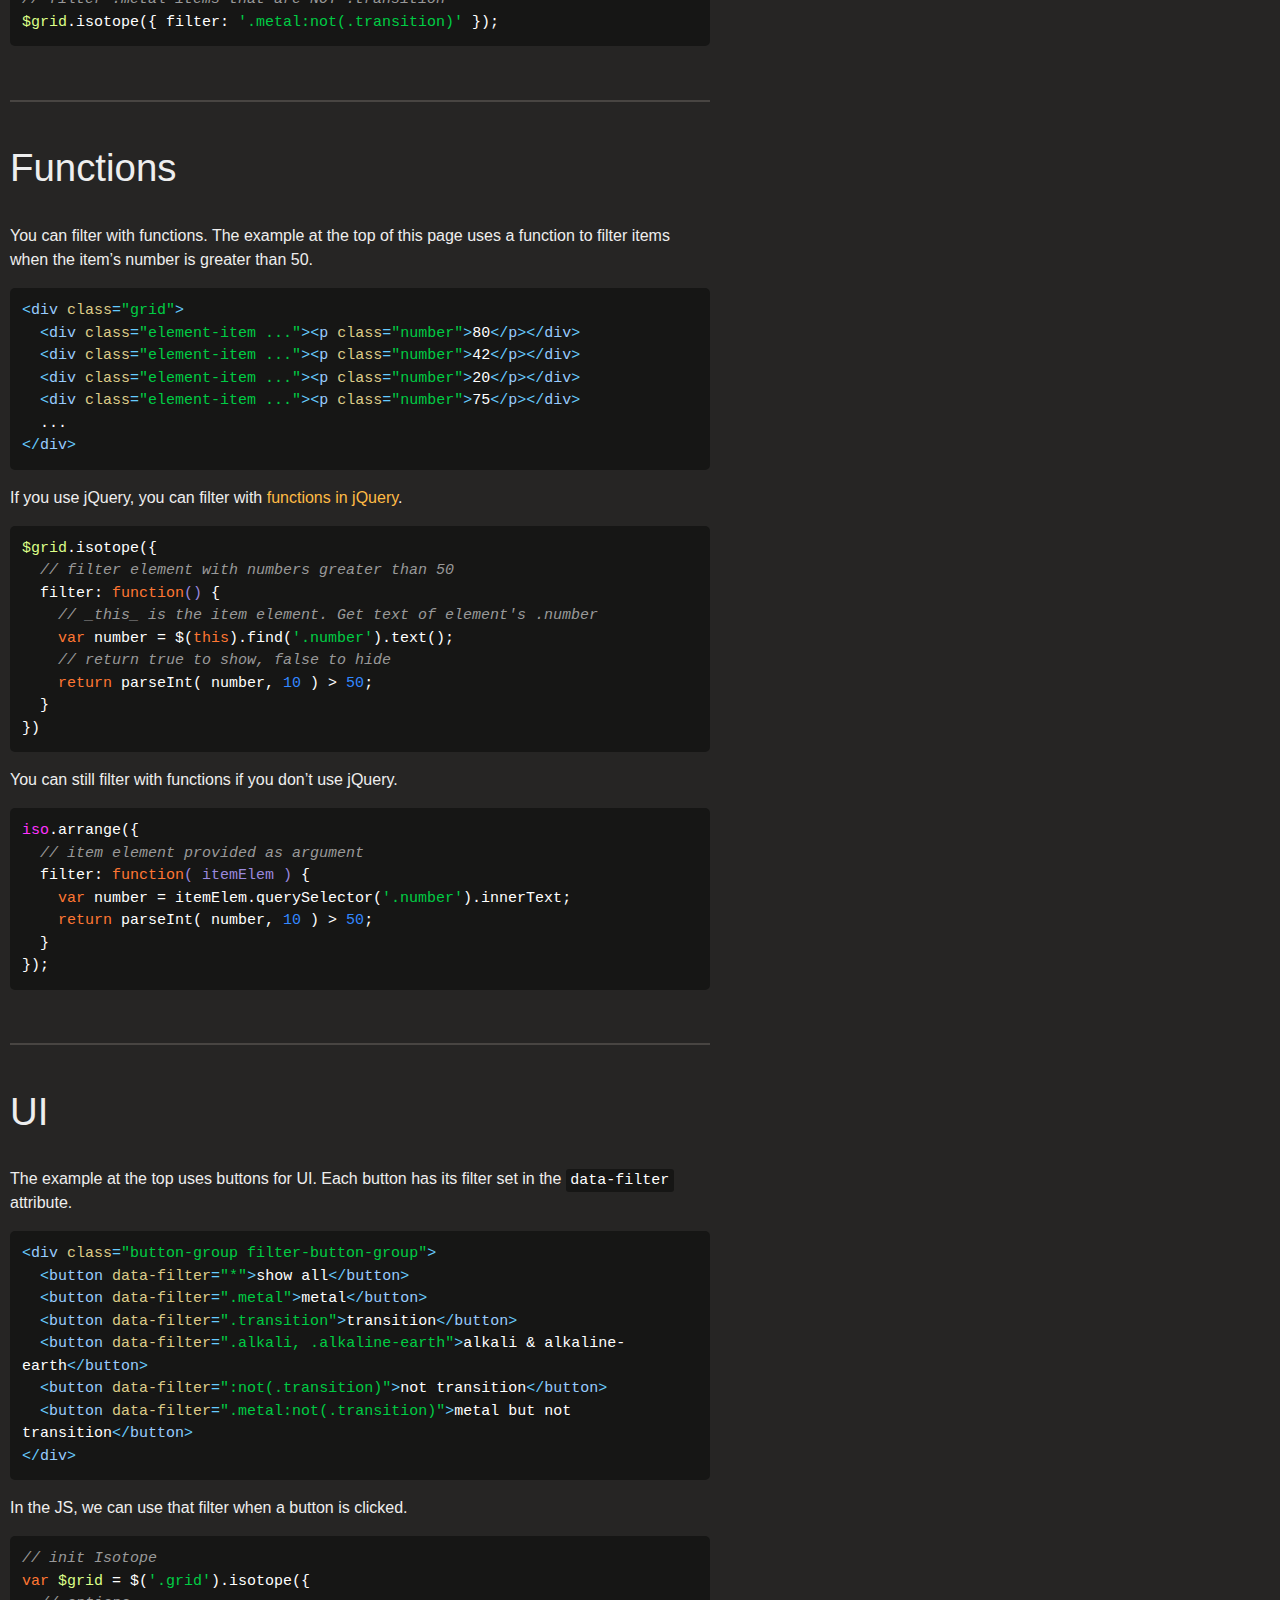
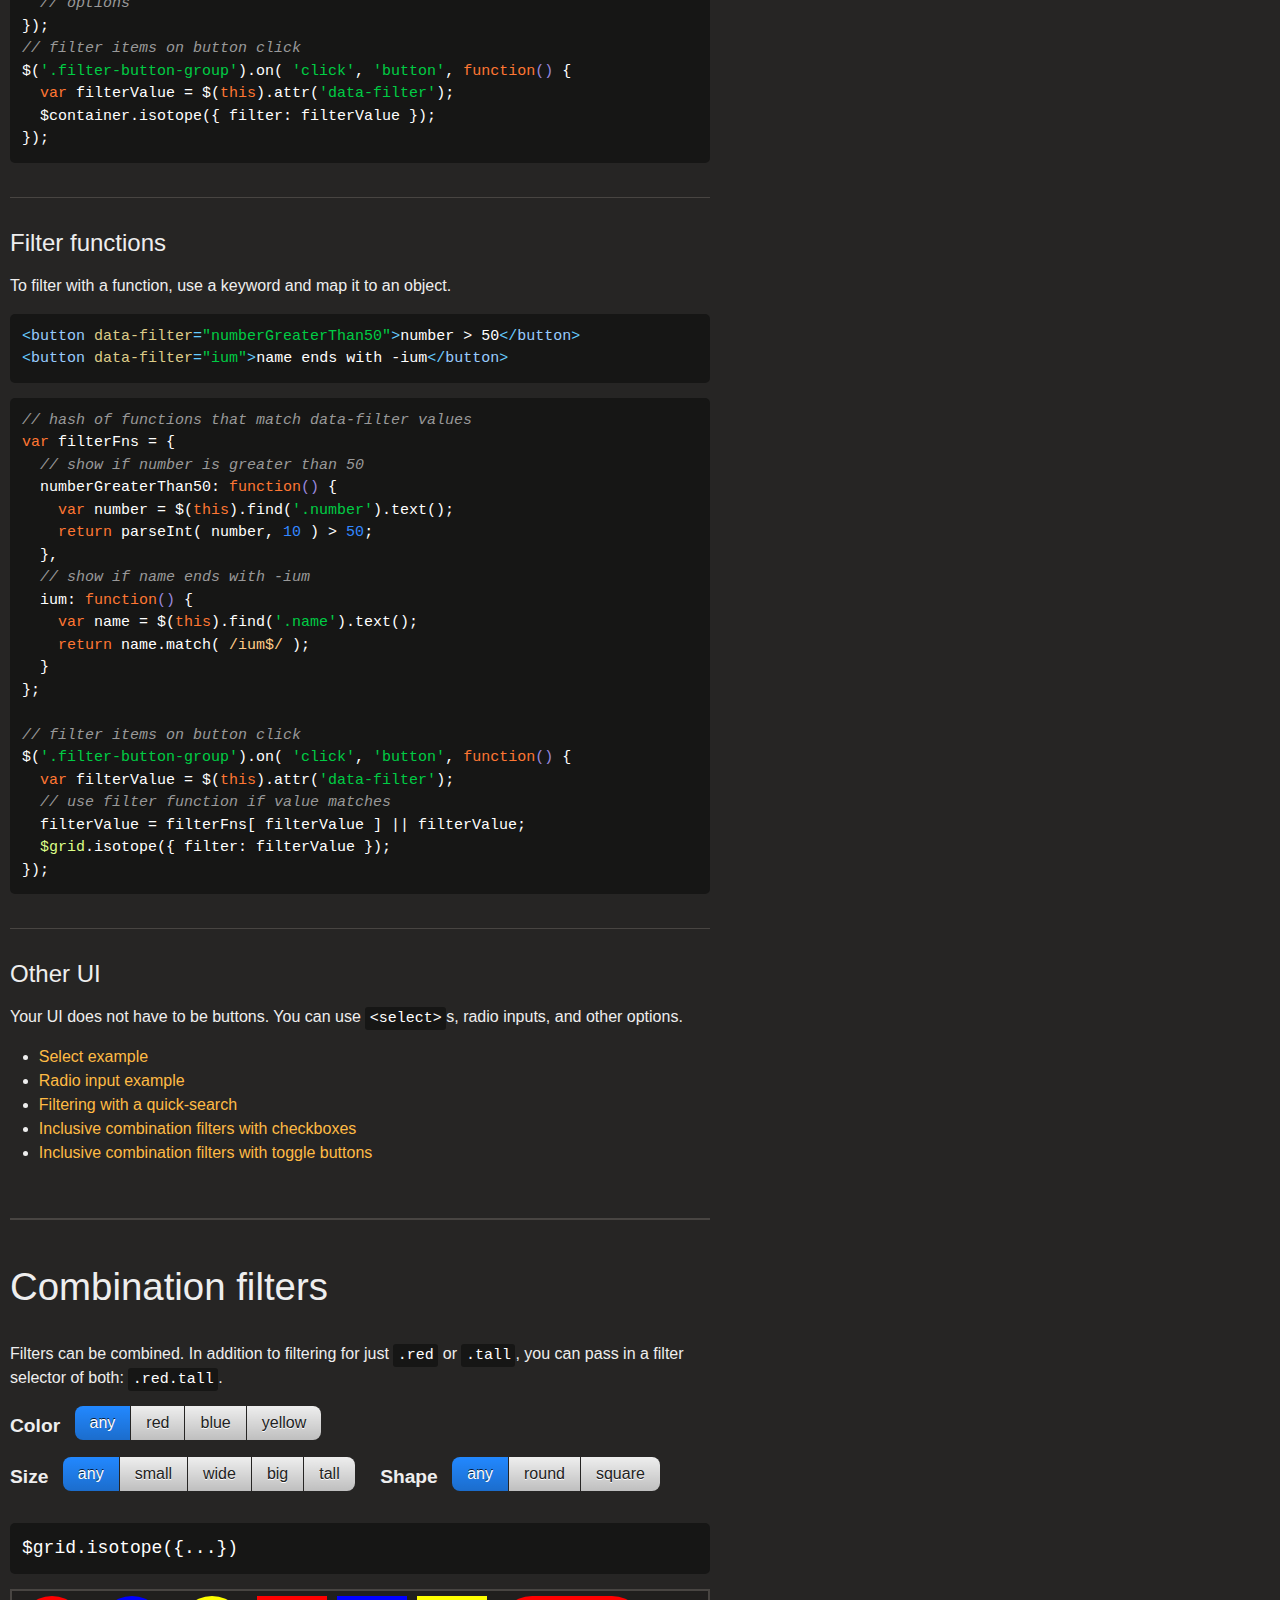
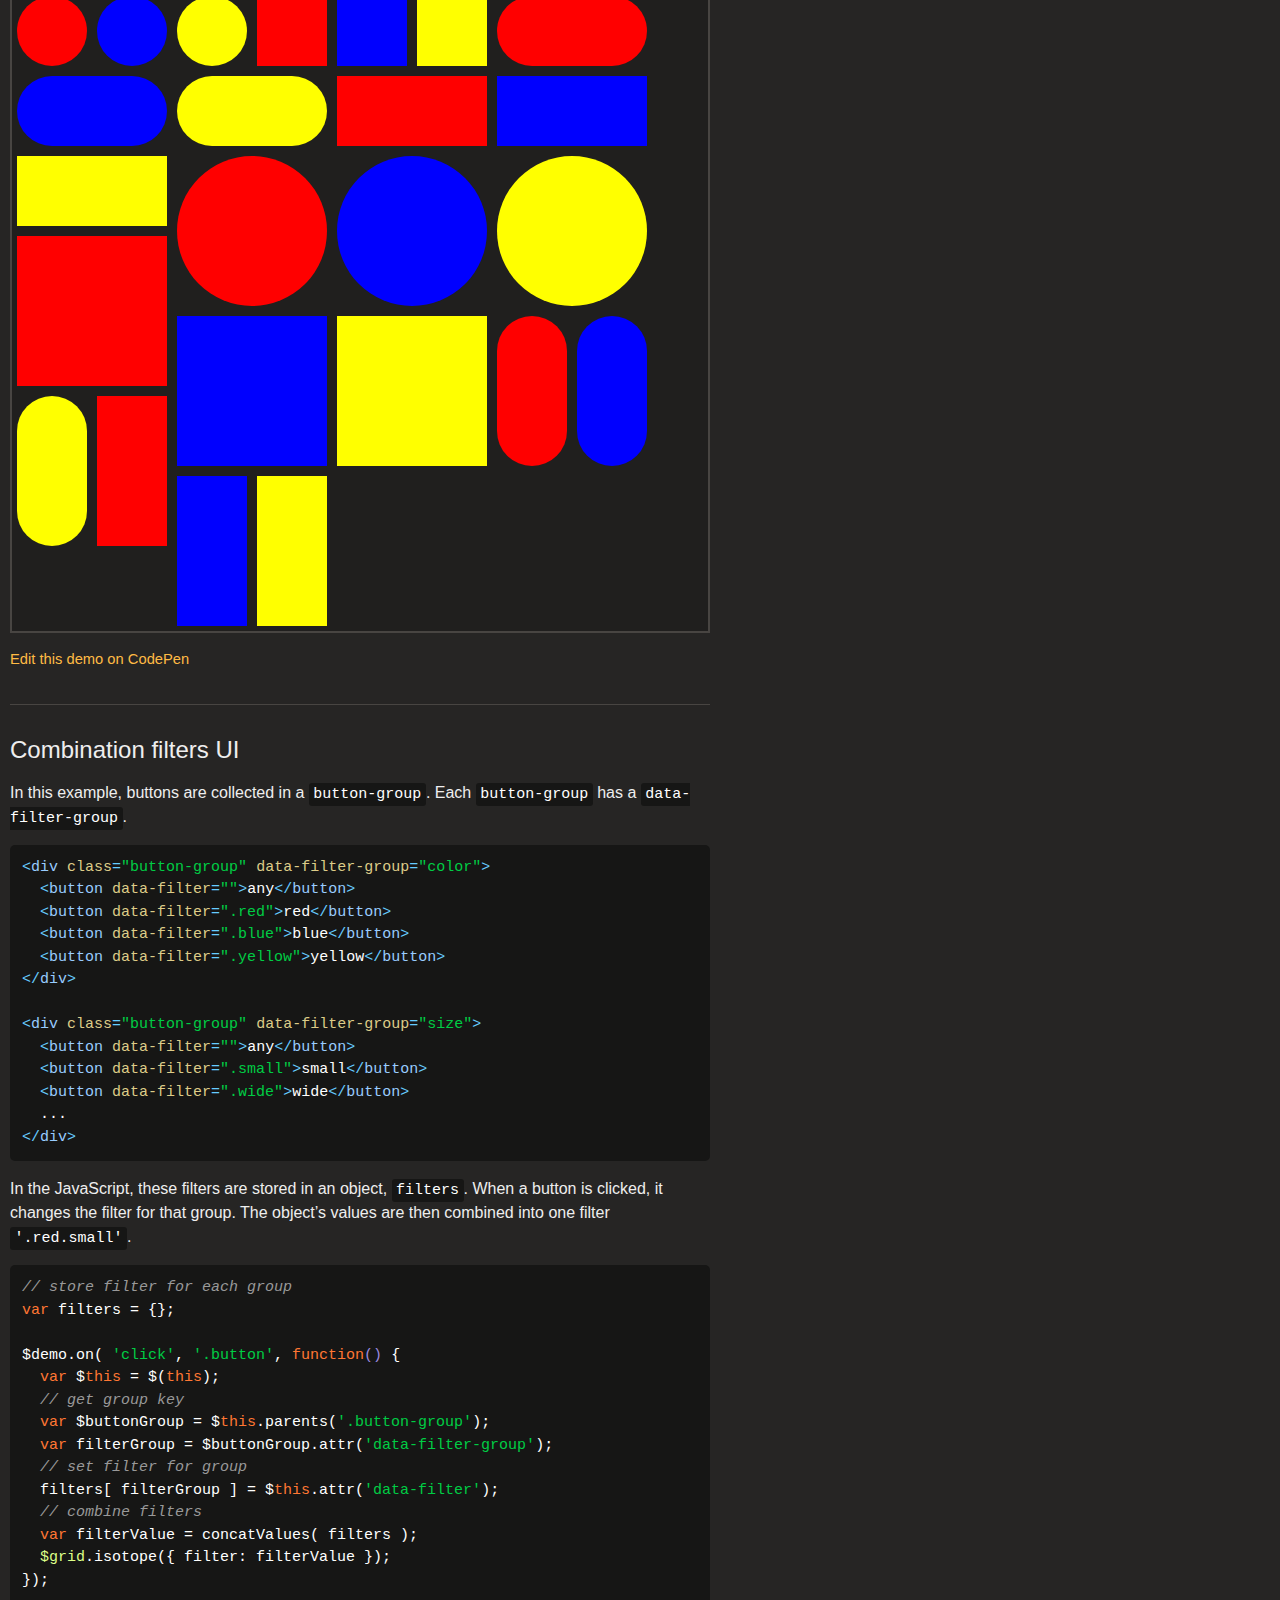
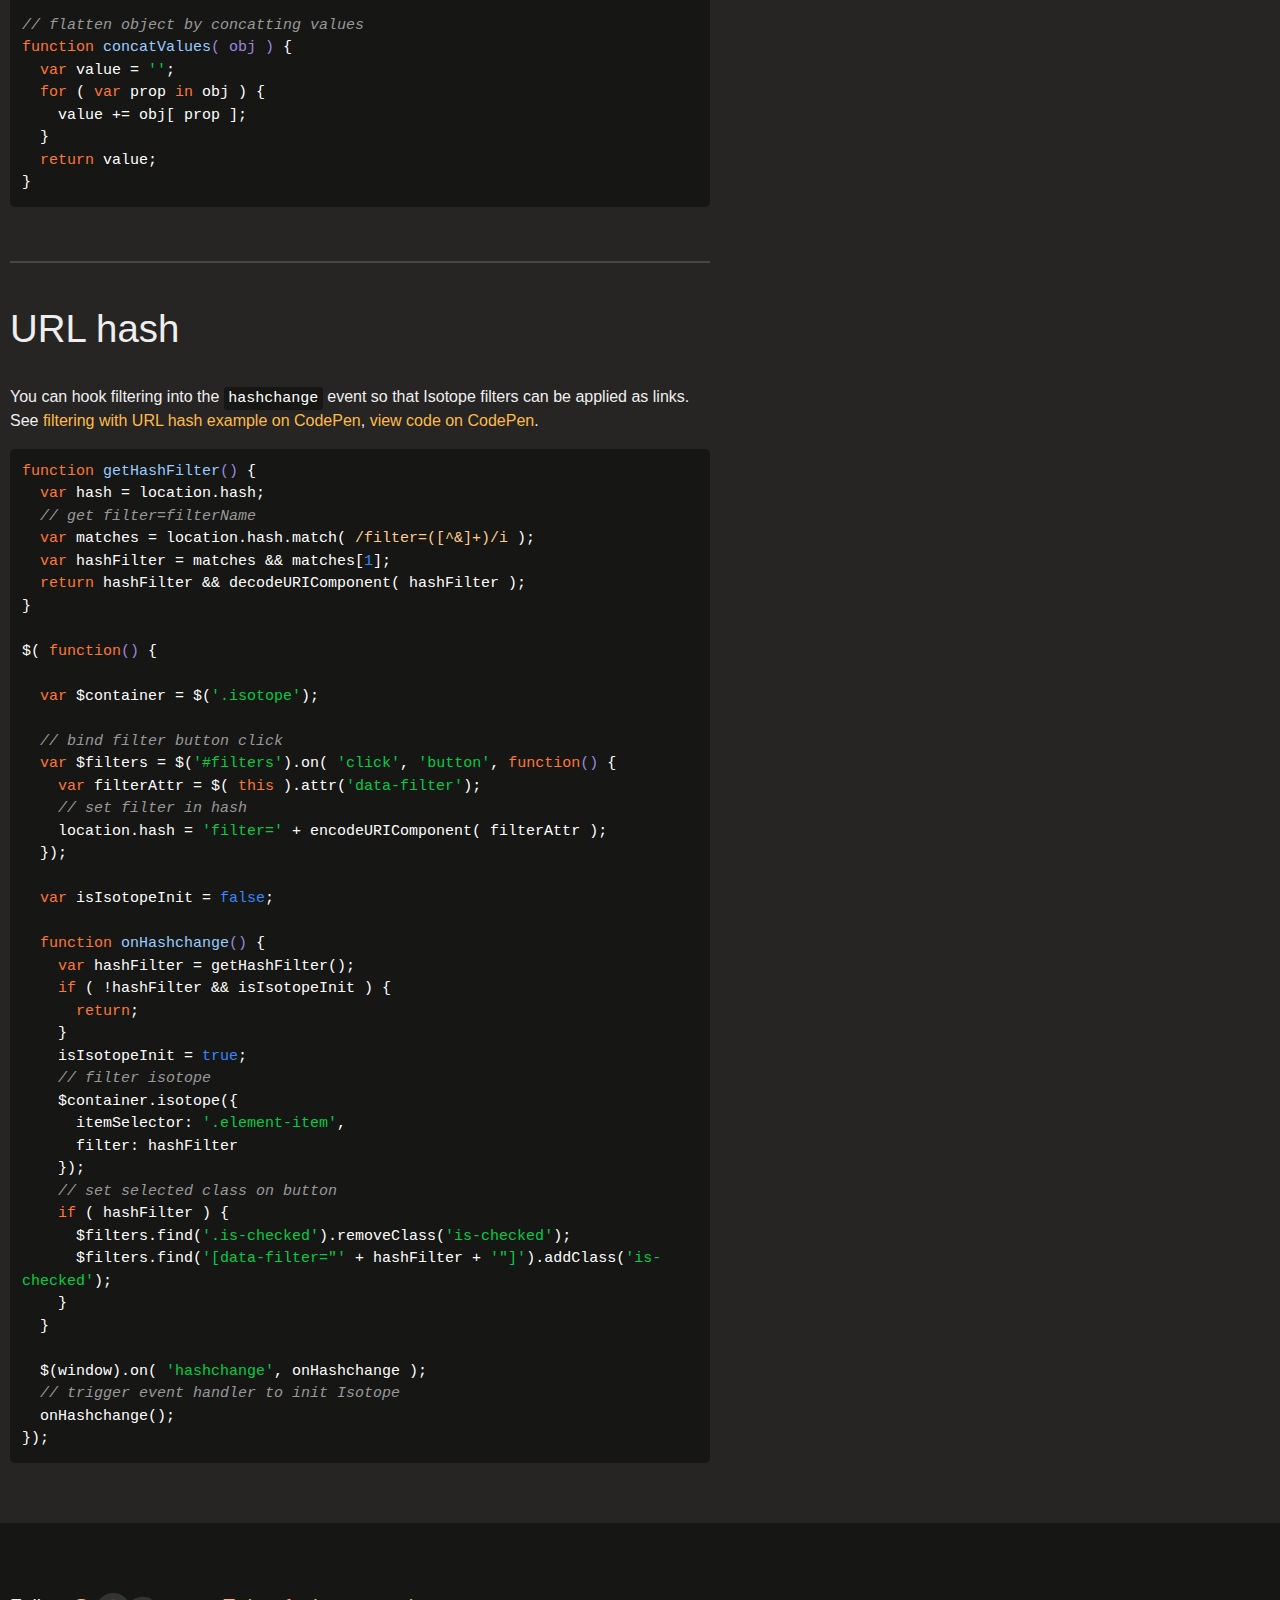
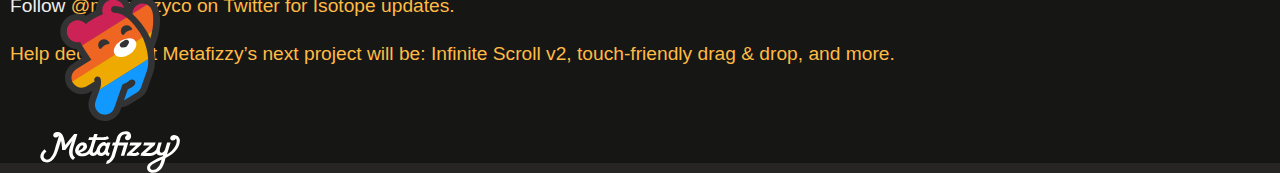
<file: isotope-docs/filtering.html>
<!doctype html>
<html class="export">
<head>
  <meta charset="utf-8">
  <meta http-equiv="X-UA-Compatible" content="IE=edge,chrome=1">
  <meta name="viewport" content="width=device-width">
  <meta name="description" content="filter &amp; sort magical layouts">

  <title>Isotope &#xB7; Filtering</title>

    <!-- Isotope does not require any CSS files -->
    <link rel="stylesheet" href="css/isotope-docs.css" media="screen">

  <meta name="twitter:card" content="summary">
  <meta name="twitter:site" content="@metafizzyco">
  <meta name="twitter:url" content="http://isotope.metafizzy.co/filtering.html">
  <meta name="twitter:title" content="Isotope Filtering">
  <meta name="twitter:description" content="filter &amp; sort magical layouts">

</head>
<body class="page--filtering" data-page="filtering">

  <div class="nav">
    <h1 class="nav__title"><a href=".">Isotope</a></h1>
  
    <ol class="site-nav">
      <li class="site-nav__item site-nav__item--filtering">
        <a class="site-nav__item__link" href="filtering.html">Filtering</a></li>
      <li class="site-nav__item site-nav__item--sorting">
        <a class="site-nav__item__link" href="sorting.html">Sorting</a></li>
      <li class="site-nav__item site-nav__item--layout ">
        <a class="site-nav__item__link" href="layout.html">Layout</a>
      </li>
      <li class="site-nav__item site-nav__item--layout-modes sub-nav-parent">
        <a class="site-nav__item__link" href="layout-modes.html">Layout modes</a>
        <ul class="sub-nav">
            <li class="sub-nav__item sub-nav__item--masonry">
              <a class="sub-nav__item__link" href="layout-modes/masonry.html">masonry</a></li>
            <li class="sub-nav__item sub-nav__item--fitrows">
              <a class="sub-nav__item__link" href="layout-modes/fitrows.html">fitRows</a></li>
            <li class="sub-nav__item sub-nav__item--vertical">
              <a class="sub-nav__item__link" href="layout-modes/vertical.html">vertical</a></li>
            <li class="sub-nav__item sub-nav__item--packery">
              <a class="sub-nav__item__link" href="layout-modes/packery.html">packery</a></li>
            <li class="sub-nav__item sub-nav__item--cellsbyrow">
              <a class="sub-nav__item__link" href="layout-modes/cellsbyrow.html">cellsByRow</a></li>
            <li class="sub-nav__item sub-nav__item--masonryhorizontal">
              <a class="sub-nav__item__link" href="layout-modes/masonryhorizontal.html">masonryHorizontal</a></li>
            <li class="sub-nav__item sub-nav__item--fitcolumns">
              <a class="sub-nav__item__link" href="layout-modes/fitcolumns.html">fitColumns</a></li>
            <li class="sub-nav__item sub-nav__item--cellsbycolumn">
              <a class="sub-nav__item__link" href="layout-modes/cellsbycolumn.html">cellsByColumn</a></li>
            <li class="sub-nav__item sub-nav__item--horizontal">
              <a class="sub-nav__item__link" href="layout-modes/horizontal.html">horizontal</a></li>
        </ul>
      </li>
      <li class="site-nav__item site-nav__item--options">
        <a class="site-nav__item__link" href="options.html">Options</a></li>
      <li class="site-nav__item site-nav__item--methods">
        <a class="site-nav__item__link" href="methods.html">Methods</a></li>
      <li class="site-nav__item site-nav__item--events">
        <a class="site-nav__item__link" href="events.html">Events</a></li>
      <li class="site-nav__item site-nav__item--license">
        <a class="site-nav__item__link" href="license.html">License</a></li>
      <li class="site-nav__item site-nav__item--appendix">
        <a class="site-nav__item__link" href="appendix.html">Appendix</a></li>
      <li class="site-nav__item site-nav__item--faq">
        <a class="site-nav__item__link" href="faq.html">FAQ</a></li>
    </ol>
  
    <ul class="page-nav" data-js-module="page-nav">
<li class="page-nav__item page-nav__item--h2"><a href="#selectors">Selectors</a></li>
<li class="page-nav__item page-nav__item--h3"><a href="#jquery-selectors">jQuery selectors</a></li>
<li class="page-nav__item page-nav__item--h2"><a href="#functions">Functions</a></li>
<li class="page-nav__item page-nav__item--h2"><a href="#ui">UI</a></li>
<li class="page-nav__item page-nav__item--h3"><a href="#filter-functions">Filter functions</a></li>
<li class="page-nav__item page-nav__item--h3"><a href="#other-ui">Other UI</a></li>
<li class="page-nav__item page-nav__item--h2"><a href="#combination-filters">Combination filters</a></li>
<li class="page-nav__item page-nav__item--h3"><a href="#combination-filters-ui">Combination filters UI</a></li>
<li class="page-nav__item page-nav__item--h2"><a href="#url-hash">URL hash</a></li>
</ul>
  </div>


  <div id="content" class="main">
    <div class="primary-content">
        <h1>Filtering</h1>


<p>Isotope can hide and show item elements with the <code>filter</code> option. Items that match that filter will be shown. Items that do not match will be hidden.</p>

<div class="big-demo go-wide" data-js-module="filtering-demo">
  <div class="filter-button-group button-group js-radio-button-group">
    <button class="button is-checked" data-filter="*">show all</button>
    <button class="button" data-filter=".metal">metal</button>
    <button class="button" data-filter=".transition">transition</button>
    <button class="button" data-filter=".alkali, .alkaline-earth">alkali &amp; alkaline-earth</button>
    <button class="button" data-filter=":not(.transition)">not transition</button>
    <button class="button" data-filter=".metal:not(.transition)">metal but not transition</button>
    <button class="button" data-filter="numberGreaterThan50">number &gt; 50</button>
    <button class="button" data-filter="ium">name ends with &#x2013;ium</button>
  </div>

  <pre class="code-display"><code>$grid.isotope({...})</code></pre>

  <div class="grid">
      <div class="element-item transition metal " data-category="transition">
        <h5 class="name">Mercury</h5>
        <p class="symbol">Hg</p>
        <p class="number">80</p>
        <p class="weight">200.59</p>
      </div>
      <div class="element-item metalloid " data-category="metalloid">
        <h5 class="name">Tellurium</h5>
        <p class="symbol">Te</p>
        <p class="number">52</p>
        <p class="weight">127.6</p>
      </div>
      <div class="element-item post-transition metal " data-category="post-transition">
        <h5 class="name">Bismuth</h5>
        <p class="symbol">Bi</p>
        <p class="number">83</p>
        <p class="weight">208.980</p>
      </div>
      <div class="element-item post-transition metal " data-category="post-transition">
        <h5 class="name">Lead</h5>
        <p class="symbol">Pb</p>
        <p class="number">82</p>
        <p class="weight">207.2</p>
      </div>
      <div class="element-item transition metal " data-category="transition">
        <h5 class="name">Gold</h5>
        <p class="symbol">Au</p>
        <p class="number">79</p>
        <p class="weight">196.967</p>
      </div>
      <div class="element-item alkali metal " data-category="alkali">
        <h5 class="name">Potassium</h5>
        <p class="symbol">K</p>
        <p class="number">19</p>
        <p class="weight">39.0983</p>
      </div>
      <div class="element-item alkali metal " data-category="alkali">
        <h5 class="name">Sodium</h5>
        <p class="symbol">Na</p>
        <p class="number">11</p>
        <p class="weight">22.99</p>
      </div>
      <div class="element-item transition metal " data-category="transition">
        <h5 class="name">Cadmium</h5>
        <p class="symbol">Cd</p>
        <p class="number">48</p>
        <p class="weight">112.411</p>
      </div>
      <div class="element-item alkaline-earth metal " data-category="alkaline-earth">
        <h5 class="name">Calcium</h5>
        <p class="symbol">Ca</p>
        <p class="number">20</p>
        <p class="weight">40.078</p>
      </div>
      <div class="element-item transition metal " data-category="transition">
        <h5 class="name">Rhenium</h5>
        <p class="symbol">Re</p>
        <p class="number">75</p>
        <p class="weight">186.207</p>
      </div>
      <div class="element-item post-transition metal " data-category="post-transition">
        <h5 class="name">Thallium</h5>
        <p class="symbol">Tl</p>
        <p class="number">81</p>
        <p class="weight">204.383</p>
      </div>
      <div class="element-item metalloid " data-category="metalloid">
        <h5 class="name">Antimony</h5>
        <p class="symbol">Sb</p>
        <p class="number">51</p>
        <p class="weight">121.76</p>
      </div>
      <div class="element-item transition metal " data-category="transition">
        <h5 class="name">Cobalt</h5>
        <p class="symbol">Co</p>
        <p class="number">27</p>
        <p class="weight">58.933</p>
      </div>
      <div class="element-item lanthanoid metal inner-transition " data-category="lanthanoid">
        <h5 class="name">Ytterbium</h5>
        <p class="symbol">Yb</p>
        <p class="number">70</p>
        <p class="weight">173.054</p>
      </div>
      <div class="element-item noble-gas nonmetal " data-category="noble-gas">
        <h5 class="name">Argon</h5>
        <p class="symbol">Ar</p>
        <p class="number">18</p>
        <p class="weight">39.948</p>
      </div>
      <div class="element-item diatomic nonmetal " data-category="diatomic">
        <h5 class="name">Nitrogen</h5>
        <p class="symbol">N</p>
        <p class="number">7</p>
        <p class="weight">14.007</p>
      </div>
      <div class="element-item actinoid metal inner-transition " data-category="actinoid">
        <h5 class="name">Uranium</h5>
        <p class="symbol">U</p>
        <p class="number">92</p>
        <p class="weight">238.029</p>
      </div>
      <div class="element-item actinoid metal inner-transition " data-category="actinoid">
        <h5 class="name">Plutonium</h5>
        <p class="symbol">Pu</p>
        <p class="number">94</p>
        <p class="weight">(244)</p>
      </div>
  </div>

  <p class="edit-demo">
      <a href="http://codepen.io/desandro/pen/Ehgij">Edit this demo</a>
      or <a href="http://codepen.io/desandro/pen/BgcCD">vanilla JS demo</a> on CodePen
  </p>
</div>


<h2 id="selectors">Selectors</h2>

<p>The simplest way to filter items is with selectors, like classes. For example, each item element can have several identifying classes: <code>transition</code>, <code>metal</code>, <code>lanthanoid</code>, <code>alkali</code>, etc.</p>

<pre><code class="html"><span class="tag">&lt;<span class="title">div</span> <span class="attribute">class</span>=<span class="value">&quot;grid&quot;</span>&gt;</span>
  <span class="tag">&lt;<span class="title">div</span> <span class="attribute">class</span>=<span class="value">&quot;element-item transition metal&quot;</span>&gt;</span>...<span class="tag">&lt;/<span class="title">div</span>&gt;</span>
  <span class="tag">&lt;<span class="title">div</span> <span class="attribute">class</span>=<span class="value">&quot;element-item post-transition metal&quot;</span>&gt;</span>...<span class="tag">&lt;/<span class="title">div</span>&gt;</span>
  <span class="tag">&lt;<span class="title">div</span> <span class="attribute">class</span>=<span class="value">&quot;element-item alkali metal&quot;</span>&gt;</span>...<span class="tag">&lt;/<span class="title">div</span>&gt;</span>
  <span class="tag">&lt;<span class="title">div</span> <span class="attribute">class</span>=<span class="value">&quot;element-item transition metal&quot;</span>&gt;</span>...<span class="tag">&lt;/<span class="title">div</span>&gt;</span>
  <span class="tag">&lt;<span class="title">div</span> <span class="attribute">class</span>=<span class="value">&quot;element-item lanthanoid metal inner-transition&quot;</span>&gt;</span>...<span class="tag">&lt;/<span class="title">div</span>&gt;</span>
  <span class="tag">&lt;<span class="title">div</span> <span class="attribute">class</span>=<span class="value">&quot;element-item halogen nonmetal&quot;</span>&gt;</span>...<span class="tag">&lt;/<span class="title">div</span>&gt;</span>
  <span class="tag">&lt;<span class="title">div</span> <span class="attribute">class</span>=<span class="value">&quot;element-item alkaline-earth metal&quot;</span>&gt;</span>...<span class="tag">&lt;/<span class="title">div</span>&gt;</span>
  ...
<span class="tag">&lt;/<span class="title">div</span>&gt;</span>
</code></pre>

<p>Set a selector with the <code>filter</code> option. Items that match the selector will be shown. Items that do not match will be hidden. </p>

<pre><code class="js"><span class="comment">// filter .metal items</span>
<span class="jquery_var">$grid</span>.isotope({ filter: <span class="string">&apos;.metal&apos;</span> });

<span class="comment">// filter .alkali OR .alkaline-earth items</span>
<span class="jquery_var">$grid</span>.isotope({ filter: <span class="string">&apos;.alkali, .alkaline-earth&apos;</span> });

<span class="comment">// filter .metal AND .transition items</span>
<span class="jquery_var">$grid</span>.isotope({ filter: <span class="string">&apos;.metal.transition&apos;</span> });

<span class="comment">// show all items</span>
<span class="jquery_var">$grid</span>.isotope({ filter: <span class="string">&apos;*&apos;</span> });

</code></pre>


<h3 id="jquery-selectors">jQuery selectors</h3>

<p>Isotope uses jQuery to filter items (if jQuery is present). You can filter items with <a href="http://api.jquery.com/category/selectors/">jQuery selectors</a>.</p>

<pre><code class="js"><span class="comment">// filter .metal items that are NOT .transition</span>
<span class="jquery_var">$grid</span>.isotope({ filter: <span class="string">&apos;.metal:not(.transition)&apos;</span> });
</code></pre>


<h2 id="functions">Functions</h2>

<p>You can filter with functions. The example at the top of this page uses a function to filter items when the item&#x2019;s number is greater than 50.</p>

<pre><code class="html"><span class="tag">&lt;<span class="title">div</span> <span class="attribute">class</span>=<span class="value">&quot;grid&quot;</span>&gt;</span>
  <span class="tag">&lt;<span class="title">div</span> <span class="attribute">class</span>=<span class="value">&quot;element-item ...&quot;</span>&gt;</span><span class="tag">&lt;<span class="title">p</span> <span class="attribute">class</span>=<span class="value">&quot;number&quot;</span>&gt;</span>80<span class="tag">&lt;/<span class="title">p</span>&gt;</span><span class="tag">&lt;/<span class="title">div</span>&gt;</span>
  <span class="tag">&lt;<span class="title">div</span> <span class="attribute">class</span>=<span class="value">&quot;element-item ...&quot;</span>&gt;</span><span class="tag">&lt;<span class="title">p</span> <span class="attribute">class</span>=<span class="value">&quot;number&quot;</span>&gt;</span>42<span class="tag">&lt;/<span class="title">p</span>&gt;</span><span class="tag">&lt;/<span class="title">div</span>&gt;</span>
  <span class="tag">&lt;<span class="title">div</span> <span class="attribute">class</span>=<span class="value">&quot;element-item ...&quot;</span>&gt;</span><span class="tag">&lt;<span class="title">p</span> <span class="attribute">class</span>=<span class="value">&quot;number&quot;</span>&gt;</span>20<span class="tag">&lt;/<span class="title">p</span>&gt;</span><span class="tag">&lt;/<span class="title">div</span>&gt;</span>
  <span class="tag">&lt;<span class="title">div</span> <span class="attribute">class</span>=<span class="value">&quot;element-item ...&quot;</span>&gt;</span><span class="tag">&lt;<span class="title">p</span> <span class="attribute">class</span>=<span class="value">&quot;number&quot;</span>&gt;</span>75<span class="tag">&lt;/<span class="title">p</span>&gt;</span><span class="tag">&lt;/<span class="title">div</span>&gt;</span>
  ...
<span class="tag">&lt;/<span class="title">div</span>&gt;</span>
</code></pre>

<p>If you use jQuery, you can filter with <a href="http://api.jquery.com/is/#is-functionindex">functions in jQuery</a>.</p>

<pre><code class="js"><span class="jquery_var">$grid</span>.isotope({
  <span class="comment">// filter element with numbers greater than 50</span>
  filter: <span class="function"><span class="keyword">function</span><span class="params">()</span> </span>{
    <span class="comment">// _this_ is the item element. Get text of element&apos;s .number</span>
    <span class="keyword">var</span> number = $(<span class="keyword">this</span>).find(<span class="string">&apos;.number&apos;</span>).text();
    <span class="comment">// return true to show, false to hide</span>
    <span class="keyword">return</span> <span class="built_in">parseInt</span>( number, <span class="number">10</span> ) &gt; <span class="number">50</span>;
  }
})
</code></pre>

<p>You can still filter with functions if you don&#x2019;t use jQuery.</p>

<pre><code class="js"><span class="isotope_var">iso</span>.arrange({
  <span class="comment">// item element provided as argument</span>
  filter: <span class="function"><span class="keyword">function</span><span class="params">( itemElem )</span> </span>{
    <span class="keyword">var</span> number = itemElem.querySelector(<span class="string">&apos;.number&apos;</span>).innerText;
    <span class="keyword">return</span> <span class="built_in">parseInt</span>( number, <span class="number">10</span> ) &gt; <span class="number">50</span>;
  }
});
</code></pre>


<h2 id="ui">UI</h2>

<p>The example at the top uses buttons for UI. Each button has its filter set in the <code>data-filter</code> attribute.</p>

<pre><code class="html"><span class="tag">&lt;<span class="title">div</span> <span class="attribute">class</span>=<span class="value">&quot;button-group filter-button-group&quot;</span>&gt;</span>
  <span class="tag">&lt;<span class="title">button</span> <span class="attribute">data-filter</span>=<span class="value">&quot;*&quot;</span>&gt;</span>show all<span class="tag">&lt;/<span class="title">button</span>&gt;</span>
  <span class="tag">&lt;<span class="title">button</span> <span class="attribute">data-filter</span>=<span class="value">&quot;.metal&quot;</span>&gt;</span>metal<span class="tag">&lt;/<span class="title">button</span>&gt;</span>
  <span class="tag">&lt;<span class="title">button</span> <span class="attribute">data-filter</span>=<span class="value">&quot;.transition&quot;</span>&gt;</span>transition<span class="tag">&lt;/<span class="title">button</span>&gt;</span>
  <span class="tag">&lt;<span class="title">button</span> <span class="attribute">data-filter</span>=<span class="value">&quot;.alkali, .alkaline-earth&quot;</span>&gt;</span>alkali &amp; alkaline-earth<span class="tag">&lt;/<span class="title">button</span>&gt;</span>
  <span class="tag">&lt;<span class="title">button</span> <span class="attribute">data-filter</span>=<span class="value">&quot;:not(.transition)&quot;</span>&gt;</span>not transition<span class="tag">&lt;/<span class="title">button</span>&gt;</span>
  <span class="tag">&lt;<span class="title">button</span> <span class="attribute">data-filter</span>=<span class="value">&quot;.metal:not(.transition)&quot;</span>&gt;</span>metal but not transition<span class="tag">&lt;/<span class="title">button</span>&gt;</span>
<span class="tag">&lt;/<span class="title">div</span>&gt;</span>
</code></pre>

<p>In the JS, we can use that filter when a button is clicked.</p>

<pre><code class="js"><span class="comment">// init Isotope</span>
<span class="keyword">var</span> <span class="jquery_var">$grid</span> = $(<span class="string">&apos;.grid&apos;</span>).isotope({
  <span class="comment">// options</span>
});
<span class="comment">// filter items on button click</span>
$(<span class="string">&apos;.filter-button-group&apos;</span>).on( <span class="string">&apos;click&apos;</span>, <span class="string">&apos;button&apos;</span>, <span class="function"><span class="keyword">function</span><span class="params">()</span> </span>{
  <span class="keyword">var</span> filterValue = $(<span class="keyword">this</span>).attr(<span class="string">&apos;data-filter&apos;</span>);
  $container.isotope({ filter: filterValue });
});
</code></pre>

<h3 id="filter-functions">Filter functions</h3>

<p>To filter with a function, use a keyword and map it to an object.</p>

<pre><code class="html"><span class="tag">&lt;<span class="title">button</span> <span class="attribute">data-filter</span>=<span class="value">&quot;numberGreaterThan50&quot;</span>&gt;</span>number &gt; 50<span class="tag">&lt;/<span class="title">button</span>&gt;</span>
<span class="tag">&lt;<span class="title">button</span> <span class="attribute">data-filter</span>=<span class="value">&quot;ium&quot;</span>&gt;</span>name ends with -ium<span class="tag">&lt;/<span class="title">button</span>&gt;</span>
</code></pre>

<pre><code class="js"><span class="comment">// hash of functions that match data-filter values</span>
<span class="keyword">var</span> filterFns = {
  <span class="comment">// show if number is greater than 50</span>
  numberGreaterThan50: <span class="function"><span class="keyword">function</span><span class="params">()</span> </span>{
    <span class="keyword">var</span> number = $(<span class="keyword">this</span>).find(<span class="string">&apos;.number&apos;</span>).text();
    <span class="keyword">return</span> <span class="built_in">parseInt</span>( number, <span class="number">10</span> ) &gt; <span class="number">50</span>;
  },
  <span class="comment">// show if name ends with -ium</span>
  ium: <span class="function"><span class="keyword">function</span><span class="params">()</span> </span>{
    <span class="keyword">var</span> name = $(<span class="keyword">this</span>).find(<span class="string">&apos;.name&apos;</span>).text();
    <span class="keyword">return</span> name.match( <span class="regexp">/ium$/</span> );
  }
};

<span class="comment">// filter items on button click</span>
$(<span class="string">&apos;.filter-button-group&apos;</span>).on( <span class="string">&apos;click&apos;</span>, <span class="string">&apos;button&apos;</span>, <span class="function"><span class="keyword">function</span><span class="params">()</span> </span>{
  <span class="keyword">var</span> filterValue = $(<span class="keyword">this</span>).attr(<span class="string">&apos;data-filter&apos;</span>);
  <span class="comment">// use filter function if value matches</span>
  filterValue = filterFns[ filterValue ] || filterValue;
  <span class="jquery_var">$grid</span>.isotope({ filter: filterValue });
});
</code></pre>

<h3 id="other-ui">Other UI</h3>

<p>Your UI does not have to be buttons. You can use <code>&lt;select&gt;</code>s, radio inputs,  and other options.</p>

<ul>
  <li><a href="http://codepen.io/desandro/pen/jubmr">Select example</a></li>
  <li><a href="http://codepen.io/desandro/pen/qlwyL">Radio input example</a></li>
  <li><a href="http://codepen.io/desandro/pen/wfaGu">Filtering with a quick-search</a></li>
  <li><a href="http://codepen.io/desandro/pen/JGKyrY">Inclusive combination filters with checkboxes</a></li>
  <li><a href="http://codepen.io/desandro/pen/zrMXQv">Inclusive combination filters with toggle buttons</a></li>
</ul>


<h2 id="combination-filters">Combination filters</h2>

<p>Filters can be combined. In addition to filtering for just <code>.red</code> or <code>.tall</code>, you can pass in a filter selector of both: <code>.red.tall</code>.</p>

<div class="big-demo" data-js-module="combination-filters-demo">

  <div class="ui-group">
    <p class="ui-group__title">Color</p>
    <div class="button-group js-radio-button-group" data-filter-group="color">
      <button class="button is-checked" data-filter="">any</button>
        <button class="button" data-filter=".red">red</button>
        <button class="button" data-filter=".blue">blue</button>
        <button class="button" data-filter=".yellow">yellow</button>
    </div>
  </div>

  <div class="ui-group">
    <p class="ui-group__title">Size</p>
    <div class="button-group js-radio-button-group" data-filter-group="size">
      <button class="button is-checked" data-filter="">any</button>
        <button class="button" data-filter=".small">small</button>
        <button class="button" data-filter=".wide">wide</button>
        <button class="button" data-filter=".big">big</button>
        <button class="button" data-filter=".tall">tall</button>
    </div>
  </div>

  <div class="ui-group">
    <p class="ui-group__title">Shape</p>
    <div class="button-group js-radio-button-group" data-filter-group="shape">
      <button class="button is-checked" data-filter="">any</button>
        <button class="button" data-filter=".round">round</button>
        <button class="button" data-filter=".square">square</button>
    </div>
  </div>

  <pre class="code-display"><code>$grid.isotope({...})</code></pre>

  <div class="grid">
            <div class="color-shape small round red"></div>
            <div class="color-shape small round blue"></div>
            <div class="color-shape small round yellow"></div>
            <div class="color-shape small square red"></div>
            <div class="color-shape small square blue"></div>
            <div class="color-shape small square yellow"></div>
            <div class="color-shape wide round red"></div>
            <div class="color-shape wide round blue"></div>
            <div class="color-shape wide round yellow"></div>
            <div class="color-shape wide square red"></div>
            <div class="color-shape wide square blue"></div>
            <div class="color-shape wide square yellow"></div>
            <div class="color-shape big round red"></div>
            <div class="color-shape big round blue"></div>
            <div class="color-shape big round yellow"></div>
            <div class="color-shape big square red"></div>
            <div class="color-shape big square blue"></div>
            <div class="color-shape big square yellow"></div>
            <div class="color-shape tall round red"></div>
            <div class="color-shape tall round blue"></div>
            <div class="color-shape tall round yellow"></div>
            <div class="color-shape tall square red"></div>
            <div class="color-shape tall square blue"></div>
            <div class="color-shape tall square yellow"></div>
  </div>

  <p class="edit-demo">
      <a href="http://codepen.io/desandro/pen/JEojz">Edit this demo on CodePen</a>
  </p>
</div>

<h3 id="combination-filters-ui">Combination filters UI</h3>

<p>In this example, buttons are collected in a <code>button-group</code>. Each <code>button-group</code> has a <code>data-filter-group</code>.</p>

<pre><code class="html"><span class="tag">&lt;<span class="title">div</span> <span class="attribute">class</span>=<span class="value">&quot;button-group&quot;</span> <span class="attribute">data-filter-group</span>=<span class="value">&quot;color&quot;</span>&gt;</span>
  <span class="tag">&lt;<span class="title">button</span> <span class="attribute">data-filter</span>=<span class="value">&quot;&quot;</span>&gt;</span>any<span class="tag">&lt;/<span class="title">button</span>&gt;</span>
  <span class="tag">&lt;<span class="title">button</span> <span class="attribute">data-filter</span>=<span class="value">&quot;.red&quot;</span>&gt;</span>red<span class="tag">&lt;/<span class="title">button</span>&gt;</span>
  <span class="tag">&lt;<span class="title">button</span> <span class="attribute">data-filter</span>=<span class="value">&quot;.blue&quot;</span>&gt;</span>blue<span class="tag">&lt;/<span class="title">button</span>&gt;</span>
  <span class="tag">&lt;<span class="title">button</span> <span class="attribute">data-filter</span>=<span class="value">&quot;.yellow&quot;</span>&gt;</span>yellow<span class="tag">&lt;/<span class="title">button</span>&gt;</span>
<span class="tag">&lt;/<span class="title">div</span>&gt;</span>

<span class="tag">&lt;<span class="title">div</span> <span class="attribute">class</span>=<span class="value">&quot;button-group&quot;</span> <span class="attribute">data-filter-group</span>=<span class="value">&quot;size&quot;</span>&gt;</span>
  <span class="tag">&lt;<span class="title">button</span> <span class="attribute">data-filter</span>=<span class="value">&quot;&quot;</span>&gt;</span>any<span class="tag">&lt;/<span class="title">button</span>&gt;</span>
  <span class="tag">&lt;<span class="title">button</span> <span class="attribute">data-filter</span>=<span class="value">&quot;.small&quot;</span>&gt;</span>small<span class="tag">&lt;/<span class="title">button</span>&gt;</span>
  <span class="tag">&lt;<span class="title">button</span> <span class="attribute">data-filter</span>=<span class="value">&quot;.wide&quot;</span>&gt;</span>wide<span class="tag">&lt;/<span class="title">button</span>&gt;</span>
  ...
<span class="tag">&lt;/<span class="title">div</span>&gt;</span>
</code></pre>

<p>In the JavaScript, these filters are stored in an object, <code>filters</code>. When a button is clicked, it changes the filter for that group. The object&#x2019;s values are then combined into one filter <code>&apos;.red.small&apos;</code>.</p>

<pre><code class="js"><span class="comment">// store filter for each group</span>
<span class="keyword">var</span> filters = {};

$demo.on( <span class="string">&apos;click&apos;</span>, <span class="string">&apos;.button&apos;</span>, <span class="function"><span class="keyword">function</span><span class="params">()</span> </span>{
  <span class="keyword">var</span> $<span class="keyword">this</span> = $(<span class="keyword">this</span>);
  <span class="comment">// get group key</span>
  <span class="keyword">var</span> $buttonGroup = $<span class="keyword">this</span>.parents(<span class="string">&apos;.button-group&apos;</span>);
  <span class="keyword">var</span> filterGroup = $buttonGroup.attr(<span class="string">&apos;data-filter-group&apos;</span>);
  <span class="comment">// set filter for group</span>
  filters[ filterGroup ] = $<span class="keyword">this</span>.attr(<span class="string">&apos;data-filter&apos;</span>);
  <span class="comment">// combine filters</span>
  <span class="keyword">var</span> filterValue = concatValues( filters );
  <span class="jquery_var">$grid</span>.isotope({ filter: filterValue });
});

<span class="comment">// flatten object by concatting values</span>
<span class="function"><span class="keyword">function</span> <span class="title">concatValues</span><span class="params">( obj )</span> </span>{
  <span class="keyword">var</span> value = <span class="string">&apos;&apos;</span>;
  <span class="keyword">for</span> ( <span class="keyword">var</span> prop <span class="keyword">in</span> obj ) {
    value += obj[ prop ];
  }
  <span class="keyword">return</span> value;
}
</code></pre>

<h2 id="url-hash">URL hash</h2>

<p>You can hook filtering into the <code>hashchange</code> event so that Isotope filters can be applied as links. See <a href="http://s.codepen.io/desandro/debug/vErxXj#filter=%3Anot(.transition)">filtering with URL hash example on CodePen</a>, <a href="http://codepen.io/desandro/pen/vErxXj">view code on CodePen</a>.</p>

<pre><code class="js"><span class="function"><span class="keyword">function</span> <span class="title">getHashFilter</span><span class="params">()</span> </span>{
  <span class="keyword">var</span> hash = location.hash;
  <span class="comment">// get filter=filterName</span>
  <span class="keyword">var</span> matches = location.hash.match( <span class="regexp">/filter=([^&amp;]+)/i</span> );
  <span class="keyword">var</span> hashFilter = matches &amp;&amp; matches[<span class="number">1</span>];
  <span class="keyword">return</span> hashFilter &amp;&amp; <span class="built_in">decodeURIComponent</span>( hashFilter );
}

$( <span class="function"><span class="keyword">function</span><span class="params">()</span> </span>{

  <span class="keyword">var</span> $container = $(<span class="string">&apos;.isotope&apos;</span>);

  <span class="comment">// bind filter button click</span>
  <span class="keyword">var</span> $filters = $(<span class="string">&apos;#filters&apos;</span>).on( <span class="string">&apos;click&apos;</span>, <span class="string">&apos;button&apos;</span>, <span class="function"><span class="keyword">function</span><span class="params">()</span> </span>{
    <span class="keyword">var</span> filterAttr = $( <span class="keyword">this</span> ).attr(<span class="string">&apos;data-filter&apos;</span>);
    <span class="comment">// set filter in hash</span>
    location.hash = <span class="string">&apos;filter=&apos;</span> + <span class="built_in">encodeURIComponent</span>( filterAttr );
  });

  <span class="keyword">var</span> isIsotopeInit = <span class="literal">false</span>;

  <span class="function"><span class="keyword">function</span> <span class="title">onHashchange</span><span class="params">()</span> </span>{
    <span class="keyword">var</span> hashFilter = getHashFilter();
    <span class="keyword">if</span> ( !hashFilter &amp;&amp; isIsotopeInit ) {
      <span class="keyword">return</span>;
    }
    isIsotopeInit = <span class="literal">true</span>;
    <span class="comment">// filter isotope</span>
    $container.isotope({
      itemSelector: <span class="string">&apos;.element-item&apos;</span>,
      filter: hashFilter
    });
    <span class="comment">// set selected class on button</span>
    <span class="keyword">if</span> ( hashFilter ) {
      $filters.find(<span class="string">&apos;.is-checked&apos;</span>).removeClass(<span class="string">&apos;is-checked&apos;</span>);
      $filters.find(<span class="string">&apos;[data-filter=&quot;&apos;</span> + hashFilter + <span class="string">&apos;&quot;]&apos;</span>).addClass(<span class="string">&apos;is-checked&apos;</span>);
    }
  }

  $(<span class="built_in">window</span>).on( <span class="string">&apos;hashchange&apos;</span>, onHashchange );
  <span class="comment">// trigger event handler to init Isotope</span>
  onHashchange();
});
</code></pre>    </div>
  </div>

  <div class="site-footer">
  
    <div class="primary-content">
  
      <p class="footer-copy">Follow <a href="https://twitter.com/metafizzyco">@metafizzyco on Twitter for Isotope updates.</a></p>
  
      <p class="footer-copy"><a href="https://github.com/metafizzy/next-project/issues">Help decide what Metafizzy&#x2019;s next project will be: Infinite Scroll v2, touch-friendly drag &amp; drop, and more.</a></p>
  
    </div>
  
    <div class="site-footer__brand">
      <a class="site-footer__brand__link" href="http://metafizzy.co">
        <svg class="metafizzy-logo" viewbox="0 0 400 512">
          <path fill="#333" d="M329.4 15c-25 0-44 15-52 26.4C271 27 251 0 213 0c-39 0-69 30.4-70 69-9 3.6-32 17-38 22-10-5-21-8-33-8-35 0-71 27.4-71 71.6 0 40 34.4 68.4 65.6 69.5 6 10 13 21 22.5 35 0.6 0-38 23.5-38 23.5-15 9.5-31 27-31 56.5 0 38.4 32 66 66 66 12.4 0 24.5-3 35-10l8-5-12 34c-15 46 20 88 62.5 88 28 0 53.4-18 63-45l3.6-10c9.6 -1 19-4 28-9l47.5-29c13-8 23-20 28-35l23.5-67c9.6-27 7-64 1-95 4-8 26-57 26-113 0-79-43-94-70-94z"/>
          <clippath id="metafizzy-logo__body">
            <path d="M290.4 84c-1-18 10-34 27.6-40 21-7 43 5 50 26 11 34 4 75-7 112-8-23-37-68-71-98zm31 77.4c-30-45-65-82-104-82-7 0-13-6-13-14 0-7 6.4-13 14-13 22 0.6 36.6 8 37.5 8-5-26-38-45-66-28-18 11-26 33.6-18 53-19 5.4-55 27-68 38.5-14-16-38-20-56-9-21 13-27 40-15 61 10 17 29.6 24 47.6 20 8 15 23 38 45 71l-61 38C46 317 40 342 52 360c13 20 38 23.4 55 13 11.6-7 31-19 31-19 0-2 0-4 -1-5-1-7 4-14 11-15 7-1 14 4 15 11 2.5 15 0 27-1 32 0 0-11 31-20 57-9 28 12.5 53 37 53 15 0 32-9 38-27l31-89c1-4 4-7 8-8 12.6-4 23-14 23-14 5.4-5 14-4 19 1 5 5.4 4.5 14 -1 19 0 0.5-11 10-26 17l-15 43c1 -1 2.6-1 4-2l47.5-29c8-5 14-12 17-21l23.5-67c14-41-3-112-26-147z"/>
          </clippath>
          <g clip-path="url(#metafizzy-logo__body)">
            <path fill="#C25" d="M-65 186l379-238 55 87L-11 273z"/>
            <path fill="#E62" d="M-11 272l379-238 55 87-379 239z"/>
            <path fill="#EA0" d="M43 358l379-238 46 73-379 238z"/>
            <path fill="#19F" d="M89 430l379-238 55 87-379 239z"/>
          </g>
          <ellipse transform="rotate(-121.393 260.234 218.053)" fill="#FFF" cx="260" cy="218" rx="32" ry="49"/>
          <path fill="#333" d="M196.4 196c6.6 11-8 7-19 14-11 6.6-14 21-21 10-7-11-3-25 8-32 11-7 25-3 32 8zM287 140c6.6 11-8 7-19 14s-14 21-21 10-3-25 8-32c11-7 25-3 32 8z"/>
          <path fill="#333" d="M243 199l17.4-11c5-3 11-1 14 3 2 3 2 7 0 10.5l-6 10c-2 3-4 4.4-8 5l-11 1c-4 0-7-1-9-5-3-5-1-11 3.5-14z"/>
        </svg>
        <svg class="metafizzy-wordmark" xmlns="http://www.w3.org/2000/svg" width="1000" height="300" viewbox="0 0 1000 300">
          <path d="M491 121l13-39H480l-3 8c-23-31-63 7-72 41-4 10-12 25-23 25-13 0 0-35 6-56v 0c4-12 11-36 11-36H423c25 0 51 5 71-13l-14-15c-9 8-17 8-27 8h-48l7-23h-25L380 44h-29l-6 21H374l-6 19c-7 22-11 49-30 64-14 10-38 17-53 7 19-8 51-21 51-45 0-13-8-29-28-29-39 0-57 40-57 60 0 25 24 40 49 40 21 0 39-7 54-19 3 9 11 16 24 16 13 0 23-5 30-14 7 10 19 16 33 14 11-1 19-7 25-14 4 8 11 14 25 15L498 157c-21-1-10-26-7-36zM277 132c3-10 13-33 28-29 5 1 6 7 4 12-4 12-20 20-33 26 0-3 0-6 1-8zm166 24c-9 3-14-2-15-11-3-19 25-60 42-33l-4 14c-3 12-12 26-23 30zm-192 33L236 207c-31-18-33-59-24-87 10-31 19-50 19-50l-50 65h-23c 0-18-4-50-8-65L136 115c-13 44-37 119-97 109-18-3-32-16-36-34-4-23 12-45 30-60l13 17c-14 11-29 33-13 50 13 14 31 6 42-5 23-22 30-56 38-86C121 82 135 35 135 35c 0 0 -1-1-1-1-5 9-15 14-25 13-11-1-17-11-14-21 3-10 14-18 25-18 15 0 23 1 34 12 14 13 23 50 26 80L244 21h23l-28 94c-7 23-13 59 12 74zM649 48c-2 6-11 18-24 18-14 0-20-11-17-21 3-8 9-14 17-16-8-9-28-7-38 2-9 8-12 20-15 31l-6 21h65l-29 94h-25l22-73H558s-14 48-22 72c-8 27-34 57-64 59L478 212c16-1 29-25 34-41 4-13 18-58 21-68h-19l7-21H539c4-12 7-24 11-36C559 21 583 1 614 1c28 0 42 21 35 47zm78 35h-82l-6 21H685l-62 56-5 17c39 0 75 9 94-15l-16-14c-11 13-27 9-39 10L721 99l6-17zM999 70c0 38-27 89-102 123-2 6-4 12-5 18-7 24-23 88-86 88-22 0-41-12-41-36 0-26 23-38 36-46 24-14 50-25 76-36l3-9c-4 2-8 3-13 3-13 1-28-4-35-15-10 8-23 14-35 17-22 5-57 0-79 0l5-18 61-55h-46l6-21h82l-6 17-64 58c11 0 22 0 33 0 14-1 31-10 41-26 3-4 16-50 16-50h24l-11 38c-4 13-7 35 8 35 12 0 23-13 26-23l15-50h25l-26 85c72-42 76-101 64-114-5 9-15 16-26 14-11-1-17-11-14-21 3-10 14-18 25-18 34 0 44 27 44 44zM867 206l-15 7c-14 7-30 13-48 25-10 7-23 19-15 32 6 11 24 9 34 5 13-6 26-19 32-32 6-11 9-24 13-37z"/>
        </svg>
      </a>
    </div>
  
  </div>

<!-- Looking for isotope.js? Use isotope.pkgd.min.js -->
<!-- Isotope does NOT require jQuery. But it does make things easier -->
<script src="http://ajax.googleapis.com/ajax/libs/jquery/1.11.2/jquery.min.js"></script>
<script>window.jQuery || document.write('<script src="/jquery.min.js"><\/script>')</script>

  <script src="js/isotope-docs.min.js"></script>


</body>
</html>
</file>
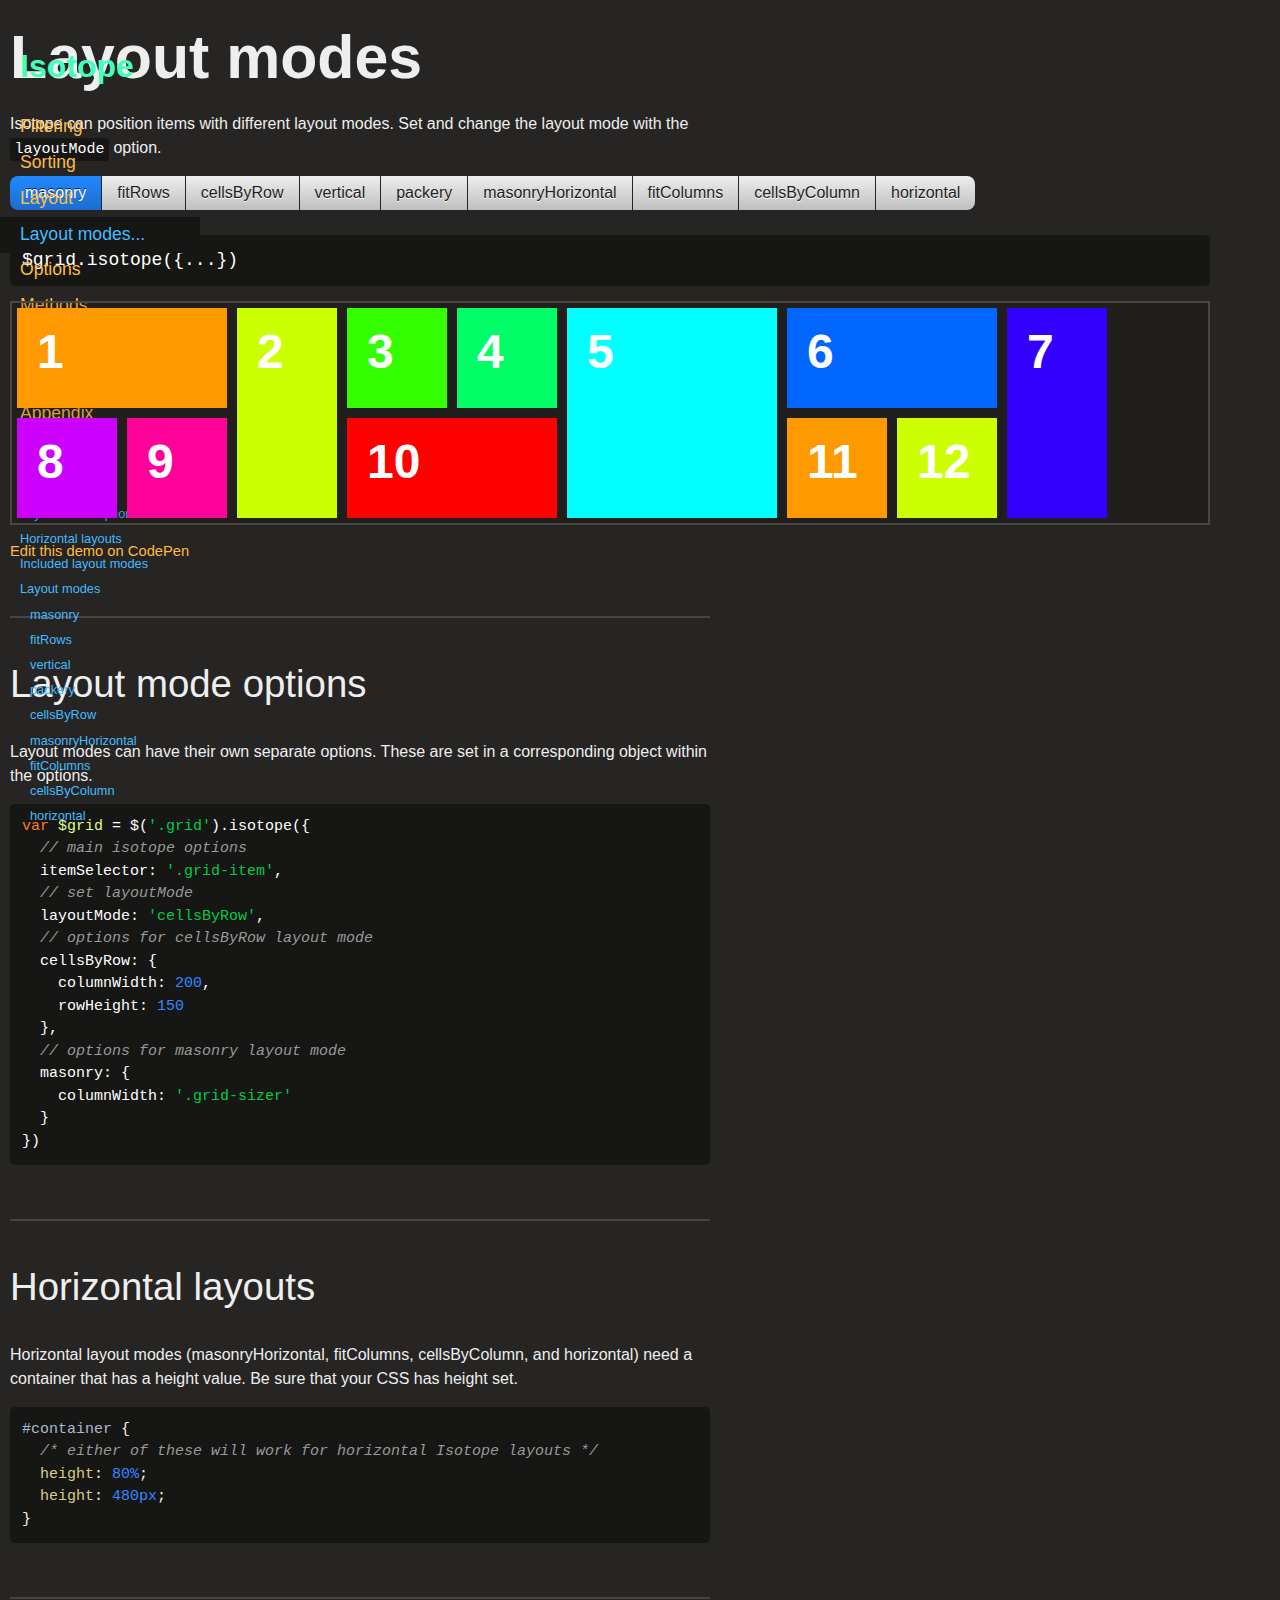
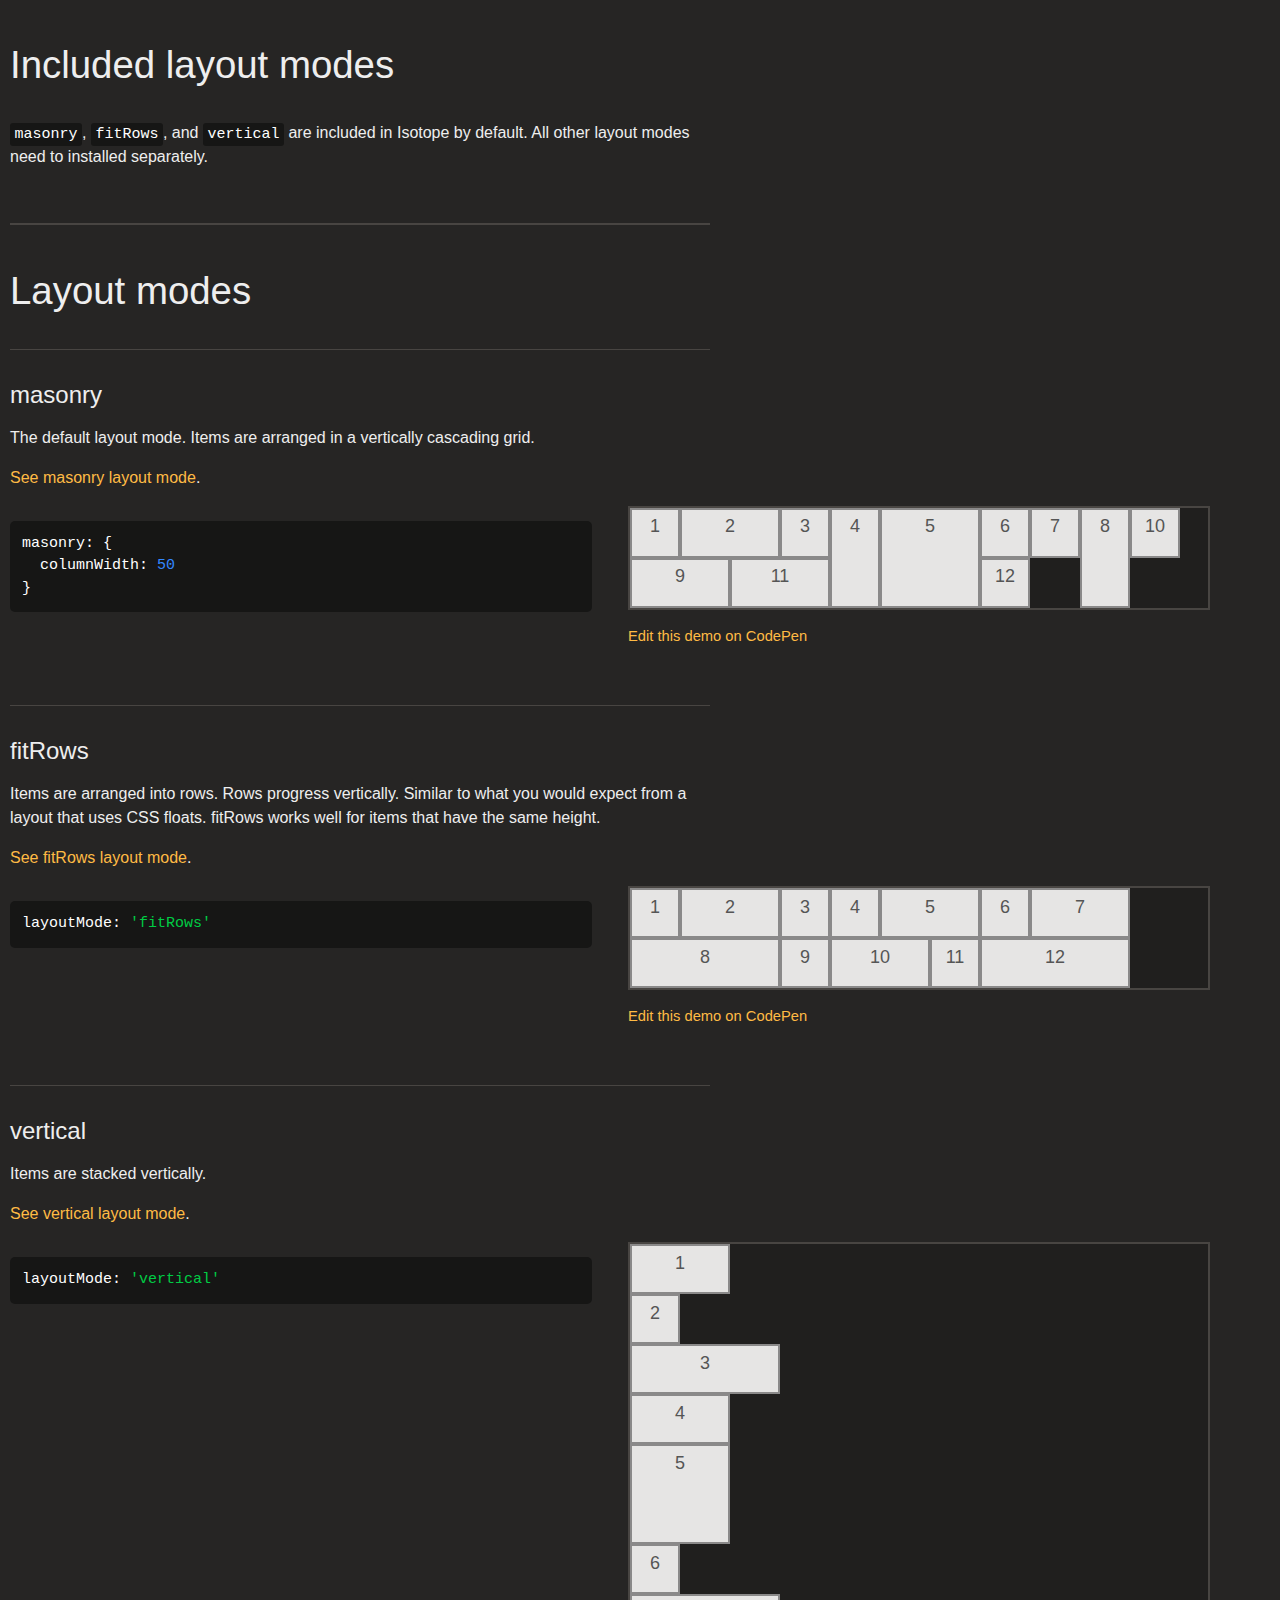
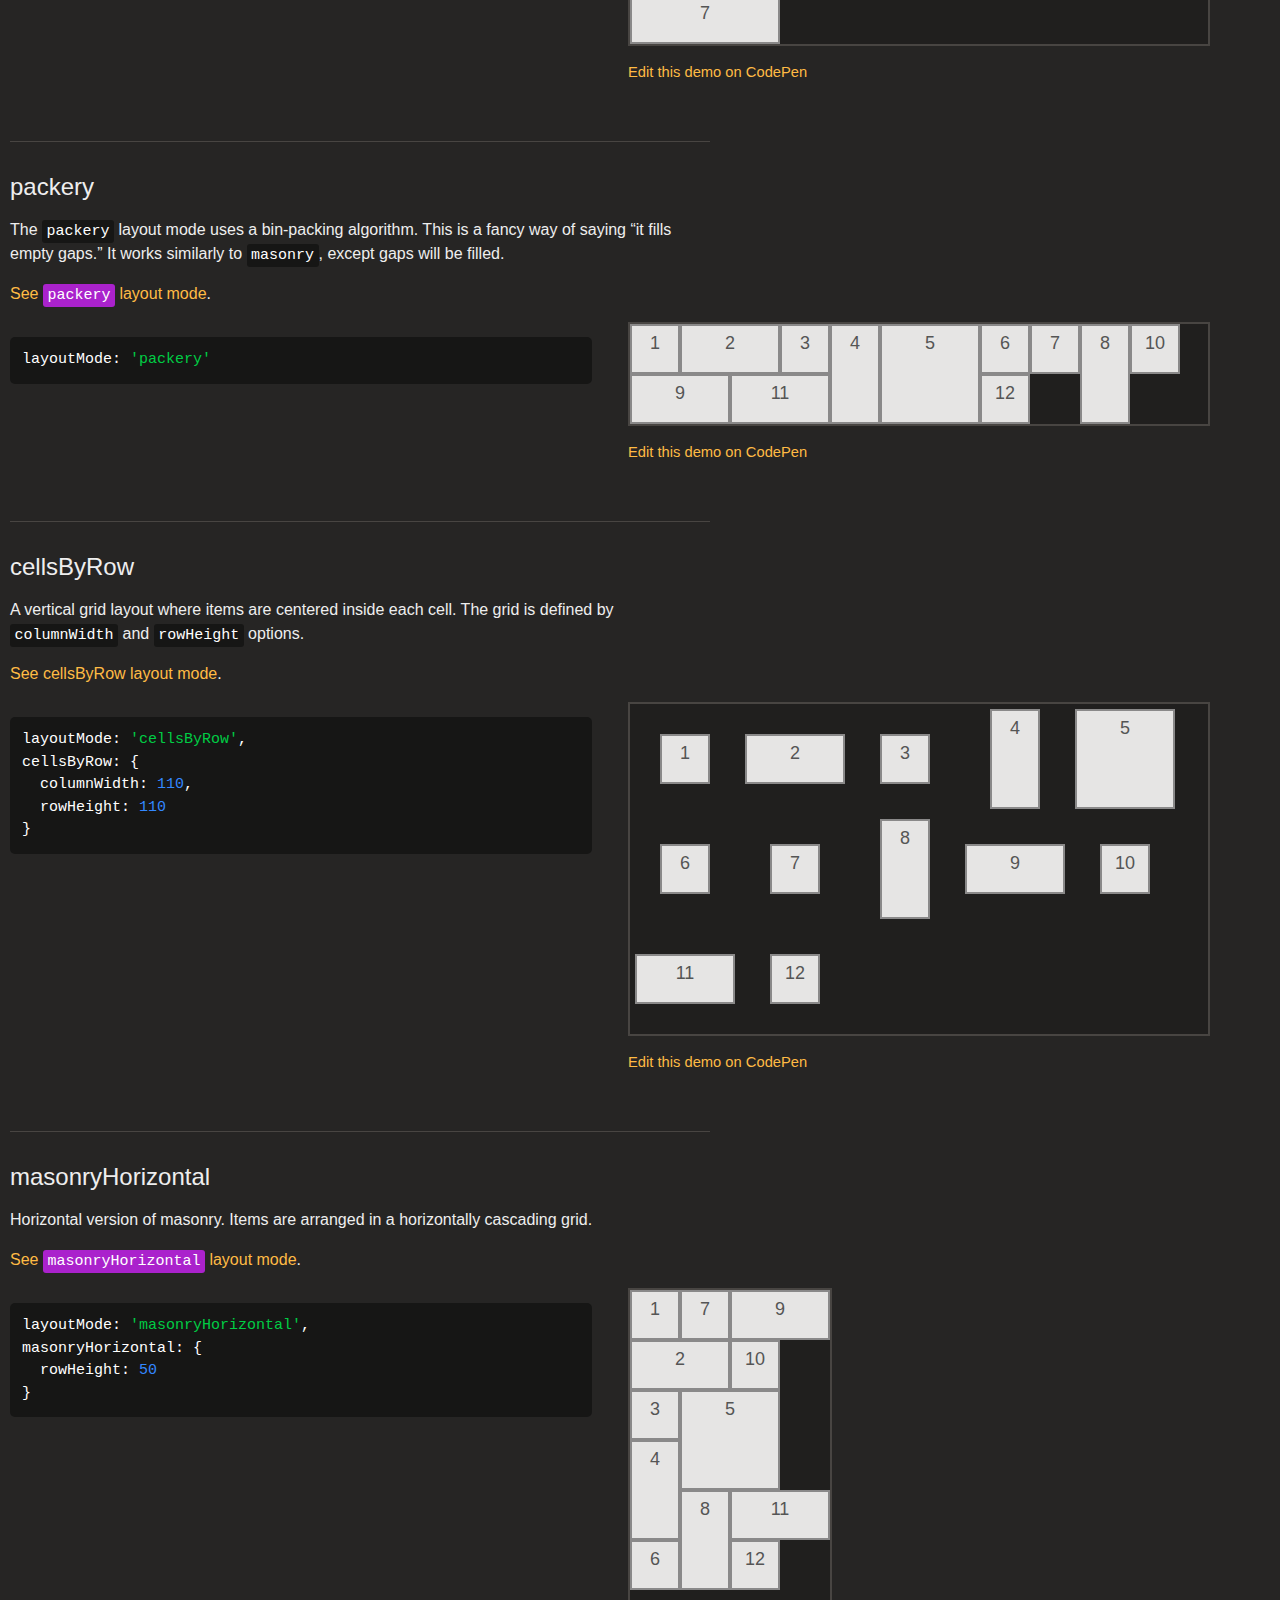
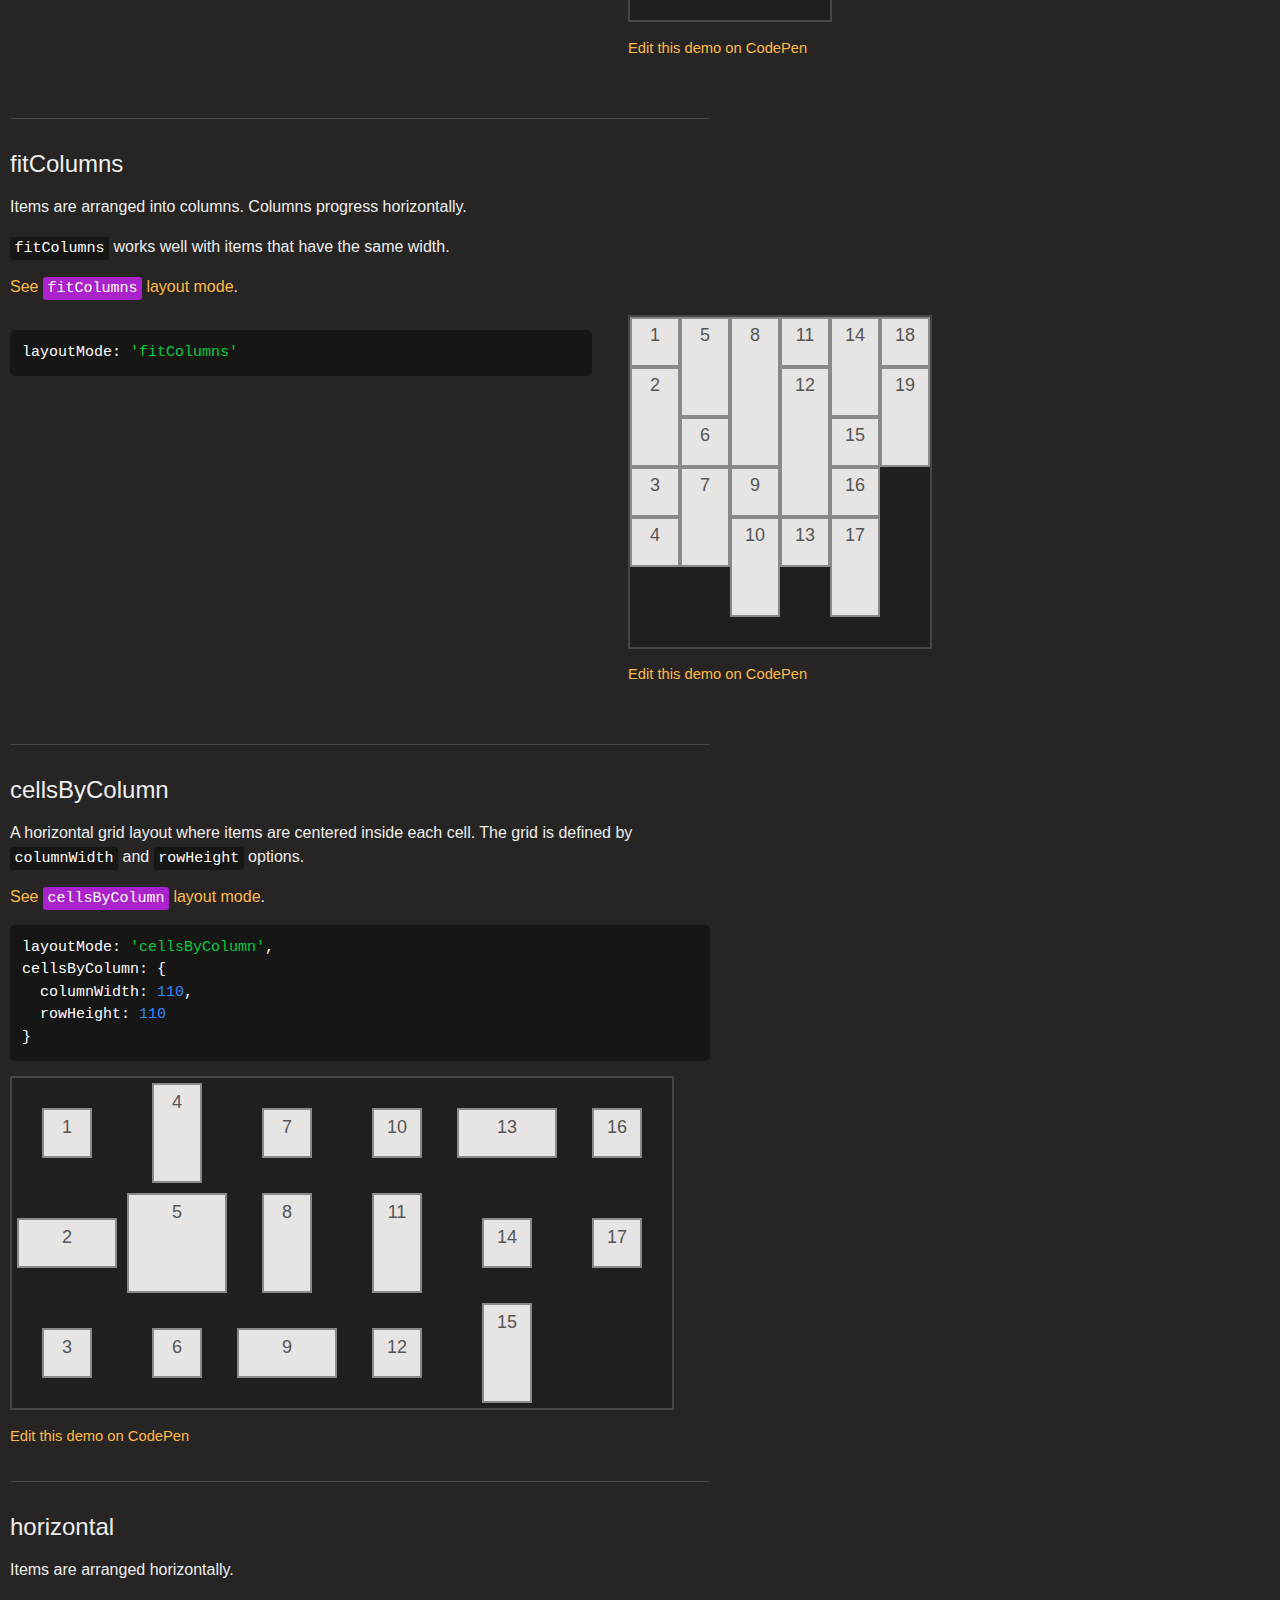
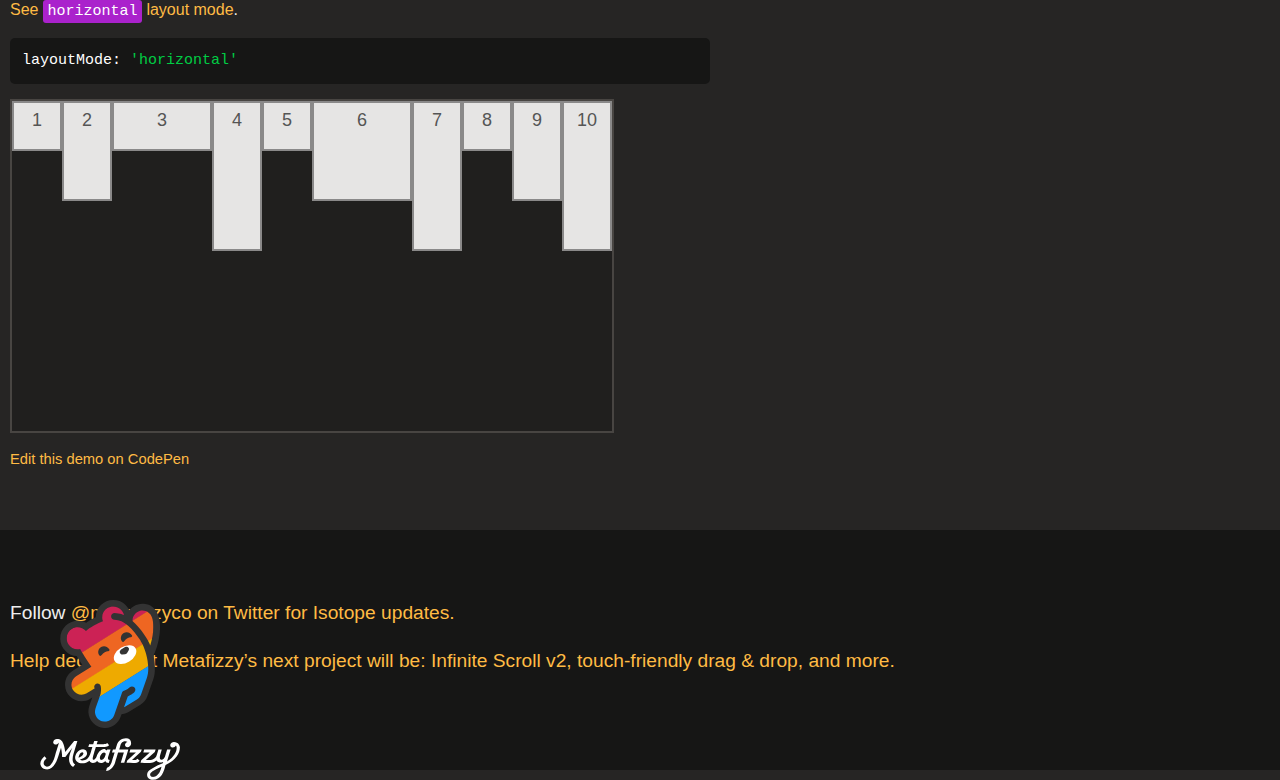
<file: isotope-docs/layout-modes.html>
<!doctype html>
<html class="export">
<head>
  <meta charset="utf-8">
  <meta http-equiv="X-UA-Compatible" content="IE=edge,chrome=1">
  <meta name="viewport" content="width=device-width">
  <meta name="description" content="filter &amp; sort magical layouts">

  <title>Isotope &#xB7; Layout modes</title>

    <!-- Isotope does not require any CSS files -->
    <link rel="stylesheet" href="css/isotope-docs.css" media="screen">

  <meta name="twitter:card" content="summary">
  <meta name="twitter:site" content="@metafizzyco">
  <meta name="twitter:url" content="http://isotope.metafizzy.co/layout-modes.html">
  <meta name="twitter:title" content="Isotope Layout modes">
  <meta name="twitter:description" content="filter &amp; sort magical layouts">

</head>
<body class="page--layout-modes" data-page="layout-modes">

  <div class="nav">
    <h1 class="nav__title"><a href=".">Isotope</a></h1>
  
    <ol class="site-nav">
      <li class="site-nav__item site-nav__item--filtering">
        <a class="site-nav__item__link" href="filtering.html">Filtering</a></li>
      <li class="site-nav__item site-nav__item--sorting">
        <a class="site-nav__item__link" href="sorting.html">Sorting</a></li>
      <li class="site-nav__item site-nav__item--layout ">
        <a class="site-nav__item__link" href="layout.html">Layout</a>
      </li>
      <li class="site-nav__item site-nav__item--layout-modes sub-nav-parent">
        <a class="site-nav__item__link" href="layout-modes.html">Layout modes</a>
        <ul class="sub-nav">
            <li class="sub-nav__item sub-nav__item--masonry">
              <a class="sub-nav__item__link" href="layout-modes/masonry.html">masonry</a></li>
            <li class="sub-nav__item sub-nav__item--fitrows">
              <a class="sub-nav__item__link" href="layout-modes/fitrows.html">fitRows</a></li>
            <li class="sub-nav__item sub-nav__item--vertical">
              <a class="sub-nav__item__link" href="layout-modes/vertical.html">vertical</a></li>
            <li class="sub-nav__item sub-nav__item--packery">
              <a class="sub-nav__item__link" href="layout-modes/packery.html">packery</a></li>
            <li class="sub-nav__item sub-nav__item--cellsbyrow">
              <a class="sub-nav__item__link" href="layout-modes/cellsbyrow.html">cellsByRow</a></li>
            <li class="sub-nav__item sub-nav__item--masonryhorizontal">
              <a class="sub-nav__item__link" href="layout-modes/masonryhorizontal.html">masonryHorizontal</a></li>
            <li class="sub-nav__item sub-nav__item--fitcolumns">
              <a class="sub-nav__item__link" href="layout-modes/fitcolumns.html">fitColumns</a></li>
            <li class="sub-nav__item sub-nav__item--cellsbycolumn">
              <a class="sub-nav__item__link" href="layout-modes/cellsbycolumn.html">cellsByColumn</a></li>
            <li class="sub-nav__item sub-nav__item--horizontal">
              <a class="sub-nav__item__link" href="layout-modes/horizontal.html">horizontal</a></li>
        </ul>
      </li>
      <li class="site-nav__item site-nav__item--options">
        <a class="site-nav__item__link" href="options.html">Options</a></li>
      <li class="site-nav__item site-nav__item--methods">
        <a class="site-nav__item__link" href="methods.html">Methods</a></li>
      <li class="site-nav__item site-nav__item--events">
        <a class="site-nav__item__link" href="events.html">Events</a></li>
      <li class="site-nav__item site-nav__item--license">
        <a class="site-nav__item__link" href="license.html">License</a></li>
      <li class="site-nav__item site-nav__item--appendix">
        <a class="site-nav__item__link" href="appendix.html">Appendix</a></li>
      <li class="site-nav__item site-nav__item--faq">
        <a class="site-nav__item__link" href="faq.html">FAQ</a></li>
    </ol>
  
    <ul class="page-nav" data-js-module="page-nav">
<li class="page-nav__item page-nav__item--h2"><a href="#layout-mode-options">Layout mode options</a></li>
<li class="page-nav__item page-nav__item--h2"><a href="#horizontal-layouts">Horizontal layouts</a></li>
<li class="page-nav__item page-nav__item--h2"><a href="#included-layout-modes">Included layout modes</a></li>
<li class="page-nav__item page-nav__item--h2"><a href="#layout-modes">Layout modes</a></li>
<li class="page-nav__item page-nav__item--h3"><a href="#masonry">masonry</a></li>
<li class="page-nav__item page-nav__item--h3"><a href="#fitrows">fitRows</a></li>
<li class="page-nav__item page-nav__item--h3"><a href="#vertical">vertical</a></li>
<li class="page-nav__item page-nav__item--h3"><a href="#packery">packery</a></li>
<li class="page-nav__item page-nav__item--h3"><a href="#cellsbyrow">cellsByRow</a></li>
<li class="page-nav__item page-nav__item--h3"><a href="#masonryhorizontal">masonryHorizontal</a></li>
<li class="page-nav__item page-nav__item--h3"><a href="#fitcolumns">fitColumns</a></li>
<li class="page-nav__item page-nav__item--h3"><a href="#cellsbycolumn">cellsByColumn</a></li>
<li class="page-nav__item page-nav__item--h3"><a href="#horizontal">horizontal</a></li>
</ul>
  </div>


  <div id="content" class="main">
    <div class="primary-content">
        <h1>Layout modes</h1>


<p>Isotope can position items with different layout modes. Set and change the layout mode with the <code>layoutMode</code> option.</p>

<div class="big-demo go-wide" data-js-module="layout-modes-demo">

  <div class="button-group js-radio-button-group">
    <button class="button is-checked" data-layout-mode="masonry" checked="checked">masonry</button>
    <button class="button" data-layout-mode="fitRows">fitRows</button>
    <button class="button" data-layout-mode="cellsByRow">cellsByRow</button>
    <button class="button" data-layout-mode="vertical">vertical</button>
    <button class="button" data-layout-mode="packery">packery</button>
    <button class="button" data-layout-mode="masonryHorizontal" data-is-horizontal="true">masonryHorizontal</button>
    <button class="button" data-layout-mode="fitColumns" data-is-horizontal="true">fitColumns</button>
    <button class="button" data-layout-mode="cellsByColumn" data-is-horizontal="true">cellsByColumn</button>
    <button class="button" data-layout-mode="horizontal" data-is-horizontal="true">horizontal</button>
  </div>

  <pre class="code-display"><code>$grid.isotope({...})</code></pre>

  <div class="grid">
    <div class="grid-splash-item grid-splash-item--width2">1</div>
    <div class="grid-splash-item grid-splash-item--height2">2</div>
    <div class="grid-splash-item">3</div>
    <div class="grid-splash-item">4</div>
    <div class="grid-splash-item grid-splash-item--width2 grid-splash-item--height2">5</div>
    <div class="grid-splash-item grid-splash-item--width2">6</div>
    <div class="grid-splash-item grid-splash-item--height2">7</div>
    <div class="grid-splash-item">8</div>
    <div class="grid-splash-item">9</div>
    <div class="grid-splash-item grid-splash-item--width2">10</div>
    <div class="grid-splash-item">11</div>
    <div class="grid-splash-item">12</div>
  </div>

  <p class="edit-demo">
      <a href="http://codepen.io/desandro/pen/ClgeH">Edit this demo on CodePen</a>
  </p>
</div>

<h2 id="layout-mode-options">Layout mode options</h2>

<p>Layout modes can have their own separate options. These are set in a corresponding object within the options.</p>

<pre><code class="js"><span class="keyword">var</span> <span class="jquery_var">$grid</span> = $(<span class="string">&apos;.grid&apos;</span>).isotope({
  <span class="comment">// main isotope options</span>
  itemSelector: <span class="string">&apos;.grid-item&apos;</span>,
  <span class="comment">// set layoutMode</span>
  layoutMode: <span class="string">&apos;cellsByRow&apos;</span>,
  <span class="comment">// options for cellsByRow layout mode</span>
  cellsByRow: {
    columnWidth: <span class="number">200</span>,
    rowHeight: <span class="number">150</span>
  },
  <span class="comment">// options for masonry layout mode</span>
  masonry: {
    columnWidth: <span class="string">&apos;.grid-sizer&apos;</span>
  }
})
</code></pre>


<h2 id="horizontal-layouts">Horizontal layouts</h2>

<p>Horizontal layout modes (masonryHorizontal, fitColumns, cellsByColumn, and horizontal) need a container that has a height value. Be sure that your CSS has height set.</p>

<pre><code class="css"><span class="id">#container</span> <span class="rules">{
  <span class="comment">/* either of these will work for horizontal Isotope layouts */</span>
  <span class="rule"><span class="attribute">height</span>:<span class="value"> <span class="number">80%</span></span></span>;
  <span class="rule"><span class="attribute">height</span>:<span class="value"> <span class="number">480px</span></span></span>;
}</span>
</code></pre>


<h2 id="included-layout-modes">Included layout modes</h2>

<p><code>masonry</code>, <code>fitRows</code>, and <code>vertical</code> are included in Isotope by default. All other layout modes need to installed separately.</p>


<h2 id="layout-modes">Layout modes</h2>


<h3 id="masonry">masonry</h3>

<p>The default layout mode. Items are arranged in a vertically cascading grid.</p>

<p><a href="layout-modes/masonry.html">See masonry layout mode</a>.</p>

<div class="duo example">
  <div class="duo__cell example__code">
<pre><code class="js">masonry: {
  columnWidth: <span class="number">50</span>
}
</code></pre>
  </div>
  <div class="duo__cell example__demo">
    <div class="grid grid--counting js-isotope" data-isotope-options="{ &quot;masonry&quot;: { &quot;columnWidth&quot;: 50 } }">
      <div class="grid-item"></div>
      <div class="grid-item grid-item--width2"></div>
      <div class="grid-item"></div>
      <div class="grid-item grid-item--height2"></div>
      <div class="grid-item grid-item--width2 grid-item--height2"></div>
      <div class="grid-item"></div>
      <div class="grid-item"></div>
      <div class="grid-item grid-item--height2"></div>
      <div class="grid-item grid-item--width2"></div>
      <div class="grid-item"></div>
      <div class="grid-item grid-item--width2"></div>
      <div class="grid-item"></div>
    </div>
    <p class="edit-demo">
        <a href="http://codepen.io/desandro/pen/mEinp">Edit this demo on CodePen</a>
    </p>
  </div>
</div>


<h3 id="fitrows">fitRows</h3>

<p>Items are arranged into rows. Rows progress vertically. Similar to what you would expect from a layout that uses CSS floats. fitRows works well for items that have the same height.</p>

<p><a href="layout-modes/fitrows.html">See fitRows layout mode</a>.</p>

<div class="duo example">
  <div class="duo__cell example__code">
<pre><code class="js">layoutMode: <span class="string">&apos;fitRows&apos;</span>
</code></pre>
  </div>
  <div class="duo__cell example__demo">
    <div class="grid grid--counting js-isotope" data-isotope-options="{ &quot;layoutMode&quot;: &quot;fitRows&quot; }">
      <div class="grid-item"></div>
      <div class="grid-item grid-item--width2"></div>
      <div class="grid-item"></div>
      <div class="grid-item"></div>
      <div class="grid-item grid-item--width2"></div>
      <div class="grid-item"></div>
      <div class="grid-item grid-item--width2"></div>
      <div class="grid-item grid-item--width3"></div>
      <div class="grid-item"></div>
      <div class="grid-item grid-item--width2"></div>
      <div class="grid-item"></div>
      <div class="grid-item grid-item--width3"></div>
    </div>
    <p class="edit-demo">
        <a href="http://codepen.io/desandro/pen/nCskp">Edit this demo on CodePen</a>
    </p>
  </div>
</div>


<h3 id="vertical">vertical</h3>

<p>Items are stacked vertically.</p>

<p><a href="layout-modes/vertical.html">See vertical layout mode</a>.</p>

<div class="duo example">
  <div class="duo__cell example__code">
<pre><code class="js">layoutMode: <span class="string">&apos;vertical&apos;</span>
</code></pre>
  </div>
  <div class="duo__cell example__demo">
    <div class="grid grid--counting js-isotope" data-isotope-options="{ &quot;layoutMode&quot;: &quot;vertical&quot; }">
      <div class="grid-item grid-item--width2"></div>
      <div class="grid-item"></div>
      <div class="grid-item grid-item--width3"></div>
      <div class="grid-item grid-item--width2"></div>
      <div class="grid-item grid-item--width2 grid-item--height2"></div>
      <div class="grid-item"></div>
      <div class="grid-item grid-item--width3"></div>
    </div>
    <p class="edit-demo">
        <a href="http://codepen.io/desandro/pen/oXxepd">Edit this demo on CodePen</a>
    </p>
  </div>
</div>


<h3 id="packery">packery</h3>

<p>The <code>packery</code> layout mode uses a bin-packing algorithm. This is a fancy way of saying &#x201C;it fills empty gaps.&#x201D; It works similarly to <code>masonry</code>, except gaps will be filled.</p>

<p><a href="layout-modes/packery.html">See <code>packery</code> layout mode</a>.</p>

<div class="duo example">
  <div class="duo__cell example__code">
<pre><code class="js">layoutMode: <span class="string">&apos;packery&apos;</span>
</code></pre>
  </div>
  <div class="duo__cell example__demo">
    <div class="grid grid--counting js-isotope" data-isotope-options="{ &quot;layoutMode&quot;: &quot;packery&quot; }">
      <div class="grid-item"></div>
      <div class="grid-item grid-item--width2"></div>
      <div class="grid-item"></div>
      <div class="grid-item grid-item--height2"></div>
      <div class="grid-item grid-item--width2 grid-item--height2"></div>
      <div class="grid-item"></div>
      <div class="grid-item"></div>
      <div class="grid-item grid-item--height2"></div>
      <div class="grid-item grid-item--width2"></div>
      <div class="grid-item"></div>
      <div class="grid-item grid-item--width2"></div>
      <div class="grid-item"></div>
    </div>
    <p class="edit-demo">
        <a href="http://codepen.io/desandro/pen/vdwmb">Edit this demo on CodePen</a>
    </p>
  </div>
</div>


<h3 id="cellsbyrow">cellsByRow</h3>

<p>A vertical grid layout where items are centered inside each cell. The grid is defined by <code>columnWidth</code> and <code>rowHeight</code> options.</p>

<p><a href="layout-modes/cellsbyrow.html">See cellsByRow layout mode</a>.</p>

<div class="duo example">
  <div class="duo__cell example__code">
<pre><code class="js">layoutMode: <span class="string">&apos;cellsByRow&apos;</span>,
cellsByRow: {
  columnWidth: <span class="number">110</span>,
  rowHeight: <span class="number">110</span>
}
</code></pre>
  </div>
  <div class="duo__cell example__demo">
    <div class="grid grid--counting js-isotope" data-isotope-options="{ &quot;layoutMode&quot;: &quot;cellsByRow&quot;, &quot;cellsByRow&quot;: { &quot;columnWidth&quot;: 110, &quot;rowHeight&quot;: 110 } }">
      <div class="grid-item"></div>
      <div class="grid-item grid-item--width2"></div>
      <div class="grid-item"></div>
      <div class="grid-item grid-item--height2"></div>
      <div class="grid-item grid-item--width2 grid-item--height2"></div>
      <div class="grid-item"></div>
      <div class="grid-item"></div>
      <div class="grid-item grid-item--height2"></div>
      <div class="grid-item grid-item--width2"></div>
      <div class="grid-item"></div>
      <div class="grid-item grid-item--width2"></div>
      <div class="grid-item"></div>
    </div>

    <p class="edit-demo">
        <a href="http://codepen.io/desandro/pen/zFart">Edit this demo on CodePen</a>
    </p>
  </div>
</div>


<h3 id="masonryhorizontal">masonryHorizontal</h3>

<p>Horizontal version of masonry. Items are arranged in a horizontally cascading grid.</p>

<p><a href="layout-modes/masonryhorizontal.html">See <code>masonryHorizontal</code> layout mode</a>.</p>

<div class="duo example">
  <div class="duo__cell example__code">
<pre><code class="js">layoutMode: <span class="string">&apos;masonryHorizontal&apos;</span>,
masonryHorizontal: {
  rowHeight: <span class="number">50</span>
}
</code></pre>
  </div>
  <div class="duo__cell example__demo">
    <div class="grid grid--counting grid--horizontal js-isotope horizontal counting" data-isotope-options="{ &quot;layoutMode&quot;: &quot;masonryHorizontal&quot;, &quot;masonryHorizontal&quot;: { &quot;rowHeight&quot;: 50 } }">
      <div class="grid-item"></div>
      <div class="grid-item grid-item--width2"></div>
      <div class="grid-item"></div>
      <div class="grid-item grid-item--height2"></div>
      <div class="grid-item grid-item--width2 grid-item--height2"></div>
      <div class="grid-item"></div>
      <div class="grid-item"></div>
      <div class="grid-item grid-item--height2"></div>
      <div class="grid-item grid-item--width2"></div>
      <div class="grid-item"></div>
      <div class="grid-item grid-item--width2"></div>
      <div class="grid-item"></div>
    </div>
    <p class="edit-demo">
        <a href="http://codepen.io/desandro/pen/oCiAD">Edit this demo on CodePen</a>
    </p>
  </div>
</div>


<h3 id="fitcolumns">fitColumns</h3>

<p>Items are arranged into columns. Columns progress horizontally.</p>

<p><code>fitColumns</code> works well with items that have the same width.</p>

<p><a href="layout-modes/fitcolumns.html">See <code>fitColumns</code> layout mode</a>.</p>

<div class="duo example">
  <div class="duo__cell example__code">
<pre><code class="js">layoutMode: <span class="string">&apos;fitColumns&apos;</span>
</code></pre>
  </div>
  <div class="duo__cell example__demo">
    <div class="grid grid--counting grid--horizontal js-isotope" data-isotope-options="{ &quot;layoutMode&quot;: &quot;fitColumns&quot; }">
      <div class="grid-item"></div>
      <div class="grid-item grid-item--height2"></div>
      <div class="grid-item"></div>
      <div class="grid-item"></div>
      <div class="grid-item grid-item--height2"></div>
      <div class="grid-item"></div>
      <div class="grid-item grid-item--height2"></div>
      <div class="grid-item grid-item--height3"></div>
      <div class="grid-item"></div>
      <div class="grid-item grid-item--height2"></div>
      <div class="grid-item"></div>
      <div class="grid-item grid-item--height3"></div>
      <div class="grid-item"></div>
      <div class="grid-item grid-item--height2"></div>
      <div class="grid-item"></div>
      <div class="grid-item"></div>
      <div class="grid-item grid-item--height2"></div>
      <div class="grid-item"></div>
      <div class="grid-item grid-item--height2"></div>
    </div>
    <p class="edit-demo">
        <a href="http://codepen.io/desandro/pen/zEAwi">Edit this demo on CodePen</a>
    </p>
  </div>
</div>


<h3 id="cellsbycolumn">cellsByColumn</h3>

<p>A horizontal grid layout where items are centered inside each cell. The grid is defined by <code>columnWidth</code> and <code>rowHeight</code> options.</p>

<p><a href="layout-modes/cellsbycolumn.html">See <code>cellsByColumn</code> layout mode</a>.</p>

<pre><code class="js">layoutMode: <span class="string">&apos;cellsByColumn&apos;</span>,
cellsByColumn: {
  columnWidth: <span class="number">110</span>,
  rowHeight: <span class="number">110</span>
}
</code></pre>

<div class="example">
  <div class="grid grid--counting grid--horizontal js-isotope" data-isotope-options="{ &quot;layoutMode&quot;: &quot;cellsByColumn&quot;, &quot;cellsByColumn&quot;: { &quot;columnWidth&quot;: 110, &quot;rowHeight&quot;: 110 } }">
    <div class="grid-item"></div>
    <div class="grid-item grid-item--width2"></div>
    <div class="grid-item"></div>
    <div class="grid-item grid-item--height2"></div>
    <div class="grid-item grid-item--width2 grid-item--height2"></div>
    <div class="grid-item"></div>
    <div class="grid-item"></div>
    <div class="grid-item grid-item--height2"></div>
    <div class="grid-item grid-item--width2"></div>
    <div class="grid-item"></div>
    <div class="grid-item grid-item--height2"></div>
    <div class="grid-item"></div>
    <div class="grid-item grid-item--width2"></div>
    <div class="grid-item"></div>
    <div class="grid-item grid-item--height2"></div>
    <div class="grid-item"></div>
    <div class="grid-item"></div>
  </div>
  <p class="edit-demo">
      <a href="http://codepen.io/desandro/pen/qAlEy">Edit this demo on CodePen</a>
  </p>
</div>


<h3 id="horizontal">horizontal</h3>

<p>Items are arranged horizontally.</p>

<p><a href="layout-modes/horizontal.html">See <code>horizontal</code> layout mode</a>.</p>

<pre><code class="js">layoutMode: <span class="string">&apos;horizontal&apos;</span>
</code></pre>

<div class="example">
  <div class="grid grid--counting grid--horizontal js-isotope" data-isotope-options="{ &quot;layoutMode&quot;: &quot;horizontal&quot; }">
    <div class="grid-item"></div>
    <div class="grid-item grid-item--height2"></div>
    <div class="grid-item grid-item--width2"></div>
    <div class="grid-item grid-item--height3"></div>
    <div class="grid-item"></div>
    <div class="grid-item grid-item--width2 grid-item--height2"></div>
    <div class="grid-item grid-item--height3"></div>
    <div class="grid-item"></div>
    <div class="grid-item grid-item--height2"></div>
    <div class="grid-item grid-item--height3"></div>
  </div>
  <p class="edit-demo">
      <a href="http://codepen.io/desandro/pen/uGetl">Edit this demo on CodePen</a>
  </p>
</div>

    </div>
  </div>

  <div class="site-footer">
  
    <div class="primary-content">
  
      <p class="footer-copy">Follow <a href="https://twitter.com/metafizzyco">@metafizzyco on Twitter for Isotope updates.</a></p>
  
      <p class="footer-copy"><a href="https://github.com/metafizzy/next-project/issues">Help decide what Metafizzy&#x2019;s next project will be: Infinite Scroll v2, touch-friendly drag &amp; drop, and more.</a></p>
  
    </div>
  
    <div class="site-footer__brand">
      <a class="site-footer__brand__link" href="http://metafizzy.co">
        <svg class="metafizzy-logo" viewbox="0 0 400 512">
          <path fill="#333" d="M329.4 15c-25 0-44 15-52 26.4C271 27 251 0 213 0c-39 0-69 30.4-70 69-9 3.6-32 17-38 22-10-5-21-8-33-8-35 0-71 27.4-71 71.6 0 40 34.4 68.4 65.6 69.5 6 10 13 21 22.5 35 0.6 0-38 23.5-38 23.5-15 9.5-31 27-31 56.5 0 38.4 32 66 66 66 12.4 0 24.5-3 35-10l8-5-12 34c-15 46 20 88 62.5 88 28 0 53.4-18 63-45l3.6-10c9.6 -1 19-4 28-9l47.5-29c13-8 23-20 28-35l23.5-67c9.6-27 7-64 1-95 4-8 26-57 26-113 0-79-43-94-70-94z"/>
          <clippath id="metafizzy-logo__body">
            <path d="M290.4 84c-1-18 10-34 27.6-40 21-7 43 5 50 26 11 34 4 75-7 112-8-23-37-68-71-98zm31 77.4c-30-45-65-82-104-82-7 0-13-6-13-14 0-7 6.4-13 14-13 22 0.6 36.6 8 37.5 8-5-26-38-45-66-28-18 11-26 33.6-18 53-19 5.4-55 27-68 38.5-14-16-38-20-56-9-21 13-27 40-15 61 10 17 29.6 24 47.6 20 8 15 23 38 45 71l-61 38C46 317 40 342 52 360c13 20 38 23.4 55 13 11.6-7 31-19 31-19 0-2 0-4 -1-5-1-7 4-14 11-15 7-1 14 4 15 11 2.5 15 0 27-1 32 0 0-11 31-20 57-9 28 12.5 53 37 53 15 0 32-9 38-27l31-89c1-4 4-7 8-8 12.6-4 23-14 23-14 5.4-5 14-4 19 1 5 5.4 4.5 14 -1 19 0 0.5-11 10-26 17l-15 43c1 -1 2.6-1 4-2l47.5-29c8-5 14-12 17-21l23.5-67c14-41-3-112-26-147z"/>
          </clippath>
          <g clip-path="url(#metafizzy-logo__body)">
            <path fill="#C25" d="M-65 186l379-238 55 87L-11 273z"/>
            <path fill="#E62" d="M-11 272l379-238 55 87-379 239z"/>
            <path fill="#EA0" d="M43 358l379-238 46 73-379 238z"/>
            <path fill="#19F" d="M89 430l379-238 55 87-379 239z"/>
          </g>
          <ellipse transform="rotate(-121.393 260.234 218.053)" fill="#FFF" cx="260" cy="218" rx="32" ry="49"/>
          <path fill="#333" d="M196.4 196c6.6 11-8 7-19 14-11 6.6-14 21-21 10-7-11-3-25 8-32 11-7 25-3 32 8zM287 140c6.6 11-8 7-19 14s-14 21-21 10-3-25 8-32c11-7 25-3 32 8z"/>
          <path fill="#333" d="M243 199l17.4-11c5-3 11-1 14 3 2 3 2 7 0 10.5l-6 10c-2 3-4 4.4-8 5l-11 1c-4 0-7-1-9-5-3-5-1-11 3.5-14z"/>
        </svg>
        <svg class="metafizzy-wordmark" xmlns="http://www.w3.org/2000/svg" width="1000" height="300" viewbox="0 0 1000 300">
          <path d="M491 121l13-39H480l-3 8c-23-31-63 7-72 41-4 10-12 25-23 25-13 0 0-35 6-56v 0c4-12 11-36 11-36H423c25 0 51 5 71-13l-14-15c-9 8-17 8-27 8h-48l7-23h-25L380 44h-29l-6 21H374l-6 19c-7 22-11 49-30 64-14 10-38 17-53 7 19-8 51-21 51-45 0-13-8-29-28-29-39 0-57 40-57 60 0 25 24 40 49 40 21 0 39-7 54-19 3 9 11 16 24 16 13 0 23-5 30-14 7 10 19 16 33 14 11-1 19-7 25-14 4 8 11 14 25 15L498 157c-21-1-10-26-7-36zM277 132c3-10 13-33 28-29 5 1 6 7 4 12-4 12-20 20-33 26 0-3 0-6 1-8zm166 24c-9 3-14-2-15-11-3-19 25-60 42-33l-4 14c-3 12-12 26-23 30zm-192 33L236 207c-31-18-33-59-24-87 10-31 19-50 19-50l-50 65h-23c 0-18-4-50-8-65L136 115c-13 44-37 119-97 109-18-3-32-16-36-34-4-23 12-45 30-60l13 17c-14 11-29 33-13 50 13 14 31 6 42-5 23-22 30-56 38-86C121 82 135 35 135 35c 0 0 -1-1-1-1-5 9-15 14-25 13-11-1-17-11-14-21 3-10 14-18 25-18 15 0 23 1 34 12 14 13 23 50 26 80L244 21h23l-28 94c-7 23-13 59 12 74zM649 48c-2 6-11 18-24 18-14 0-20-11-17-21 3-8 9-14 17-16-8-9-28-7-38 2-9 8-12 20-15 31l-6 21h65l-29 94h-25l22-73H558s-14 48-22 72c-8 27-34 57-64 59L478 212c16-1 29-25 34-41 4-13 18-58 21-68h-19l7-21H539c4-12 7-24 11-36C559 21 583 1 614 1c28 0 42 21 35 47zm78 35h-82l-6 21H685l-62 56-5 17c39 0 75 9 94-15l-16-14c-11 13-27 9-39 10L721 99l6-17zM999 70c0 38-27 89-102 123-2 6-4 12-5 18-7 24-23 88-86 88-22 0-41-12-41-36 0-26 23-38 36-46 24-14 50-25 76-36l3-9c-4 2-8 3-13 3-13 1-28-4-35-15-10 8-23 14-35 17-22 5-57 0-79 0l5-18 61-55h-46l6-21h82l-6 17-64 58c11 0 22 0 33 0 14-1 31-10 41-26 3-4 16-50 16-50h24l-11 38c-4 13-7 35 8 35 12 0 23-13 26-23l15-50h25l-26 85c72-42 76-101 64-114-5 9-15 16-26 14-11-1-17-11-14-21 3-10 14-18 25-18 34 0 44 27 44 44zM867 206l-15 7c-14 7-30 13-48 25-10 7-23 19-15 32 6 11 24 9 34 5 13-6 26-19 32-32 6-11 9-24 13-37z"/>
        </svg>
      </a>
    </div>
  
  </div>

<!-- Looking for isotope.js? Use isotope.pkgd.min.js -->
<!-- Isotope does NOT require jQuery. But it does make things easier -->
<script src="http://ajax.googleapis.com/ajax/libs/jquery/1.11.2/jquery.min.js"></script>
<script>window.jQuery || document.write('<script src="/jquery.min.js"><\/script>')</script>

  <script src="js/isotope-docs.min.js"></script>


</body>
</html>
</file>
<file: isotope-docs/css/isotope-docs.css>
/*! normalize.css v3.0.3 | MIT License | github.com/necolas/normalize.css */

/**
 * 1. Set default font family to sans-serif.
 * 2. Prevent iOS and IE text size adjust after device orientation change,
 *    without disabling user zoom.
 */

html {
  font-family: sans-serif; /* 1 */
  -ms-text-size-adjust: 100%; /* 2 */
  -webkit-text-size-adjust: 100%; /* 2 */
}

/**
 * Remove default margin.
 */

body {
  margin: 0;
}

/* HTML5 display definitions
   ========================================================================== */

/**
 * Correct `block` display not defined for any HTML5 element in IE 8/9.
 * Correct `block` display not defined for `details` or `summary` in IE 10/11
 * and Firefox.
 * Correct `block` display not defined for `main` in IE 11.
 */

article,
aside,
details,
figcaption,
figure,
footer,
header,
hgroup,
main,
menu,
nav,
section,
summary {
  display: block;
}

/**
 * 1. Correct `inline-block` display not defined in IE 8/9.
 * 2. Normalize vertical alignment of `progress` in Chrome, Firefox, and Opera.
 */

audio,
canvas,
progress,
video {
  display: inline-block; /* 1 */
  vertical-align: baseline; /* 2 */
}

/**
 * Prevent modern browsers from displaying `audio` without controls.
 * Remove excess height in iOS 5 devices.
 */

audio:not([controls]) {
  display: none;
  height: 0;
}

/**
 * Address `[hidden]` styling not present in IE 8/9/10.
 * Hide the `template` element in IE 8/9/10/11, Safari, and Firefox < 22.
 */

[hidden],
template {
  display: none;
}

/* Links
   ========================================================================== */

/**
 * Remove the gray background color from active links in IE 10.
 */

a {
  background-color: transparent;
}

/**
 * Improve readability of focused elements when they are also in an
 * active/hover state.
 */

a:active,
a:hover {
  outline: 0;
}

/* Text-level semantics
   ========================================================================== */

/**
 * Address styling not present in IE 8/9/10/11, Safari, and Chrome.
 */

abbr[title] {
  border-bottom: 1px dotted;
}

/**
 * Address style set to `bolder` in Firefox 4+, Safari, and Chrome.
 */

b,
strong {
  font-weight: bold;
}

/**
 * Address styling not present in Safari and Chrome.
 */

dfn {
  font-style: italic;
}

/**
 * Address variable `h1` font-size and margin within `section` and `article`
 * contexts in Firefox 4+, Safari, and Chrome.
 */

h1 {
  font-size: 2em;
  margin: 0.67em 0;
}

/**
 * Address styling not present in IE 8/9.
 */

mark {
  background: #ff0;
  color: #000;
}

/**
 * Address inconsistent and variable font size in all browsers.
 */

small {
  font-size: 80%;
}

/**
 * Prevent `sub` and `sup` affecting `line-height` in all browsers.
 */

sub,
sup {
  font-size: 75%;
  line-height: 0;
  position: relative;
  vertical-align: baseline;
}

sup {
  top: -0.5em;
}

sub {
  bottom: -0.25em;
}

/* Embedded content
   ========================================================================== */

/**
 * Remove border when inside `a` element in IE 8/9/10.
 */

img {
  border: 0;
}

/**
 * Correct overflow not hidden in IE 9/10/11.
 */

svg:not(:root) {
  overflow: hidden;
}

/* Grouping content
   ========================================================================== */

/**
 * Address margin not present in IE 8/9 and Safari.
 */

figure {
  margin: 1em 40px;
}

/**
 * Address differences between Firefox and other browsers.
 */

hr {
  box-sizing: content-box;
  height: 0;
}

/**
 * Contain overflow in all browsers.
 */

pre {
  overflow: auto;
}

/**
 * Address odd `em`-unit font size rendering in all browsers.
 */

code,
kbd,
pre,
samp {
  font-family: monospace, monospace;
  font-size: 1em;
}

/* Forms
   ========================================================================== */

/**
 * Known limitation: by default, Chrome and Safari on OS X allow very limited
 * styling of `select`, unless a `border` property is set.
 */

/**
 * 1. Correct color not being inherited.
 *    Known issue: affects color of disabled elements.
 * 2. Correct font properties not being inherited.
 * 3. Address margins set differently in Firefox 4+, Safari, and Chrome.
 */

button,
input,
optgroup,
select,
textarea {
  color: inherit; /* 1 */
  font: inherit; /* 2 */
  margin: 0; /* 3 */
}

/**
 * Address `overflow` set to `hidden` in IE 8/9/10/11.
 */

button {
  overflow: visible;
}

/**
 * Address inconsistent `text-transform` inheritance for `button` and `select`.
 * All other form control elements do not inherit `text-transform` values.
 * Correct `button` style inheritance in Firefox, IE 8/9/10/11, and Opera.
 * Correct `select` style inheritance in Firefox.
 */

button,
select {
  text-transform: none;
}

/**
 * 1. Avoid the WebKit bug in Android 4.0.* where (2) destroys native `audio`
 *    and `video` controls.
 * 2. Correct inability to style clickable `input` types in iOS.
 * 3. Improve usability and consistency of cursor style between image-type
 *    `input` and others.
 */

button,
html input[type="button"], /* 1 */
input[type="reset"],
input[type="submit"] {
  -webkit-appearance: button; /* 2 */
  cursor: pointer; /* 3 */
}

/**
 * Re-set default cursor for disabled elements.
 */

button[disabled],
html input[disabled] {
  cursor: default;
}

/**
 * Remove inner padding and border in Firefox 4+.
 */

button::-moz-focus-inner,
input::-moz-focus-inner {
  border: 0;
  padding: 0;
}

/**
 * Address Firefox 4+ setting `line-height` on `input` using `!important` in
 * the UA stylesheet.
 */

input {
  line-height: normal;
}

/**
 * It's recommended that you don't attempt to style these elements.
 * Firefox's implementation doesn't respect box-sizing, padding, or width.
 *
 * 1. Address box sizing set to `content-box` in IE 8/9/10.
 * 2. Remove excess padding in IE 8/9/10.
 */

input[type="checkbox"],
input[type="radio"] {
  box-sizing: border-box; /* 1 */
  padding: 0; /* 2 */
}

/**
 * Fix the cursor style for Chrome's increment/decrement buttons. For certain
 * `font-size` values of the `input`, it causes the cursor style of the
 * decrement button to change from `default` to `text`.
 */

input[type="number"]::-webkit-inner-spin-button,
input[type="number"]::-webkit-outer-spin-button {
  height: auto;
}

/**
 * 1. Address `appearance` set to `searchfield` in Safari and Chrome.
 * 2. Address `box-sizing` set to `border-box` in Safari and Chrome.
 */

input[type="search"] {
  -webkit-appearance: textfield; /* 1 */
  box-sizing: content-box; /* 2 */
}

/**
 * Remove inner padding and search cancel button in Safari and Chrome on OS X.
 * Safari (but not Chrome) clips the cancel button when the search input has
 * padding (and `textfield` appearance).
 */

input[type="search"]::-webkit-search-cancel-button,
input[type="search"]::-webkit-search-decoration {
  -webkit-appearance: none;
}

/**
 * Define consistent border, margin, and padding.
 */

fieldset {
  border: 1px solid #c0c0c0;
  margin: 0 2px;
  padding: 0.35em 0.625em 0.75em;
}

/**
 * 1. Correct `color` not being inherited in IE 8/9/10/11.
 * 2. Remove padding so people aren't caught out if they zero out fieldsets.
 */

legend {
  border: 0; /* 1 */
  padding: 0; /* 2 */
}

/**
 * Remove default vertical scrollbar in IE 8/9/10/11.
 */

textarea {
  overflow: auto;
}

/**
 * Don't inherit the `font-weight` (applied by a rule above).
 * NOTE: the default cannot safely be changed in Chrome and Safari on OS X.
 */

optgroup {
  font-weight: bold;
}

/* Tables
   ========================================================================== */

/**
 * Remove most spacing between table cells.
 */

table {
  border-collapse: collapse;
  border-spacing: 0;
}

td,
th {
  padding: 0;
}

/* animate-item-size-item
------------------------- */

.animate-item-size-item {
  float: left;
}

/* animate-item-size-item is invisible, but used for layout */
.animate-item-size-item,
.animate-item-size-item__content {
  width: 60px;
  height: 60px;
}

/* animate-item-size-item__content is visible, and transitions size */
.animate-item-size-item__content {
  background: #8DF;
  border: 2px solid #333;
  border-color: hsla(0, 0%, 0%, 0.7);
  -webkit-transition: width 0.4s, height 0.4s;
     -moz-transition: width 0.4s, height 0.4s;
       -o-transition: width 0.4s, height 0.4s;
          transition: width 0.4s, height 0.4s;
}

.animate-item-size-item:hover .animate-item-size-item__content {
  border-color: white;
  background: #4BF;
  cursor: pointer;
}

/* both animate-item-size-item and animate-item-size-item content change size */
.animate-item-size-item.is-expanded,
.animate-item-size-item.is-expanded .animate-item-size-item__content {
  width: 180px;
  height: 120px;
}

.animate-item-size-item.is-expanded {
  z-index: 2;
}

.animate-item-size-item.is-expanded .animate-item-size-item__content {
  background: #F90;
}

/* ---- responsive ---- */

.grid--animate-item-size-responsive .animate-item-size-item,
.grid--animate-item-size-responsive .grid-sizer {
  width: 20%;
}

.grid--animate-item-size-responsive .animate-item-size-item__content,
.grid--animate-item-size-responsive .animate-item-size-item.is-expanded .animate-item-size-item__content {
  width: 100%;
  height: 100%;
}

/* item has expanded size */
.grid--animate-item-size-responsive .animate-item-size-item.is-expanded {
  width: 60%;
}

/* bootstrap 3
------------------------- */

.bootstrap-3__container-fluid {
  padding-right: 15px;
  padding-left: 15px;
  margin-right: auto;
  margin-left: auto;
}

.bootstrap-3__col-xs-4,
.bootstrap-3__col-xs-6,
.bootstrap-3__col-xs-8,
.bootstrap-3__col-xs-12 {
  padding-right: 15px;
  padding-left: 15px;
}

.bootstrap-3__col-xs-4 { width: 33.333%; }
.bootstrap-3__col-xs-6 { width: 50%; }
.bootstrap-3__col-xs-8 { width: 66.666%; }

.bootstrap-3__grid-item-content {
  height: 100px;
  background: #e6e5e4;
  border: 2px solid #b6b5b4;
  border-color: hsla(0, 0%, 0%, 0.4);
}

.bootstrap-3__grid-item-content--height2 { height: 200px; }

/* sm */
@media (min-width: 768px) {
  .bootstrap-3__col-sm-4 { width: 33.333%; }
  .bootstrap-3__col-sm-8 { width: 66.666%; }
}

/* md */
@media (min-width: 992px) {
  .bootstrap-3__col-md-3 { width: 25%; }
  .bootstrap-3__col-md-6 { width: 50%; }
}

/* button
------------------------- */

.button {
  display: inline-block;
  padding: 5px 15px;
  margin-bottom: 10px;
  background: #EEE;
  border: none;
  border-radius: 7px;
  background-image: linear-gradient( to bottom, hsla(0, 0%, 0%, 0), hsla(0, 0%, 0%, 0.2) );
  color: #222;
  font-weight: 500;
  text-shadow: 0 1px white;
  cursor: pointer;
}

.button:hover {
  background-color: #8CF;
  text-shadow: 0 1px hsla(0, 0%, 100%, 0.5);
  color: #222;
}

.button:active,
.button.is-checked,
.button.is-selected {
  background-color: #28F;
}

.button.is-checked,
.button.is-selected {
  color: white;
  text-shadow: 0 -1px hsla(0, 0%, 0%, 0.8);
}

.button:active {
  box-shadow: inset 0 1px 10px hsla(0, 0%, 0%, 0.8);
}

/* hide radio inputs */
.button input[type="radio"] { display: none; }

/* ---- button-group ---- */

.button-group:after {
  content: '';
  display: block;
  clear: both;
}

.button-group .button {
  float: left;
  border-radius: 0;
  margin-right: 1px;
}

.button-group .button:first-child { border-radius: 0.5em 0 0 0.5em; }
.button-group .button:last-child { border-radius: 0 0.5em 0.5em 0; }

/* buy-button
------------------------- */

.buy-button {
  display: block;
  margin-bottom: 10px;
  line-height: 1.3em;
  border-radius: 8px;
  padding: 10px 100px 10px 10px;
  background: #161615;
  color: #1FB;
  position: relative;
  text-align: center;

}

.buy-button__for {
  display: block;
  font-style: italic;
}

.buy-button__price {
  position: absolute;
  right: 0;
  top: 0;
  height: 100%;
  width: 80px;
  border-radius: 0 8px 8px 0;
  font-size: 1.6em;
  background: #1BF;
  color: white;
  text-align: center;
  line-height: 64px;
}

.buy-button__price__dollar {
  font-size: 0.6em;
  margin-right: 3px;
  vertical-align: top;
}

.buy-button:hover {
  color: #FB4;
}

.buy-button:hover .buy-button__price {
  background: #FB4;
}

@media screen and (min-width: 768px) {

  /* ---- buy-button-trio ---- */

  .buy-button-trio {
    margin-top: 40px;
    margin-bottom: 50px;
  }

  .buy-button-trio:after {
    content: '';
    display: block;
    clear: both;
  }

  /* ---- buy-button-trio buy-button ---- */

  .buy-button-trio .buy-button {
    float: left;
    width: 31.33%;
    margin-right: 3%;
  }

  .buy-button-trio .buy-button:nth-child(3) {
    margin-right: 0;
  }

  .buy-button-trio .buy-button {
    transition: transform 0.2s;
    padding: 20px 0 0;
  }

  .buy-button-trio .buy-button > span {
    display: block;
    padding-left: 10px;
    padding-right: 10px;
  }

  .buy-button-trio .buy-button__project,
  .buy-button-trio .buy-button__license {
    font-size: 1.1em;
  }

  .buy-button-trio .buy-button__title {
    font-size: 1.9em;
    line-height: 1.2;
  }

  .buy-button-trio .buy-button__license {
    margin-bottom: 15px;
  }

  .buy-button-trio .buy-button__for {
    margin-bottom: 20px;
    font-size: 1.1em;
  }

  .buy-button-trio .buy-button__price {
    position: relative;
    width: auto;
    font-size: 2.4em;
    line-height: 1.3;
    padding-top: 15px;
    padding-bottom: 10px;
    border-radius: 0 0 8px 8px;
  }

  .buy-button-trio .buy-button__price__dollar {
    position: relative;
    top: 8px;
  }

  .buy-button-trio .buy-button:hover {
    transform: translateY(-5px);
  }

}

/* call out
------------------------- */

.call-out {
  border-top: 2px solid #FB4;
  border-bottom: 2px solid #FB4;
  padding-left: 40px;
  position: relative;
  margin: 20px 0;
}

/* (i) */
.call-out:before {
  content: 'i';
  display: block;
  width: 20px;
  height: 20px;
  position: absolute;
  left: 5px;
  top: 20px;
  background: #FB4;
  border-radius: 50%;
  text-align: center;
  color: white;
  font-family: Consolas, Georgia, serif;
  font-style: italic;
}

.call-out h2 {
  margin-top: 0;
  padding-top: 10px;
  border-top: none;
}

.call-out--chill { border-color: #1FB; }
.call-out--chill:before { background: #1FB; }

@media screen and (min-width: 768px) {

  .call-out {
    border: 2px solid #FB4;
    padding: 10px 20px 10px 80px;
    border-radius: 6px;
    position: relative;
    margin: 20px 0;
  }

  .call-out--chill { border-color: #1FB; }

  .call-out:before {
    width: 40px;
    height: 40px;
    left: 20px;
    top: 30px;
    font-size: 1.9em;
    line-height: 46px;
  }

}

.color-shape {
  width: 70px;
  height: 70px;
  margin: 5px;
  float: left;
}
 
.color-shape.round {
  border-radius: 35px;
}
 
.color-shape.big.round {
  border-radius: 75px;
}
 
.color-shape.red { background: red; }
.color-shape.blue { background: blue; }
.color-shape.yellow { background: yellow; }
 
.color-shape.wide, .color-shape.big { width: 150px; }
.color-shape.tall, .color-shape.big { height: 150px; }

*[data-license-property] {
  color: #4BF;
}

/* duo
two columns for large devices
------------------------- */

/* clearfix */
.duo:after {
  content: '';
  display: block;
  clear: both;
}

.duo__cell {
  margin-bottom: 10px;
}

/* --- duo--legal --- */


.duo--legal__plain {
  padding: 0 0.8em;
  background: #161615;
  color: #AAA;
}

.duo--legal--first .duo--legal__official:before,
.duo--legal--first .duo--legal__plain:before {
  display: block;
  padding-top: 0.5em;
  font-size: 0.88em;
  color: #888;
}

.duo--legal--first .duo--legal__official:before {
  content: 'Official legal copy'
}

.duo--legal--first  .duo--legal__plain:before {
  content: 'Plain English'
}


@media screen and ( min-width: 768px ) {

  .duo__cell {
    float: left;
    width: 48.5%;
  }

  .duo__cell:first-child {
    margin-right: 3%;
  }

  .duo__cell--license-option p { margin-top: 0; }

}

/* edit-demo
------------------------- */

.edit-demo {
  clear: both;
  font-size: 0.92em;
}

/* element-item
------------------------- */

.element-item {
  position: relative;
  float: left;
  width: 100px;
  height: 100px;
  margin: 5px;
  padding: 10px;
  background: #888;
  color: #262524;
}

.element-item > * {
  margin: 0;
  padding: 0;
}

.element-item .name {
  position: absolute;

  left: 10px;
  top: 60px;
  text-transform: none;
  letter-spacing: 0;
  font-size: 0.8em;
  font-weight: normal;
}

.element-item .symbol {
  position: absolute;
  left: 10px;
  top: 0px;
  font-size: 2.8em;
  font-weight: bold;
  color: white;
}

.element-item .number {
  position: absolute;
  right: 8px;
  top: 5px;
}

.element-item .weight {
  position: absolute;
  left: 10px;
  top: 76px;
  font-size: 0.8em;
}

.element-item.alkali          { background: #F00; background: hsl(   0, 100%, 50%); }
.element-item.alkaline-earth  { background: #F80; background: hsl(  36, 100%, 50%); }
.element-item.lanthanoid      { background: #FF0; background: hsl(  72, 100%, 50%); }
.element-item.actinoid        { background: #0F0; background: hsl( 108, 100%, 50%); }
.element-item.transition      { background: #0F8; background: hsl( 144, 100%, 50%); }
.element-item.post-transition { background: #0FF; background: hsl( 180, 100%, 50%); }
.element-item.metalloid       { background: #08F; background: hsl( 216, 100%, 50%); }
.element-item.diatomic        { background: #00F; background: hsl( 252, 100%, 50%); }
.element-item.halogen         { background: #F0F; background: hsl( 288, 100%, 50%); }
.element-item.noble-gas       { background: #F08; background: hsl( 324, 100%, 50%); }

/* grid
------------------------- */

.grid {
  border: 2px solid #484542;
  background: hsla(0, 0%, 0%, 0.15);
  position: relative;
}

/* clearfix */
.grid:after {
  content: '';
  display: block;
  clear: both;
}

/* ---- counting ---- */

.grid--counting {
  counter-reset: item;
}

.grid--counting .grid-item:before {
  counter-increment: item;
  content: counter(item);
  display: block;
  color: #555;
  padding-top: 0.2em;
  text-align: center;
  font-size: 18px;
}

/* ---- horizontal ---- */

/* horizontal examples need height */
.grid--horizontal {
  height: 334px;
}

/* ---- static banner ---- */

.grid--has-banner {
  position: relative;
}

.static-banner {
  position: absolute;
  left: 10px;
  top: 10px;
  background: hsla(210, 100%, 50%, 0.8);
  z-index: 1;
  padding: 2px 20px;
  color: white;
  pointer-events: none;
}

/* ---- fixed-width ---- */

.grid--fixed-width {
  width: 304px;
}

/* ---- stamp ---- */

.grid--has-stamp {
  position: relative;
}

/* ---- fit-width ---- */

/* centered */
.grid--fit-width {
  margin: 0 auto;
}

/* grid-image-item
------------------------- */

.grid-image-item,
.grid--images .grid-sizer { width: 33.33%; }

.grid-image-item {
  float: left;
}

.grid-image-item img {
  display: block;
  max-width: 100%;
}

/* grid-item
------------------------- */

.grid-item {
  float: left;
  width: 50px;
  height: 50px;
  background: #e6e5e4;
  border: 2px solid #b6b5b4;
  border-color: hsla(0, 0%, 0%, 0.4);
}

.grid-item--width2 { width: 100px; }
.grid-item--height2 { height: 100px; }

.grid-item--width3 { width: 150px; }
.grid-item--height3 { height: 150px; }

.grid-item--gigante {
  width: 150px;
  height: 200px;
}

.grid--clickable .grid-item:hover {
  border-color: #28F;
  background: #8CF;
  cursor: pointer;
}

/* ---- insert demo ---- */

.grid-item .number {
  line-height: 50px;
  text-align: center;
  color: #333;
  margin: 0;
  font-size: 1.3rem;
}

/* ---- fluid-5-col ---- */

.grid--fluid-5-col .grid-item,
.grid--fluid-5-col .grid-sizer { width: 20%; }

.grid--fluid-5-col .grid-item--width2 { width: 40%; }

/* ---- grid--masonry-gutter ---- */

.grid--has-gutter .grid-item--width2 {
  width: 110px;
}

/* ---- grid--masonry-gutter-bottom ---- */

.grid--masonry-gutter-bottom .grid-item {
  margin-bottom: 10px;
}

.grid--masonry-gutter-bottom .grid-item--height2 {
  height: 110px;
}

/* ---- grid--packery-gutter ---- */

.grid--packery-gutter .grid-item--width2 { width: 110px; }
.grid--packery-gutter .grid-item--height2 { height: 110px; }

/* ---- grid--fluid-gutter ---- */

.grid--fluid-gutter .grid-item,
.grid--fluid-gutter .grid-sizer {
  width: 22%;
}

.grid--fluid-gutter .gutter-sizer {
  width: 4%;
}

.grid--fluid-gutter .grid-item--width2 {
  width: 48%;
}

/* ---- masonry-horizontal ---- */

.grid--masonry-horizontal-gutter .grid-item--height2 {
  height: 110px;
}

/* ----  ---- */

.grid--masonry-horizontal-gutter-right .grid-item {
  margin-right: 10px;
}

.grid--masonry-horizontal-gutter-right .grid-item--width2 {
  width: 110px;
}

/* ---- cells-by-row-element-sizing ---- */

.grid--cells-by-row-element-sizing .grid-item {
  width: 13%;
}

.grid--cells-by-row-element-sizing .grid-item--width2 {
  width: 23%;
}

.grid--cells-by-row-element-sizing .grid-sizer {
  width: 25%;
  height: 110px;
}

/* ---- cells-by-column-element-sizing ---- */

.grid--cells-by-column-element-sizing .grid-item {
  height: 13%;
}

.grid--cells-by-column-element-sizing .grid-item--width2 {
  height: 23%;
}

.grid--cells-by-column-element-sizing .grid-sizer {
  height: 25%;
  width: 110px;
}

/* ---- fitrows-gutter ---- */

.grid--fit-rows-gutter .grid-item--width2 { width: 110px; }
.grid--fit-rows-gutter .grid-item--width3 { width: 170px; }

/* grid-splash-item
------------------------- */

.grid-splash-item {
  float: left;
  width: 100px;
  height: 100px;
  margin: 5px;
  padding: 20px;
  background: red;
  color: white;
  font-size: 3.0rem;
  font-weight: bold;
  line-height: 1.0;
}

.grid-splash-item--width2 { width: 210px; }
.grid-splash-item--height2 { height: 210px; }

.grid-splash-item:nth-child(10n+0) { background: hsl(   0, 100%, 50%); }
.grid-splash-item:nth-child(10n+1) { background: hsl(  36, 100%, 50%); }
.grid-splash-item:nth-child(10n+2) { background: hsl(  72, 100%, 50%); }
.grid-splash-item:nth-child(10n+3) { background: hsl( 108, 100%, 50%); }
.grid-splash-item:nth-child(10n+4) { background: hsl( 144, 100%, 50%); }
.grid-splash-item:nth-child(10n+5) { background: hsl( 180, 100%, 50%); }
.grid-splash-item:nth-child(10n+6) { background: hsl( 216, 100%, 50%); }
.grid-splash-item:nth-child(10n+7) { background: hsl( 252, 100%, 50%); }
.grid-splash-item:nth-child(10n+8) { background: hsl( 288, 100%, 50%); }
.grid-splash-item:nth-child(10n+9) { background: hsl( 324, 100%, 50%); }

/* hero
------------------------- */


.hero__title {
  font-size: 4.6rem;
  line-height: 1.2;
  letter-spacing: -0.01em;
  margin-bottom: 0.1em;
}

.hero__tagline {
  font-size: 1.6rem;
  margin-bottom: 0.8em;
  line-height: 1.2;
}


/* ---- hero__big-buttons__button ---- */

.hero__big-buttons__button {
  display: block;
  position: relative;
  padding: 10px 10px 10px 50px;
  min-height: 52px;
  font-size: 1.2rem;
  background: #161615;
  color: #FB4;
  border-radius: 8px;
  margin-bottom: 20px;
}

.hero__big-buttons__button:hover {
  background: #4FB;
  color: #222;
  text-shadow: none;
}

.hero__big-buttons__button .icon {
  position: absolute;
  left: 10px;
  top: 10px;
  font-size: 32px;
}


/* ---- desktop ---- */

@media screen and ( min-width: 960px ) {

  .hero__title {
    font-size: 7.0rem;
  }

  .hero__tagline {
    font-size: 2.1rem;
  }

  /* buttons */

  .hero__big-buttons__button {
    float: left;
    width: 31.333%;
    margin-right: 3%;
    font-size: 1.3rem;
    line-height: 1.2;
    padding-left: 86px;
    padding-top: 16px;
    min-height: 94px;
    margin-bottom: 40px;
  }

  .hero__big-buttons__button:last-child {
    margin-right: 0;
  }

  .hero__big-buttons__button .icon {
    font-size: 56px;
    left: 18px;
    top: 16px;
  }

  
}

/* in-use-grid
------------------------- */

.in-use-grid .grid-sizer,
.in-use-grid__item { width: 23.5%; }
.in-use-grid .gutter-sizer { width: 2%; }

.in-use-grid__item {
  display: block;
  background: #161615;
  float: left;
  margin-bottom: 20px;
  border-radius: 5px;
}

.in-use-grid__item__title {
  margin: 0;
  padding: 10px;
}

.in-use-grid__item__image {
  display: block;
  max-width: 100%;
  border-radius: 0 0 5px 5px;
}

/* metafizzy-wordmark
------------------------- */

.metafizzy-wordmark {
  fill: white;
}

/* grid-multi-item
------------------------- */

.grid-multi-item {
  float: left;
  width: 100px;
  height: 100px;
  background: #e6e5e4;
  border: 2px solid #b6b5b4;
  border-color: hsla(0, 0%, 0%, 0.4);
}

.grid-multi-item[data-color="blue"] { background: #19F; }
.grid-multi-item[data-color="red"] { background: #D00; }
.grid-multi-item[data-color="yellow"] { background: #FD0; }

.grid-multi-item .number {
  font-size: 4.0rem;
  font-weight: 600;
  color: white;
  padding-top: 0.1em;
  text-align: center;
  line-height: 90px;
  margin: 0;
}

/* nav
------------------------- */

.nav__title {
  float: left;
  margin: 0;
  line-height: 44px;
  font-size: 1.5rem;
}

.nav__title a {
  padding: 0 0.8em;
  display: block;
  color: #4FB;
}

.nav__title a:hover {
  background: #D26;
  color: white;
}

@media screen and ( min-width: 768px ) {

  .nav {
    position: absolute;
    left: 0;
    top: 39px;
    width: 200px;
  }

  .nav__title {
    line-height: 1.25;
    float: none;
    font-size: 2.0rem;
  }

  .nav__title a {
    padding: 7px 20px;
  }

  /* hide h1 on index */
  .page--index .nav__title {
    visibility: hidden;
  }

}

/* other-products__products
------------------------- */

.other-products {
  margin-bottom: 30px;
}

.other-products__product > a {
  position: relative; /* gonna abs */
  display: block;
  padding: 0px;
  background: #262524;
  border-radius: 5px;
  color: #4BF;
}

.other-products__product > a:hover {
  background: #1FB;
  color: #262524;
}

.other-products__product > a:after {
  content: '';
  display: block;
  clear: both;
}

.other-products__product__image {
  float: left;
  display: block;
  width: 100%;
  max-width: 140px;
  margin-right: 1.0em;
  border-radius: 5px 0 0 5px;
}

.other-products__product__title {
  font-weight: bold;
  font-size: 2.0em;
  margin-bottom: 0.25em;
  margin-top: 0px;
  padding-top: 5px;
}

.other-products__product__description {
  line-height: 1.2;
}

@charset "UTF-8";

/* page-nav
------------------------- */

.page-nav {
  padding: 1.0em 10px;
  font-size: 0.8rem;
}

.page-nav__item {
  display: inline-block;
}

.page-nav__item:after {
  content: ' •';
  margin: 0 0.3em;
  opacity: 0.5;
}

.page-nav__item:last-child:after {
  content: none;
}

.page-nav a {
  color: #4BF;
}

.page-nav a:hover {
  color: #FB4;
}

@media screen and ( min-width: 768px ) {

  .page-nav {
    list-style: none;
    padding: 0;
    padding-top: 20px;
  }

  .page-nav.is-fixed {
    position: fixed;
    left: 0;
    top: 0;
    width: 200px;
  }

  .page-nav__item {
    display: block;
    margin: 0;
  }

  .page-nav__item:after {
    content: none;
  }

  .page-nav__item a {
    display: block;
    padding: 3px 20px;
  }

   /* indent h3 and h4 items */
  .page-nav__item--h3 a,
  .page-nav__item--h4 a {
    padding-left: 30px;
  }

}

/* primary-content
------------------------- */

.primary-content {
  margin-left: 10px;
  margin-right: 10px;
  max-width: 1200px;
}

.main .primary-content > * {
  max-width: 700px;
}

.main .primary-content .go-wide,
.main .primary-content .example {
  max-width: none;
}

/* tablet-ish 
@media screen and ( min-width: 768px ) {

  .primary-content {
    margin-left: 220px;
  }

  .main .primary-content > * {
    max-width: 900px;
  }

}

@media screen and ( min-width: 960px ) {

  .primary-content {
    margin-right: 6%;
  }

} */

.refactor-shirt {
  margin: 40px 0;
}

.refactor-shirt__title {
  font-size: 1.6rem;
}

.refactor-shirt__image {
  display: block;
  width: 100%;
  max-width: 1000px;
  margin-bottom: 10px;
}

/* site-footer
------------------------- */

.site-footer {
  position: relative;
  margin-top: 60px;
  padding: 50px 0;
  background: #161615;
  z-index: 20; /* above page-nav */
}

/* ---- brand ---- */


.site-footer__brand {
  padding: 0 10px;
}

.site-footer .metafizzy-logo {
  display: inline-block;
  width: 50px;
}

.site-footer .metafizzy-wordmark {
  display: inline-block;
  width: 160px;
  height: auto;
}

.site-footer__brand__link:hover .metafizzy-wordmark {
  fill: #4BF;
}

/* ---- footer-copy ---- */


.footer-copy {
  font-size: 1.2rem;
}

/* desktop */
@media screen and ( min-width: 768px ) {
  .site-footer {
    min-height: 240px;
  }

  .site-footer__brand {
    width: 200px;
    position: absolute;
    left: 10px;
    top: 50px;
  }

  .site-footer .metafizzy-logo {
    display: block;
    width: 100px;
    margin: 20px auto 10px;
  }

  .site-footer .metafizzy-wordmark {
    display: block;
    width: 140px;
    margin: 0 auto;
  }
}

/* site-nav
------------------------- */

/* ---- site-nav ---- */

.site-nav {
  list-style: none;
  margin-bottom: 0;
  padding: 0;
}

/* clear fix */
.site-nav:after {
  content: '';
  display: block;
  clear: both;
}

.site-nav__item {
  display: block;
  float: left;
  line-height: 44px; /* inline with title */
}

.site-nav__item__link {
  display: block;
  padding: 0 1.0em;
}

.site-nav__item__link:hover {
  background: #161615;
  color: white;
}

/* selected */
.page--filtering .site-nav__item--filtering .site-nav__item__link,
.page--sorting .site-nav__item--sorting .site-nav__item__link,
.page--layout .site-nav__item--layout .site-nav__item__link,
.page--layout-modes .site-nav__item--layout-modes .site-nav__item__link,
.page--options .site-nav__item--options .site-nav__item__link,
.page--methods .site-nav__item--methods .site-nav__item__link,
.page--events .site-nav__item--events .site-nav__item__link,
.page--draggable .site-nav__item--draggable .site-nav__item__link,
.page--license .site-nav__item--license .site-nav__item__link,
.page--appendix .site-nav__item--appendix .site-nav__item__link,
.page--faq .site-nav__item--faq a {
  color: #4Bf;
  background: #161615;
}

@media screen and ( min-width: 768px ) {

  .site-nav__item {
    float: none;
  }

  .site-nav__item {
    float: none;
    font-size: 1.1rem;
    line-height: 1.25;
  }


  .site-nav__item__link {
    padding: 7px 20px;
  }
  
}

/* stamp
------------------------- */

.stamp {
  position: absolute;
  width: 30%;
  height: 60px;
  background: orange;
  border: 4px dotted #161615;
}

/* ---- stamp-option-demo ---- */

.stamp--stamp-option-demo-stamp1 {
  left: 30%;
  top: 10px;
  width: 20%;
  height: 100px;
}

.stamp--stamp-option-demo-stamp2 {
  right: 10%;
  top: 20px;
  width: 70%;
  height: 30px;
}

.stamp--packery {
  right: 20%;
  top: 80px;
  width: 45%;
  height: 90px;
}

/* stamp-methods-demo
------------------------- */

.grid--stamp-methods-demo .grid-item {
  opacity: 0.8;
}

.stamp--stamp-methods-demo {
  left: 10px;
  top: 10px;
}
/* sub-nav
------------------------- */

.sub-nav {
  display: none;
}

@media screen and ( min-width: 768px ) {

  .sub-nav-parent {
    position: relative;
    max-height: 2em;
  }

  .sub-nav {
    display: block; /* visible on desktop */
    position: absolute;
    left: 100%;
    top: 0;
    list-style: none;
    width: 0;
    overflow: hidden;
    opacity: 0;
    transition: width 0.2s, opacity 0.2s;
    margin: 0;
    padding: 0;
  }

  .sub-nav-parent:hover .sub-nav {
    opacity: 1;
    width: 190px;
    z-index: 2; /* on top of stuff */
  }

  .sub-nav-parent:hover,
  .sub-nav {
    background: #161615;
  }

  .sub-nav-parent > a:after { content: '...'; }
  .sub-nav-parent:hover > a:after { content: none; }

  .sub-nav__item__link {
    display: block;
    padding: 5px 10px;
  }

  .sub-nav__item {
    font-size: 1.0rem;
  }
  

}

/* ui-group
------------------------- */

.ui-group {
  display: inline-block;
}

.ui-group__title {
  display: inline-block;
  vertical-align: top;
  font-size: 1.2rem;
  line-height: 40px;
  margin: 0 10px 0 0;
  font-weight: bold;
}

.ui-group .button-group {
  display: inline-block;
  margin-right: 20px;
}

@charset "UTF-8";
/* variable
------------------------- */

.variable {
  margin: 0.5em 0;
  padding: 5px 10px;
  border-radius: 5px;
  background: hsla(0, 0%, 100%, 0.1);
}

.variable__type {
  color: #ADF;
}

.variable__type,
.variable__description {
  margin-left: 10px;
}

.variable__type:before,
.variable__description:before {
  content: '·';
  padding-right: 0.4em;
  display: inline-block;
}

/* vertical-list
------------------------- */

.vertical-list {
  list-style: none;
  margin: 0;
  padding: 0;
  border: 2px solid #484542;
  background: hsla(0, 0%, 0%, 0.15);
}

.vertical-list__item {
  width: 100%;
  border-top: 1px solid #484542;
}

.vertical-list__item > * {
  display: inline-block;
  padding: 3px 4px;
}

.vertical-list__item .name { width: 20%; }
.vertical-list__item .symbol { width: 10%; }
.vertical-list__item .weight { width: 15%; }
.vertical-list__item .number { width: 10%; }
.vertical-list__item .category { width: 25%; }

/*

COLORS

dark brown #262524
dark dark brown #161615
link orange #FB4
blue #4BF
green #1FB


*/

* {
  -webkit-box-sizing: border-box;
     -moz-box-sizing: border-box;
          box-sizing: border-box;
}

/* font-size on html for rem*/
html {
  font-family: Texta, sans-serif;
  font-size: 17px;
  line-height: 1.5;
}

html.export {
  font-family: sans-serif;
  font-size: 15px;
}

body {
  color: #EEE;
  background: #262524;
}

/* ---- links ---- */

a,
a code {
  color: #FB4;
  text-decoration: none;
}

a:hover,
a:hover code {
  color: #4BF;
}

a:active,
a:active code {
  color: #1FB;
  background: #161615;
}

/* ---- headers ---- */

h1, h2, h3, h4 {
  line-height: 1.25;
}

h1 {
  font-weight: bold;
  font-size: 2.65em;
  margin-bottom: 0.2em;
  margin-top: 2.0em;
}

h1:first-child { margin-top: 0; }

h2 {
  font-weight: bold;
}

h3 {
  font-weight: normal;
  font-size: 1.4em;
  margin-top: 2.0em;
  margin-bottom: 0.8em;
}

h4 {
  text-transform: uppercase;
  letter-spacing: 0.1em;
  font-size: 1.1em;
}

/* ---- lists ---- */

ul, ol {
  padding-left: 1.8em;
}

/* ---- code ---- */

pre, code {
  font-family: Consolas, Menlo, monospace;
  font-size: 14px;
  background: #161615;
  color: white;
}

pre {
  padding: 0.8em;
  border-radius: 5px;
  white-space: pre-wrap;
}

code {
  padding: 0.2em 0.3em;
  line-height: 1.2;
  border-radius: 3px;
}

pre code {
  padding: 0;
  line-height: 1.5;
  background: none;
}

a code {
  background: #A2C;
  color: white;
}

a:hover code {
  color: white;
  background: #D26;
}

.clearfix:after {
  content: '';
  clear: both;
  display: block;
}

@media screen and ( min-width: 768px ) {

  html {
    font-size: 19px;
  }

  html.export { font-size: 16px; }

  pre, code, kbd {
    font-size: 15px;
  }

}

/* Code
------------------------- */



code .string,
code .tag .value { color: #0C4; }
code .number, /* integer */
code .cp, /* doctype */
code .literal { color: #38F; } /*boolean*/
code .keyword { color: #F73; } /* keyword */
code .kd, /* storage */
code .attribute { color: #DC8; } /* markup attribute */
code .title { color: #9CF; }
code .params { color: #98D; }
code .regexp  { color: #FC8; } /* regex */
code .o  { color: #F63; }   /* operator */
code .nb { color: #AA97AC;} /* support */

/* comment */
code .comment { color: #999; font-style: italic; }

code .tag { color: #6CF; } /* Markup open tag */

code .id { color: #ABC; } /* css id */
code .class { color: #A63; }  /* CSS class */
code .rules { color: #FED; }
code .m  { color: #DE8E50; } /* CSS value */
code .nd { color: #9FAD7E; } /* CSS pseudo selector */
code .hexcolor { color: #F63; }
code .at_rule { color: #088; }

/* isotope keywords */
code .isotope_var { color: #F3F; }
code .jquery_var { color: #DF8; }
code .isotope_keyword { color: #0FF; text-decoration: underline; }

.code-display code {
  font-size: 18px;
}

/* web fonts
------------------------- */

/*@import url("//hello.myfonts.net/count/2d333f");*/

/*
  Just use WOFF2 and WOFF for webfonts
  http://css-tricks.com/snippets/css/using-font-face/ */

/* Texta Heavy */
@font-face {
  font-family: 'Texta';
  font-weight: bold;
  font-style: normal;
  src: url('../fonts/2D333F_0_0.woff2') format('woff2'),
    url('../fonts/2D333F_0_0.woff') format('woff');
}

/* Texta Italic */
@font-face {
  font-family: 'Texta';
  font-weight: normal;
  font-style: italic;
  src: url('../fonts/2D333F_1_0.woff2') format('woff2'),
    url('../fonts/2D333F_1_0.woff') format('woff');
}

/* Texta Regular */
@font-face {
  font-family: 'Texta';
  src: url('../fonts/2D333F_2_0.woff2') format('woff2'),
    url('../fonts/2D333F_2_0.woff') format('woff');
}

@font-face {
	font-family: 'icomoon';
	src:url('../fonts/icomoon.eot');
	src:url('../fonts/icomoon.eot?#iefix') format('embedded-opentype'),
		url('../fonts/icomoon.woff') format('woff'),
		url('../fonts/icomoon.ttf') format('truetype'),
		url('../fonts/icomoon.svg#icomoon') format('svg');
	font-weight: normal;
	font-style: normal;
}

/* Use the following CSS code if you want to use data attributes for inserting your icons */
[data-icon]:before {
	font-family: 'icomoon';
	content: attr(data-icon);
	speak: none;
	font-weight: normal;
	font-variant: normal;
	font-style: normal;
	text-transform: none;
	line-height: 1;
	-webkit-font-smoothing: antialiased;
}

/* Use the following CSS code if you want to have a class per icon */
/*
Instead of a list of all class selectors,
you can use the generic selector below, but it's slower:
[class*="icon-"] {
*/
.icon {
	font-family: 'icomoon';
	speak: none;
	font-style: normal;
	font-weight: normal;
	font-variant: normal;
	text-transform: none;
	line-height: 1;
	-webkit-font-smoothing: antialiased;
}
.icon-file-download:before {
	content: "\e001";
}
.icon-folder-download:before {
	content: "\e002";
}
.icon-github:before {
	content: "\e000";
}

/* main
------------------------- */

.main h1 {
  font-size: 3.8rem;
}

.main h2 {
  font-size: 1.6rem;
  font-weight: normal;
  border-top: 2px solid #484542;
  padding-top: 1.1em;
  margin-top: 1.4em;
}

.main h2:target {
  padding-left: 0.5em;
  background: #D26;
  color: white;
}

.main h3 {
  font-size: 1.3rem;
  border-top: 1px solid #484542;
  padding-top: 0.8em;
  margin: 1.4em 0 0.5em;
}


@media screen and ( min-width: 800px ) {

  .main {
    padding-top: 20px;
    min-height: 540px; /* space so footer doesn't overlap */
  }

  .main h2 {
    font-size: 2.4rem;
  }

  .main h3 {
    font-size: 1.5rem;
    padding-top: 30px;
  }


}


/* ---- instruction ---- */

.instruction {
  font-size: 18px;
  margin-bottom: 0.2em;
  color: #888;
}

/* ---- notification ---- */

#notification {
  display: none; /* hide by default */
  position: fixed;
  z-index: 20; /* above most stuff */
  bottom: 0px;
  right: 0px;
  background: #A2C;
  padding: 0.5em;
  color: white;
  font-size: 20px;
  pointer-events: none;
}

/* ---- support button ---- */

.support-button {
  font-size: 20px;
}
</file>
